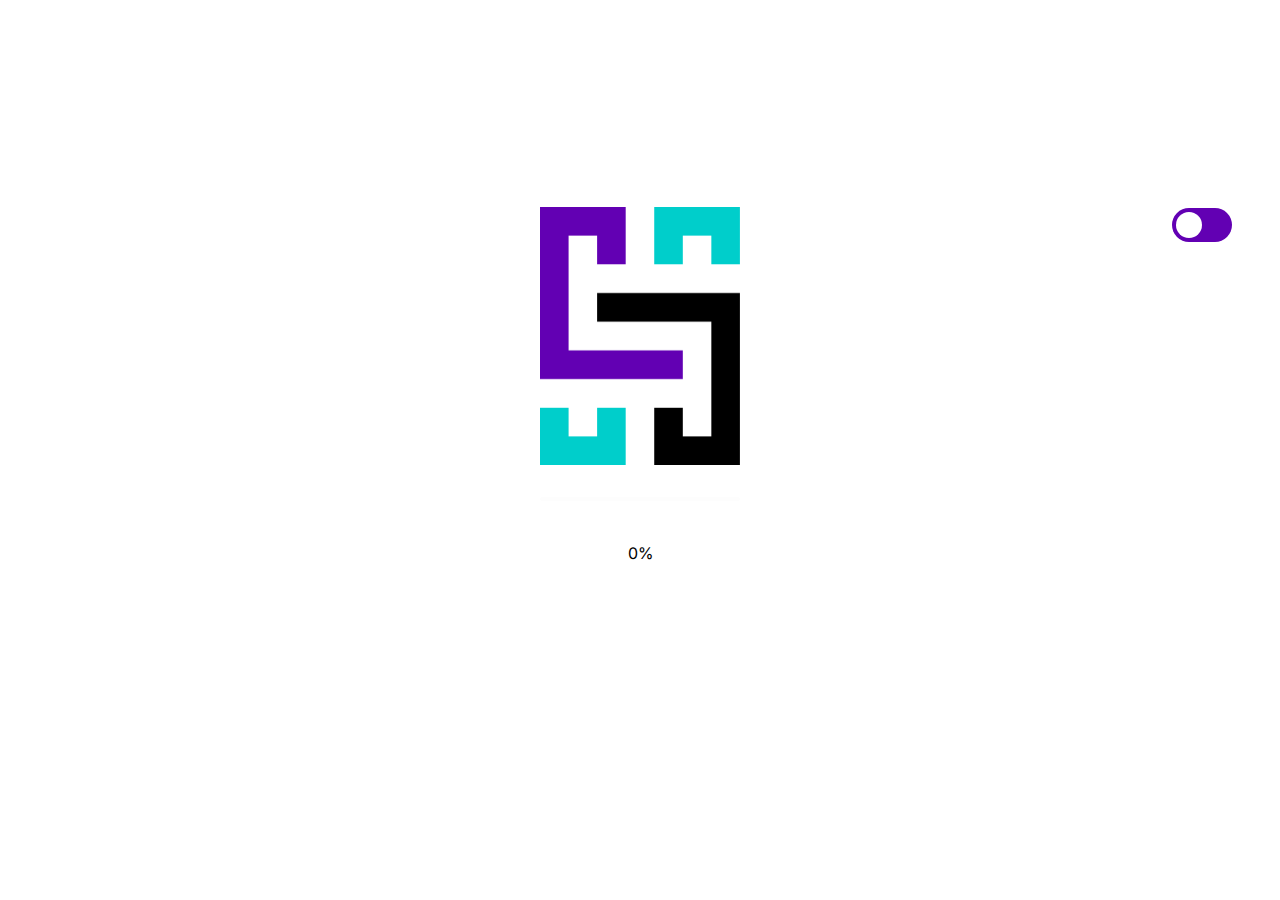
<file: index.html>
<!DOCTYPE html>
<html lang="en">
<head>
    <meta charset="UTF-8">
    <meta name="viewport" content="width=device-width, initial-scale=1.0">
    <meta name="description" content="Hughes Creative Studio specializes in web design, development, and branding. Elevate your business with stunning websites and creative solutions.">
    <meta name="theme-color" content="#FFFFFF">

    <!-- Open Graph Meta Tags -->
    <meta property="og:title" content="Hughes Creative Studio | Web Design, Development & Branding">
    <meta property="og:description" content="Hughes Creative Studio specializes in web design, development, and branding. Elevate your business with stunning websites and creative solutions.">
    <meta property="og:type" content="business.business">
    <meta property="og:url" content="https://www.hughescreativestudio.com">
    <meta property="og:image" content="https://www.hughescreativestudio.com/assets/images/hcs-logos/og-image.jpg">
    <meta property="og:image:width" content="1200">
    <meta property="og:image:height" content="630">

    <!-- Twitter Meta Tags -->
    <meta name="twitter:card" content="summary_large_image">
    <meta name="twitter:title" content="Hughes Creative Studio | Web Design, Development & Branding">
    <meta name="twitter:description" content="Hughes Creative Studio specializes in web design, development, and branding. Elevate your business with stunning websites and creative solutions.">
    <meta name="twitter:image" content="https://www.hughescreativestudio.com/assets/images/hcs-logos/twitter-image.jpg">

    <!-- Favicon -->
    <link rel="icon" type="image/png" sizes="16x16" href="assets/favicon-16x16.png">
    <link rel="icon" type="image/png" sizes="32x32" href="assets/favicon-32x32.png">
    <link rel="icon" type="image/png" sizes="192x192" href="assets/android-chrome-192x192.png">
    <link rel="icon" type="image/png" sizes="512x512" href="assets/android-chrome-512x512.png">
    <link rel="apple-touch-icon" sizes="180x180" href="assets/apple-touch-icon.png">

    <!-- Fonts -->
    <link rel="preconnect" href="https://fonts.googleapis.com">
    <link rel="preconnect" href="https://fonts.gstatic.com" crossorigin>
    <link href="https://fonts.googleapis.com/css2?family=Inter:ital,wght@0,100..900;1,100..900&display=swap" rel="stylesheet">
    <link href="https://fonts.cdnfonts.com/css/modera" rel="stylesheet">

    <!-- Canonical -->
    <link rel="canonical" href="https://www.hughescreativestudio.com">
    
    <!-- Customization -->
    <link rel="stylesheet" href="css/styles.css">
    <title>Hughes Creative Studio | Web Design, Development & Branding</title>
    <script src="js/script.js" defer></script>
    <script type="application/ld+json">
            {
              "@context": "https://schema.org",
              "@type": "ProfessionalService",
              "name": "Hughes Creative Studio",
              "description": "Specializing in web design, development, and branding",
              "url": "https://www.hughescreativestudio.com",
              "logo": "https://www.hughescreativestudio.com/assets/images/hcs-logos/logo.svg",
              "serviceType": ["Web Design", "Web Development", "Branding"],
              "areaServed": "Global"
            }
        </script>
</head>
<body>
    <div class="theme-toggle">
        <label class="theme-switch">
            <input type="checkbox">
            <span class="slider"></span>
        </label>
    </div>
    
    <div class="loader-container">
        <div class="loader-content">
            <img src="assets/images/hcs-logos/loader-logo-light.svg" alt="Hughes Creative Studio" class="logo-light">
            <img src="assets/images/hcs-logos/loader-logo-dark.svg" alt="Hughes Creative Studio" class="logo-dark">
            <div class="progress-bar">
                <div class="progress"></div>
            </div>
            <span class="percentage">0%</span>
            <h1 class="welcome-text hidden">welcome</h1>
        </div>
    </div>
</body>
</html>
</file>
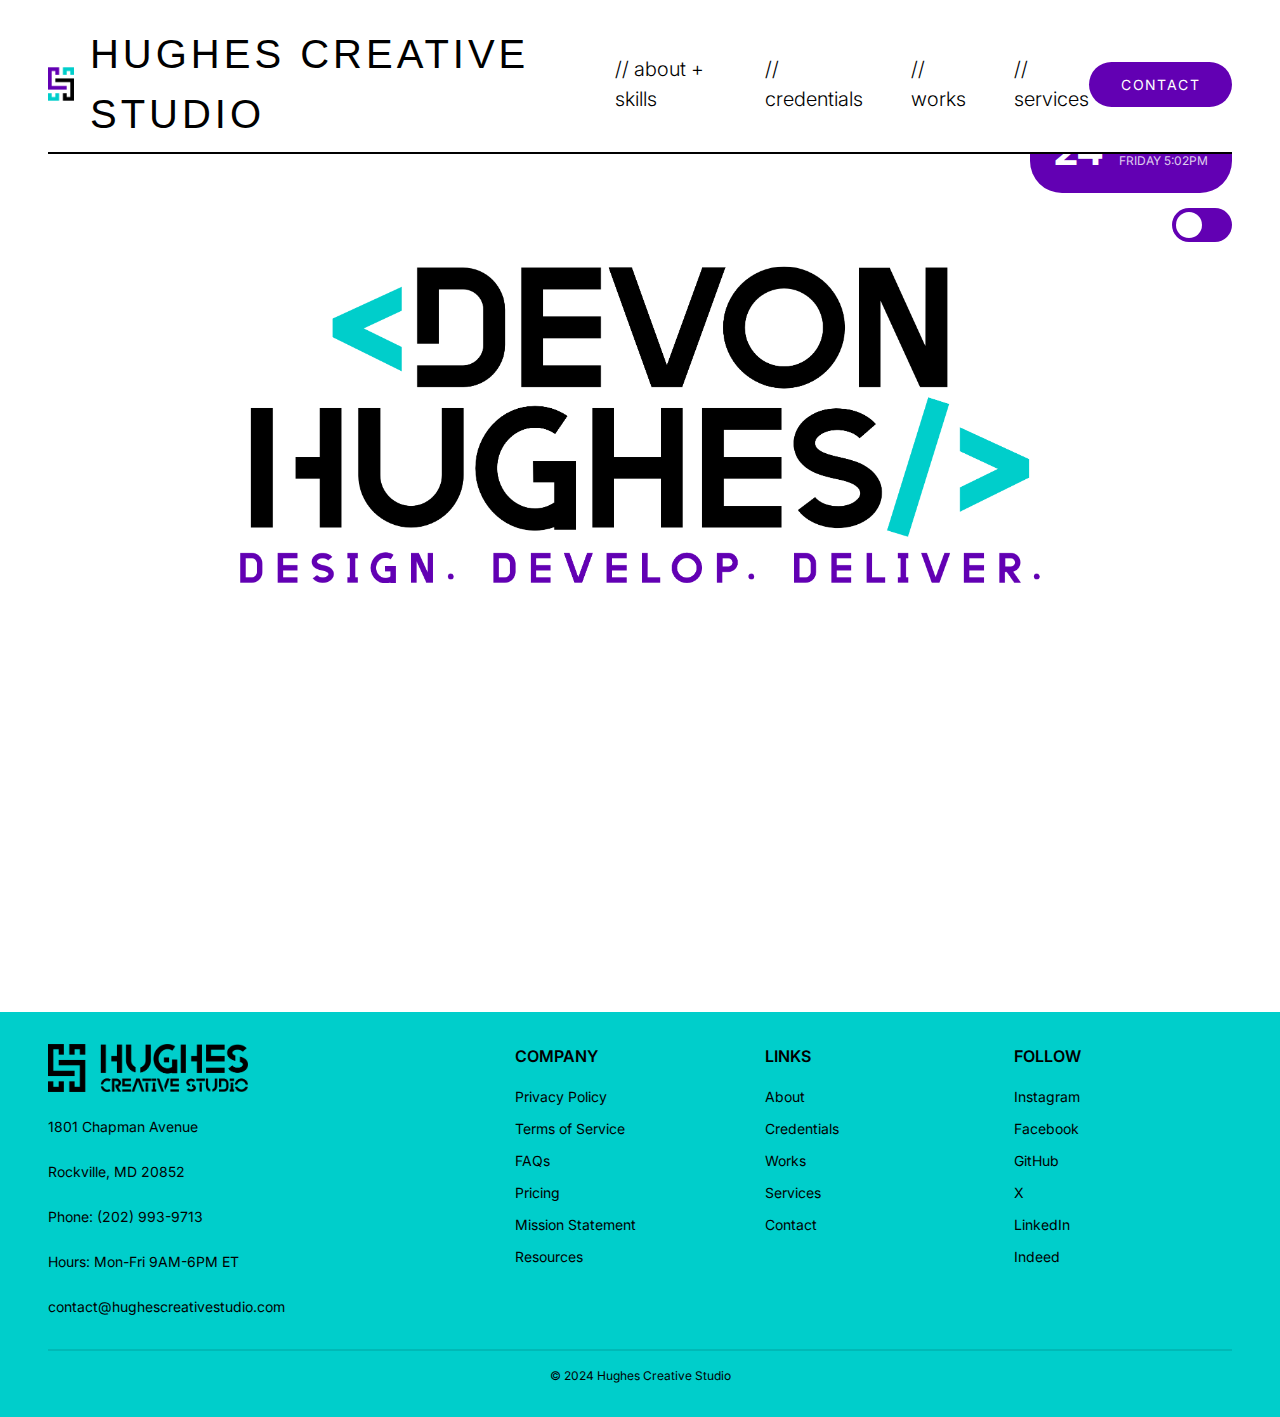
<file: home.html>
<!DOCTYPE html>
<html lang="en">
<head>
    <meta charset="UTF-8">
    <meta name="viewport" content="width=device-width, initial-scale=1.0"> 
    <!-- Fonts -->
    <link rel="preconnect" href="https://fonts.googleapis.com">
    <link rel="preconnect" href="https://fonts.gstatic.com" crossorigin>
    <link href="https://fonts.googleapis.com/css2?family=Inter:ital,opsz,wght@0,14..32,100..900;1,14..32,100..900&display=swap" rel="stylesheet">
    <link href="https://fonts.cdnfonts.com/css/modera" rel="stylesheet">
    <!-- Customization -->
    <link rel="stylesheet" href="css/styles.css">
    <title>Landing Page</title>
    <script src="js/script.js" defer></script>
</head>
<body class="landing">
    <header>
        <!-- logo -->
        <div>
            <a href="home.html">
                <img src="assets/images/hcs-logos/loader-logo-dark.svg" alt="Hughes Creative Studio" class="logo-dark">
                <img src="assets/images/hcs-logos/loader-logo-light.svg" alt="Hughes Creative Studio" class="logo-light">
            </a>
            <a href="home.html">hughes creative studio</a>
        </div>
        <!-- mobile menu button -->
        <button class="mobile-menu-btn">
            <span></span>
            <span></span>
            <span></span>
        </button>
        <!-- navigation -->
        <div>
            <nav>
                <ul>
                    <li><a href="/pages/about.html">// about + skills</a></li>
                    <li><a href="/pages/credentials.html">// credentials</a></li>
                    <li><a href="/pages/works.html">// works</a></li>
                    <li><a href="/pages/services.html">// services</a></li>
                </ul>
            </nav>
        </div>
        <!-- contact -->
        <div>
            <a href="/pages/contact.html">
                <button class="btn-primary">contact</button>
            </a>
        </div>
    </header>
    <!-- Add overlay for mobile menu -->
    <div class="nav-overlay"></div>
    <!-- date and time -->
    <div class="date-time">
        <span class="day">23</span>
        <div class="date-details">
            <span class="month">JANUARY</span>
            <span class="time">THURSDAY 2:15PM</span>
        </div>
    </div>
    <!-- theme toggle -->
    <div class="theme-toggle">
        <label class="theme-switch">
            <input type="checkbox">
            <span class="slider"></span>
        </label>
    </div>
    <!-- description -->
    <div class="description">
        <p>graphic design + ux/ui + software development</p>
    </div>
    <!-- main content -->
    <main class="container">
        <div class="content-wrapper">
            <div class="logo-container">
                <img src="/assets/images/hcs-logos/devon-hughes-logo-dark.svg" alt="devon-hughes-logo-dark"
                    class="logo-dark">
                <img src="/assets/images/hcs-logos/devon-hughes-logo-light.svg" alt="devon-hughes-logo-light"
                    class="logo-light">
                <img src="/assets/images/hcs-logos/hcs-horizontal-logo-dark.svg" alt="hcs-horizontal-logo-dark"
                    class="logo-dark">
                <img src="/assets/images/hcs-logos/hcs-horizontal-logo-light.svg" alt="hcs-horizontal-logo-light"
                    class="logo-light">
            </div>
            <h2>ELEVATE YOUR BRAND TODAY</h2>
            <p class="availability">AVAILABLE FOR NEW PROJECTS</p>
            <a href="/pages/contact.html">
                <button class="btn-get-started">GET STARTED</button>
            </a>
        </div>
    </main>

    <footer>
        <div class="footer-content">
            <div class="footer-info">
                <div class="footer-logo">
                    <img src="/assets/images/hcs-logos/hcs-horizontal-logo-black.svg" alt="Hughes Creative Studio">
                </div>
                <p>1801 Chapman Avenue</p>
                <p>Rockville, MD 20852</p>
                <p>Phone: (202) 993-9713</p>
                <p>Hours: Mon-Fri 9AM-6PM ET</p>
                <p>contact@hughescreativestudio.com</p>
            </div>
            
            <div class="footer-links">
                <h3>COMPANY</h3>
                <ul>
                    <li><a href="/pages/privacy-policy.html">Privacy Policy</a></li>
                    <li><a href="/pages/terms.html">Terms of Service</a></li>
                    <li><a href="/pages/faqs.html">FAQs</a></li>
                    <li><a href="/pages/pricing.html">Pricing</a></li>
                    <li><a href="/pages/mission.html">Mission Statement</a></li>
                    <li><a href="/pages/resources.html">Resources</a></li>
                </ul>
            </div>
    
            <div class="footer-links">
                <h3>LINKS</h3>
                <ul>
                    <li><a href="/pages/about.html">About</a></li>
                    <li><a href="/pages/credentials.html">Credentials</a></li>
                    <li><a href="/pages/works.html">Works</a></li>
                    <li><a href="/pages/services.html">Services</a></li>
                    <li><a href="/pages/contact.html">Contact</a></li>
                </ul>
            </div>
    
            <div class="footer-social">
                <h3>FOLLOW</h3>
                <ul>
                    <li><a href="https://www.instagram.com/hughescreativestudio/" target="_blank">Instagram</a></li>
                    <li><a href="https://www.facebook.com/people/Hughes-Creative-Studio/61571989897738/" target="_blank">Facebook</a></li>
                    <li><a href="https://github.com/Hughes-Creative-Studio" target="_blank">GitHub</a></li>
                    <li><a href="https://x.com/hghscrtvstudio" target="_blank">X</a></li>
                    <li><a href="https://www.linkedin.com/in/devon-hughes-developer/" target="_blank">LinkedIn</a></li>
                    <li><a href="https://profile.indeed.com/?hl=en_US&co=US&from=gnav-jobseeker-profile--profile-one-frontend" target="_blank">Indeed</a></li>
                </ul>
            </div>
        </div>
        <div class="copyright">
            © 2024 Hughes Creative Studio
        </div>
    </footer>
</body>
</html>
</file>
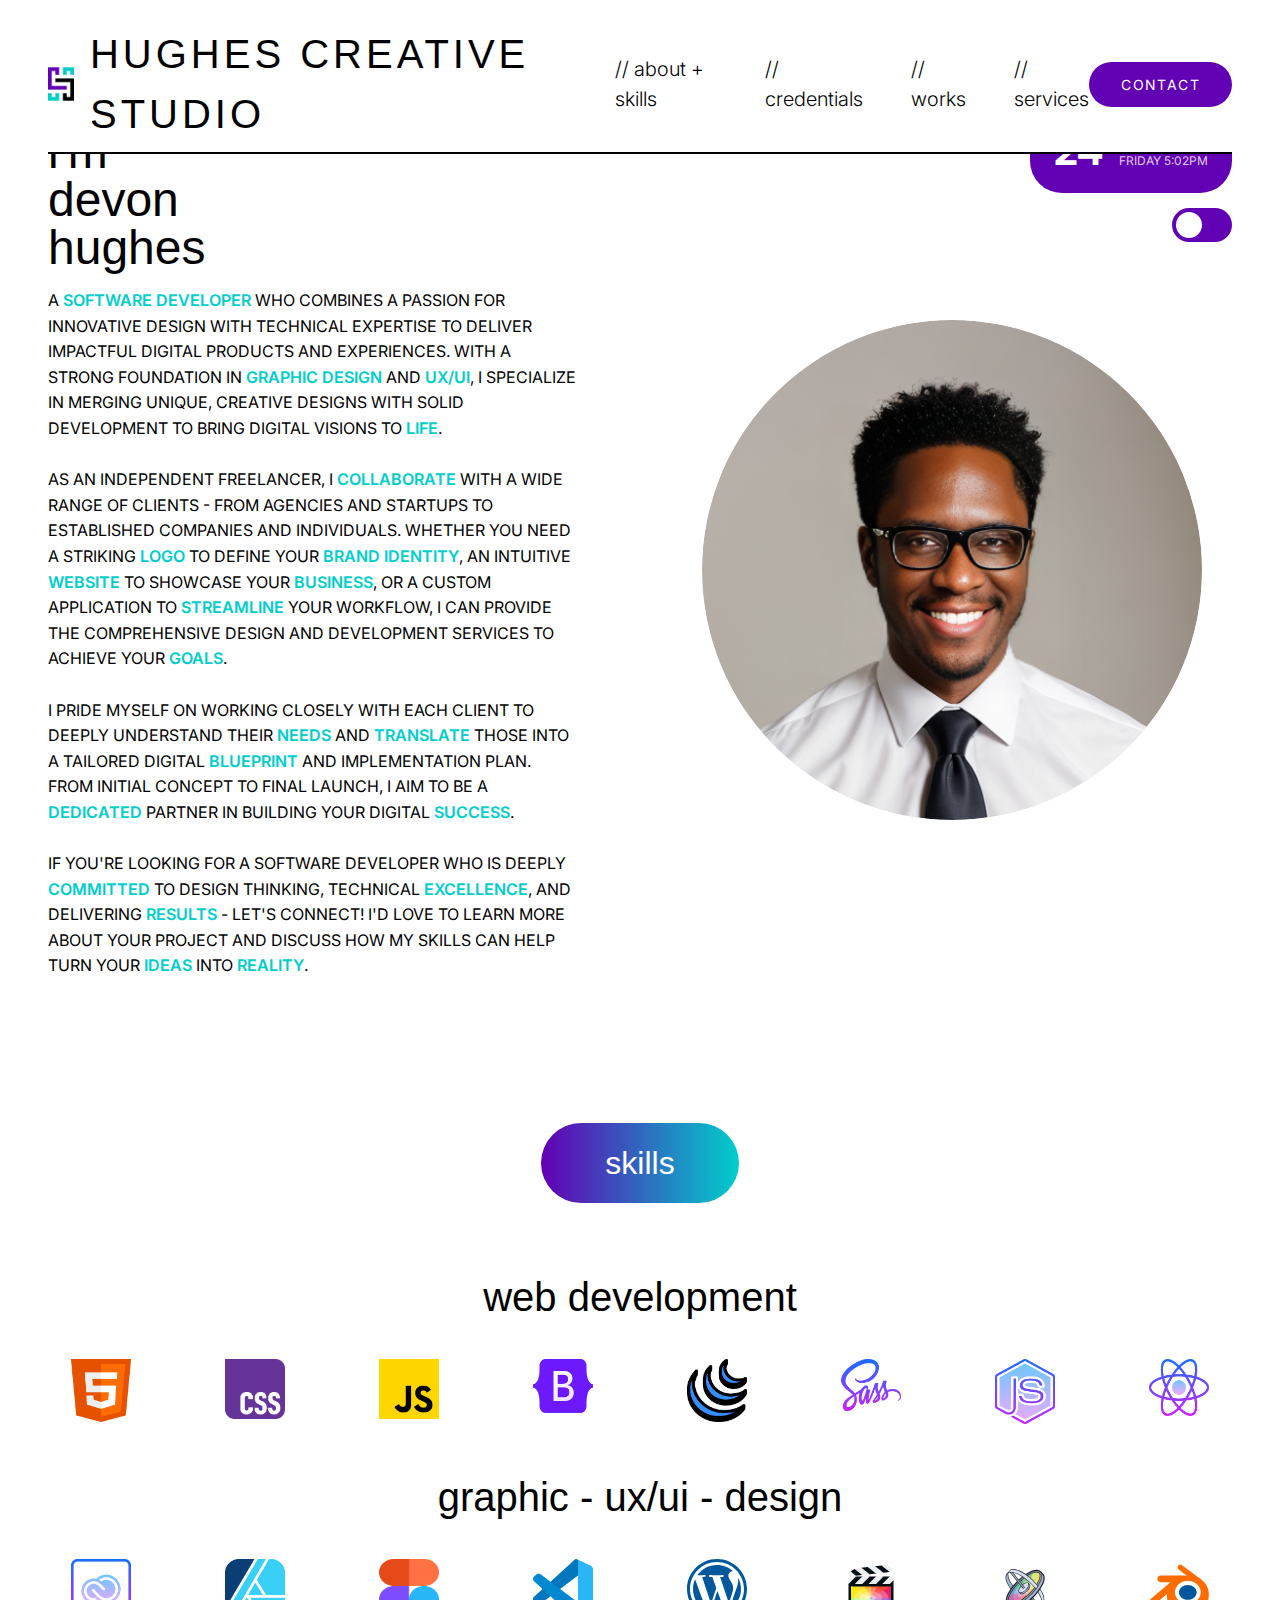
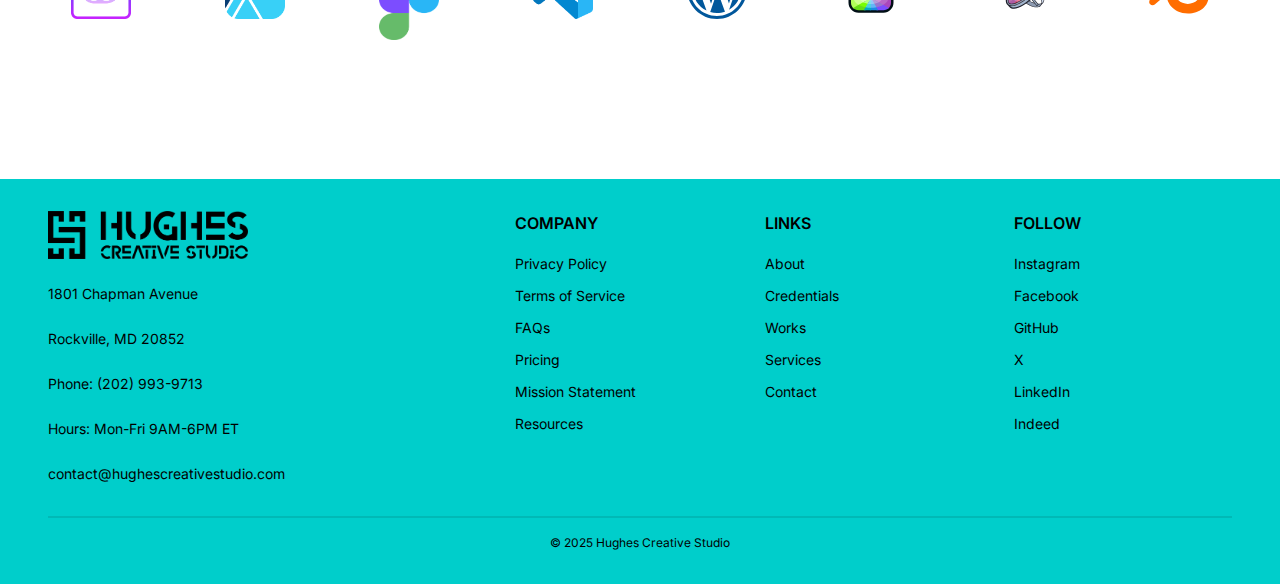
<file: pages/about.html>
<!DOCTYPE html>
<html lang="en">

<head>
    <meta charset="UTF-8">
    <meta name="viewport" content="width=device-width, initial-scale=1.0">

    <!-- SEO Specific Tags -->
    <title>About Devon Hughes | Software Developer & UX Designer | Rockville, MD</title>
    <meta name="description"
        content="Meet Devon Hughes, a software developer specializing in web development, UX/UI design, and brand identity in Rockville, MD. View skills and experience.">

    <!-- Canonical Tag -->
    <link rel="canonical" href="https://www.hughescreativestudio.com/pages/about.html">

    <!-- Open Graph Tags -->
    <meta property="og:title" content="Hughes Creative Studio | Web Design & Branding">
    <meta property="og:description" content="Professional design and development services to elevate your brand.">
    <meta property="og:type" content="website">
    <meta property="og:url" content="https://www.hughescreativestudio.com/pages/about.html">
    <meta property="og:image" content="https://www.hughescreativestudio.com/assets/images/hcs-logos/og-image.jpg">
    <meta property="og:image:width" content="1200">
    <meta property="og:image:height" content="630">

    <!-- Twitter Card Tags -->
    <meta name="twitter:card" content="summary_large_image">
    <meta name="twitter:title" content="Hughes Creative Studio | Web Design & Branding">
    <meta name="twitter:description" content="Professional design and development services to elevate your brand.">
    <meta name="twitter:image" content="https://www.hughescreativestudio.com/assets/images/hcs-logos/twitter-image.jpg">

    <!-- Schema Markup -->
    <script type="application/ld+json">
                        {
                          "@context": "https://schema.org",
                          "@type": "AboutPage",
                          "name": "About Devon Hughes - Software Developer & Designer",
                          "description": "Information about Devon Hughes, a software developer specializing in web development, UX/UI design, and brand identity solutions in Rockville, MD.",
                          "mainEntity": {
                            "@type": "Person",
                            "name": "Devon Hughes",
                            "jobTitle": "Software Developer",
                            "description": "A software developer who combines a passion for innovative design with technical expertise to deliver impactful digital products and experiences.",
                            "image": "https://www.hughescreativestudio.com/assets/images/profile-pic/devon-hughes-profile.svg",
                            "sameAs": [
                              "https://www.instagram.com/hughescreativestudio/",
                              "https://www.facebook.com/people/Hughes-Creative-Studio/61571989897738/",
                              "https://github.com/Hughes-Creative-Studio",
                              "https://x.com/hghscrtvstudio",
                              "https://www.linkedin.com/in/devon-hughes-developer/"
                            ],
                            "worksFor": {
                              "@type": "ProfessionalService",
                              "name": "Hughes Creative Studio",
                              "description": "Professional graphic design, UX/UI, and software development services",
                              "serviceType": ["Web Design", "UX/UI Design", "Software Development", "Graphic Design", "Brand Identity"],
                              "areaServed": "Rockville, MD",
                              "url": "https://www.hughescreativestudio.com",
                              "address": {
                                "@type": "PostalAddress",
                                "streetAddress": "1801 Chapman Avenue",
                                "addressLocality": "Rockville",
                                "addressRegion": "MD",
                                "postalCode": "20852",
                                "addressCountry": "US"
                              },
                              "telephone": "(202) 993-9713",
                              "openingHours": "Mo-Fr 09:00-18:00",
                              "email": "contact@hughescreativestudio.com"
                            },
                            "knowsAbout": [
                              "HTML5", "CSS3", "JavaScript", "React", "Node.js", 
                              "UX/UI Design", "Graphic Design", "Brand Identity", 
                              "Adobe Creative Cloud", "Figma", "WordPress"
                            ]
                          }
                        }
                        </script>

    <!-- Favicon -->
    <link rel="icon" type="image/png" sizes="16x16" href="/assets/favicon-16x16.png">
    <link rel="icon" type="image/png" sizes="32x32" href="/assets/favicon-32x32.png">
    <link rel="icon" type="image/png" sizes="192x192" href="/assets/android-chrome-192x192.png">
    <link rel="icon" type="image/png" sizes="512x512" href="/assets/android-chrome-512x512.png">
    <link rel="apple-touch-icon" sizes="180x180" href="/assets/apple-touch-icon.png">

    <!-- Fonts -->
    <link rel="preconnect" href="https://fonts.googleapis.com">
    <link rel="preconnect" href="https://fonts.gstatic.com" crossorigin>
    <link
        href="https://fonts.googleapis.com/css2?family=Inter:ital,opsz,wght@0,14..32,100..900;1,14..32,100..900&display=swap"
        rel="stylesheet">
    <link href="https://fonts.cdnfonts.com/css/modera" rel="stylesheet">

    <!-- Customization -->
    <link rel="stylesheet" href="/css/styles.css">
    <script src="/js/script.js" defer></script>
</head>
<body class="landing">
    <header>
        <!-- logo -->
        <div>
            <a href="/pages/home.html">
                <img src="/assets/images/hcs-logos/loader-logo-dark.svg" alt="Hughes Creative Studio" class="logo-dark">
                <img src="/assets/images/hcs-logos/loader-logo-light.svg" alt="Hughes Creative Studio" class="logo-light">
            </a>
            <a href="/pages/home.html">hughes creative studio</a>
        </div>
        <!-- mobile menu button -->
        <button class="mobile-menu-btn">
            <span></span>
            <span></span>
            <span></span>
        </button>
        <!-- navigation -->
        <div>
            <nav>
                <ul>
                    <li><a href="/pages/about.html">// about + skills</a></li>
                    <li><a href="/pages/credentials.html">// credentials</a></li>
                    <li><a href="/pages/works.html">// works</a></li>
                    <li><a href="/pages/services.html">// services</a></li>
                </ul>
            </nav>
        </div>
        <!-- contact -->
        <div>
            <a href="/pages/contact.html">
                <button class="btn-primary">contact</button>
            </a>
        </div>
    </header>
    <!-- Add overlay for mobile menu -->
    <div class="nav-overlay"></div>
    <!-- date and time -->
    <div class="date-time">
        <span class="day">23</span>
        <div class="date-details">
            <span class="month">JANUARY</span>
            <span class="time">THURSDAY 2:15PM</span>
        </div>
    </div>
    <!-- theme toggle -->
    <div class="theme-toggle">
        <label class="theme-switch">
            <input type="checkbox">
            <span class="slider"></span>
        </label>
    </div>

    <main class="about-container">
        <!-- Left Column - Text Content -->
        <div class="about-text">
            <div class="name-title">
                <!-- <span class="im">I'M</span> -->
                <span class="name">i'm<br>devon<br>hughes</span>
            </div>
            
            <div class="role-description">
                <p>A <span class="highlight-text">SOFTWARE DEVELOPER</span> WHO COMBINES A PASSION FOR INNOVATIVE DESIGN WITH TECHNICAL EXPERTISE TO DELIVER IMPACTFUL DIGITAL PRODUCTS AND EXPERIENCES. WITH A STRONG FOUNDATION IN <span class="highlight-text">GRAPHIC DESIGN</span> AND <span class="highlight-text">UX/UI</span>, I SPECIALIZE IN MERGING UNIQUE, CREATIVE DESIGNS WITH SOLID DEVELOPMENT TO BRING DIGITAL VISIONS TO <span class="highlight-text">LIFE</span>.</p>
                <br>
                <p>AS AN INDEPENDENT FREELANCER, I <span class="highlight-text">COLLABORATE</span> WITH A WIDE RANGE OF CLIENTS - FROM AGENCIES AND STARTUPS TO ESTABLISHED COMPANIES AND INDIVIDUALS. WHETHER YOU NEED A STRIKING <span class="highlight-text">LOGO</span> TO DEFINE YOUR <span class="highlight-text">BRAND IDENTITY</span>, AN INTUITIVE <span class="highlight-text">WEBSITE</span> TO SHOWCASE YOUR <span class="highlight-text">BUSINESS</span>, OR A CUSTOM APPLICATION TO <span class="highlight-text">STREAMLINE</span> YOUR WORKFLOW, I CAN PROVIDE THE COMPREHENSIVE DESIGN AND DEVELOPMENT SERVICES TO ACHIEVE YOUR <span class="highlight-text">GOALS</span>.</p>
                <br>
                <p>I PRIDE MYSELF ON WORKING CLOSELY WITH EACH CLIENT TO DEEPLY UNDERSTAND THEIR <span class="highlight-text">NEEDS</span> AND <span class="highlight-text">TRANSLATE</span> THOSE INTO A TAILORED DIGITAL <span class="highlight-text">BLUEPRINT</span> AND IMPLEMENTATION PLAN. FROM INITIAL CONCEPT TO FINAL LAUNCH, I AIM TO BE A <span class="highlight-text">DEDICATED</span> PARTNER IN BUILDING YOUR DIGITAL <span class="highlight-text">SUCCESS</span>.</p>
                <br>
                <p>IF YOU'RE LOOKING FOR A SOFTWARE DEVELOPER WHO IS DEEPLY <span class="highlight-text">COMMITTED</span> TO DESIGN THINKING, TECHNICAL <span class="highlight-text">EXCELLENCE</span>, AND DELIVERING <span class="highlight-text">RESULTS</span> - LET'S CONNECT! I'D LOVE TO LEARN MORE ABOUT YOUR PROJECT AND DISCUSS HOW MY SKILLS CAN HELP TURN YOUR <span class="highlight-text">IDEAS</span> INTO <span class="highlight-text">REALITY</span>.</p>
            </div>
        </div>
    
        <!-- Right Column - Profile Image -->
        <div class="profile-image-container">
            <img src="/assets/images/profile-pic/devon.svg" alt="Devon Hughes, Software Developer and Designer in Rockville, MD" class="profile-image">
            <img src="/assets/images/profile-pic/devon-2.svg" alt="Another image of Devon Hughes, Software Developer and Designer in Rockville, MD" class="profile-image-2">
        </div>
    </main>
    
    <!-- Skills Section -->
    <section class="skills-section">
        <h2 class="skills-title">skills</h2>
        
        <div class="skills-container">
            <!-- Web Development Skills -->
            <div class="skills-category">
                <h3>web development</h3>
                <div class="skills-grid">
                    <div class="skill-icon">
                        <img src="/assets/images/skill-icons/html-icon.svg" alt="HTML5">
                        <span class="tooltip">HTML5</span>
                    </div>
                    <div class="skill-icon">
                        <img src="/assets/images/skill-icons/new-css-icon.svg" alt="CSS3">
                        <span class="tooltip">CSS3</span>
                    </div>
                    <div class="skill-icon">
                        <img src="/assets/images/skill-icons/javascript-icon.svg" alt="JavaScript">
                        <span class="tooltip">JavaScript</span>
                    </div>
                    <div class="skill-icon">
                        <img src="/assets/images/skill-icons/bootstrap-icon.svg" alt="Bootstrap">
                        <span class="tooltip">Bootstrap</span>
                    </div>
                    <div class="skill-icon">
                        <img src="/assets/images/skill-icons/jquery-icon.svg" alt="JQuery">
                        <span class="tooltip">JQuery</span>
                    </div>
                    <div class="skill-icon">
                        <img src="/assets/images/skill-icons/sass-icon.svg" alt="Sass">
                        <span class="tooltip">Sass</span>
                    </div>
                    <div class="skill-icon">
                        <img src="/assets/images/skill-icons/node-js-icon.svg" alt="Node.js">
                        <span class="tooltip">Node.js</span>
                    </div>
                    <div class="skill-icon">
                        <img src="/assets/images/skill-icons/react-icon.svg" alt="React">
                        <span class="tooltip">React</span>
                    </div>
                </div>
            </div>
    
            <!-- Design Skills -->
            <div class="skills-category">
                <h3>graphic - ux/ui - design</h3>
                <div class="skills-grid">
                    <div class="skill-icon">
                        <img src="/assets/images/skill-icons/adobe-creative-cloud-icon.svg" alt="Adobe Creative Cloud">
                        <span class="tooltip">Adobe Creative Cloud</span>
                    </div>
                    <div class="skill-icon">
                        <img src="/assets/images/skill-icons/affinity-designer-icon.svg" alt="Affinity Designer">
                        <span class="tooltip">Affinity Designer</span>
                    </div>
                    <div class="skill-icon">
                        <img src="/assets/images/skill-icons/figma-icon.svg" alt="Figma">
                        <span class="tooltip">Figma</span>
                    </div>
                    <div class="skill-icon">
                        <img src="/assets/images/skill-icons/vscode-icon.svg" alt="VS Code">
                        <span class="tooltip">VS Code</span>
                    </div>
                    <div class="skill-icon">
                        <img src="/assets/images/skill-icons/wordpress-icon.svg" alt="WordPress">
                        <span class="tooltip">WordPress</span>
                    </div>
                    <div class="skill-icon">
                        <img src="/assets/images/skill-icons/icons8-final-cut-pro-new.svg" alt="Final Cut Pro">
                        <span class="tooltip">Final Cut Pro</span>
                    </div>
                    <div class="skill-icon">
                        <img src="/assets/images/skill-icons/icons8-motion.svg" alt="Motion">
                        <span class="tooltip">Motion</span>
                    </div>
                    <div class="skill-icon">
                        <img src="/assets/images/skill-icons/blender-icon.svg" alt="Blender">
                        <span class="tooltip">Blender</span>
                    </div>
                </div>
            </div>
        </div>
    </section>
    
    <footer>
        <div class="footer-content">
            <div class="footer-info">
                <div class="footer-logo">
                    <img src="/assets/images/hcs-logos/hcs-horizontal-logo-black.svg" alt="Hughes Creative Studio">
                </div>
                <p>1801 Chapman Avenue</p>
                <p>Rockville, MD 20852</p>
                <p>Phone: (202) 993-9713</p>
                <p>Hours: Mon-Fri 9AM-6PM ET</p>
                <p>contact@hughescreativestudio.com</p>
            </div>
            
            <div class="footer-links">
                <h3>COMPANY</h3>
                <ul>
                    <li><a href="/pages/privacy-policy.html">Privacy Policy</a></li>
                    <li><a href="/pages/terms.html">Terms of Service</a></li>
                    <li><a href="/pages/faqs.html">FAQs</a></li>
                    <li><a href="/pages/pricing.html">Pricing</a></li>
                    <li><a href="/pages/mission.html">Mission Statement</a></li>
                    <li><a href="/pages/resources.html">Resources</a></li>
                </ul>
            </div>
    
            <div class="footer-links">
                <h3>LINKS</h3>
                <ul>
                    <li><a href="/pages/about.html">About</a></li>
                    <li><a href="/pages/credentials.html">Credentials</a></li>
                    <li><a href="/pages/works.html">Works</a></li>
                    <li><a href="/pages/services.html">Services</a></li>
                    <li><a href="/pages/contact.html">Contact</a></li>
                </ul>
            </div>
    
            <div class="footer-social">
                <h3>FOLLOW</h3>
                <ul>
                    <li><a href="https://www.instagram.com/hughescreativestudio/" target="_blank">Instagram</a></li>
                    <li><a href="https://www.facebook.com/people/Hughes-Creative-Studio/61571989897738/" target="_blank">Facebook</a></li>
                    <li><a href="https://github.com/Hughes-Creative-Studio" target="_blank">GitHub</a></li>
                    <li><a href="https://x.com/hghscrtvstudio" target="_blank">X</a></li>
                    <li><a href="https://www.linkedin.com/in/devon-hughes-developer/" target="_blank">LinkedIn</a></li>
                    <li><a href="https://profile.indeed.com/?hl=en_US&co=US&from=gnav-jobseeker-profile--profile-one-frontend" target="_blank">Indeed</a></li>
                </ul>
            </div>
        </div>
        <div class="copyright">
            © 2025 Hughes Creative Studio
        </div>
    </footer>
</body>
</html>
</file>
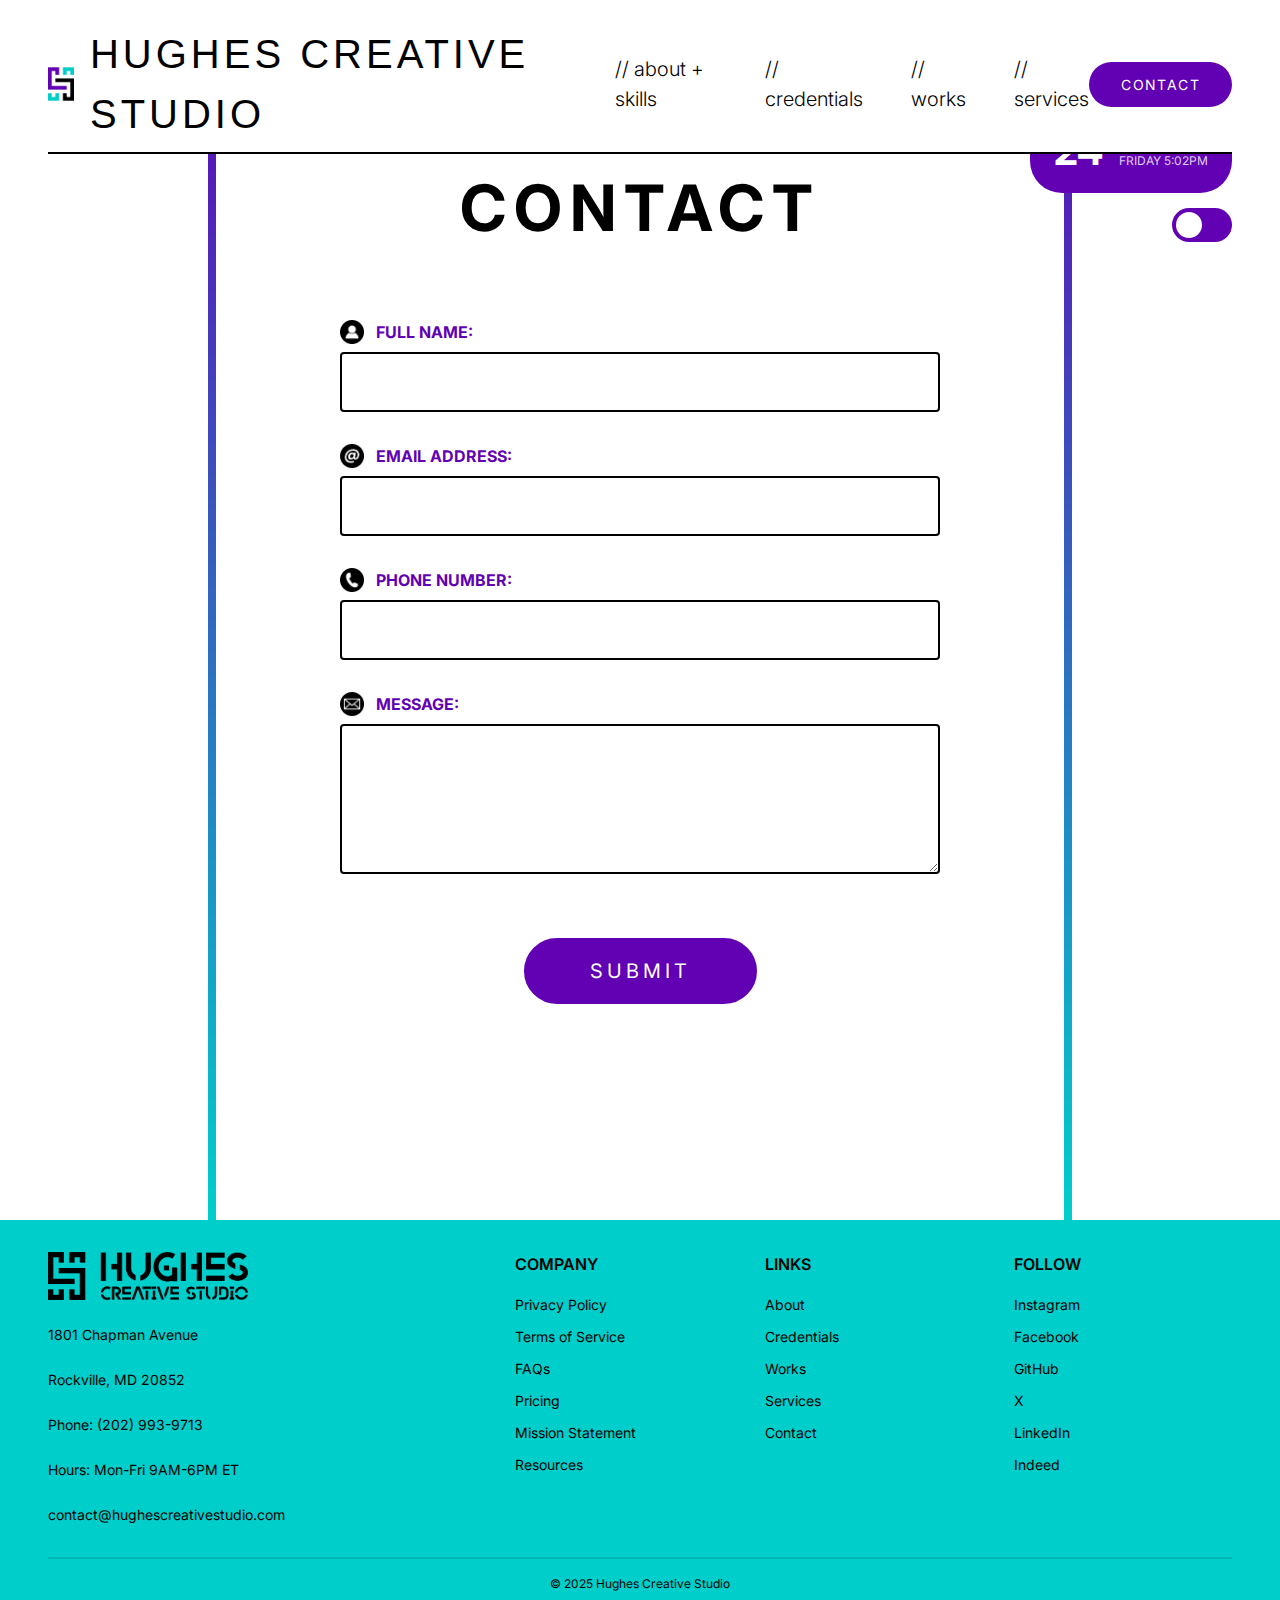
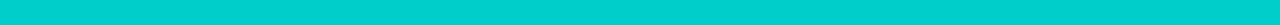
<file: pages/contact.html>
<!DOCTYPE html>
<html lang="en">

<head>
    <meta charset="UTF-8">
    <meta name="viewport" content="width=device-width, initial-scale=1.0">

    <!-- SEO Specific Tags -->
    <title>Contact Hughes Creative Studio | Web Design & Development Services</title>
    <meta name="description"
        content="Get in touch with Hughes Creative Studio for professional web development, graphic design, and UX/UI services. Request a quote or consultation today.">

    <!-- Canonical Tag -->
    <link rel="canonical" href="https://www.hughescreativestudio.com/pages/contact.html">

    <!-- Open Graph Tags -->
    <meta property="og:title" content="Contact Hughes Creative Studio | Web & Graphic Design Services">
    <meta property="og:description"
        content="Reach out to Hughes Creative Studio for expert web development, graphic design, and UX/UI services. Get a personalized quote for your project.">
    <meta property="og:type" content="website">
    <meta property="og:url" content="https://www.hughescreativestudio.com/pages/contact.html">
    <meta property="og:image" content="https://www.hughescreativestudio.com/assets/images/hcs-logos/og-image.jpg">
    <meta property="og:image:width" content="1200">
    <meta property="og:image:height" content="630">

    <!-- Twitter Card Tags -->
    <meta name="twitter:card" content="summary_large_image">
    <meta name="twitter:title" content="Contact Hughes Creative Studio | Web Design & Development">
    <meta name="twitter:description"
        content="Get in touch with Hughes Creative Studio for your web design, development, and graphic design needs.">
    <meta name="twitter:image" content="https://www.hughescreativestudio.com/assets/images/hcs-logos/twitter-image.jpg">

    <!-- Schema Markup -->
    <script type="application/ld+json">
            {
                "@context": "https://schema.org",
                "@type": "ContactPage",
                "name": "Contact Hughes Creative Studio | Web Design & Development Services",
                "url": "https://www.hughescreativestudio.com/pages/contact.html",
                "description": "Get in touch with Hughes Creative Studio for professional web development, graphic design, and UX/UI services. Request a quote or consultation today.",
                "isPartOf": {
                  "@type": "WebSite",
                  "name": "Hughes Creative Studio",
                  "url": "https://www.hughescreativestudio.com"
                },
                "publisher": {
                  "@type": "Organization",
                  "name": "Hughes Creative Studio",
                  "logo": {
                    "@type": "ImageObject",
                    "url": "https://www.hughescreativestudio.com/assets/images/hcs-logos/hcs-horizontal-logo-dark.svg",
                    "width": "280",
                    "height": "60"
                  },
                  "address": {
                    "@type": "PostalAddress",
                    "streetAddress": "1801 Chapman Avenue",
                    "addressLocality": "Rockville",
                    "addressRegion": "MD",
                    "postalCode": "20852",
                    "addressCountry": "US"
                  },
                  "telephone": "(202) 993-9713",
                  "email": "contact@hughescreativestudio.com",
                  "openingHours": "Mo,Tu,We,Th,Fr 09:00-18:00",
                  "sameAs": [
                    "https://www.instagram.com/hughescreativestudio/",
                    "https://www.facebook.com/people/Hughes-Creative-Studio/61571989897738/",
                    "https://github.com/Hughes-Creative-Studio",
                    "https://x.com/hghscrtvstudio",
                    "https://www.linkedin.com/in/devon-hughes-developer/"
                  ]
                },
                "mainContentOfPage": {
                  "@type": "WebPageElement",
                  "isPartOf": {
                    "@id": "https://www.hughescreativestudio.com/pages/contact.html"
                  },
                  "mainContentOfPage": "Contact form for Hughes Creative Studio"
                },
                "breadcrumb": {
                  "@type": "BreadcrumbList",
                  "itemListElement": [
                    {
                      "@type": "ListItem",
                      "position": 1,
                      "name": "Home",
                      "item": "https://www.hughescreativestudio.com/pages/home.html"
                    },
                    {
                      "@type": "ListItem",
                      "position": 2,
                      "name": "Contact",
                      "item": "https://www.hughescreativestudio.com/pages/contact.html"
                    }
                  ]
                }
              }
                    </script>

    <!-- Favicon -->
    <link rel="icon" type="image/png" sizes="16x16" href="/assets/favicon-16x16.png">
    <link rel="icon" type="image/png" sizes="32x32" href="/assets/favicon-32x32.png">
    <link rel="icon" type="image/png" sizes="192x192" href="/assets/android-chrome-192x192.png">
    <link rel="icon" type="image/png" sizes="512x512" href="/assets/android-chrome-512x512.png">
    <link rel="apple-touch-icon" sizes="180x180" href="/assets/apple-touch-icon.png">

    <!-- Fonts -->
    <link rel="preconnect" href="https://fonts.googleapis.com">
    <link rel="preconnect" href="https://fonts.gstatic.com" crossorigin>
    <link
        href="https://fonts.googleapis.com/css2?family=Inter:ital,opsz,wght@0,14..32,100..900;1,14..32,100..900&display=swap"
        rel="stylesheet">
    <link href="https://fonts.cdnfonts.com/css/modera" rel="stylesheet">

    <!-- Customization -->
    <link rel="stylesheet" href="/css/styles.css">
    <script src="/js/script.js" defer></script>
</head>
<body class="landing">
    <header>
        <!-- logo -->
        <div>
            <a href="/pages/home.html">
                <img src="/assets/images/hcs-logos/loader-logo-dark.svg" alt="Hughes Creative Studio" class="logo-dark">
                <img src="/assets/images/hcs-logos/loader-logo-light.svg" alt="Hughes Creative Studio" class="logo-light">
            </a>
            <a href="/pages/home.html">hughes creative studio</a>
        </div>
        <!-- mobile menu button -->
        <button class="mobile-menu-btn">
            <span></span>
            <span></span>
            <span></span>
        </button>
        <!-- navigation -->
        <div>
            <nav>
                <ul>
                    <li><a href="/pages/about.html">// about + skills</a></li>
                    <li><a href="/pages/credentials.html">// credentials</a></li>
                    <li><a href="/pages/works.html">// works</a></li>
                    <li><a href="/pages/services.html">// services</a></li>
                </ul>
            </nav>
        </div>
        <!-- contact -->
        <div>
            <a href="/pages/contact.html">
                <button class="btn-primary">contact</button>
            </a>
        </div>
    </header>
    <!-- Add overlay for mobile menu -->
    <div class="nav-overlay"></div>
    <!-- date and time -->
    <div class="date-time">
        <span class="day">23</span>
        <div class="date-details">
            <span class="month">JANUARY</span>
            <span class="time">THURSDAY 2:15PM</span>
        </div>
    </div>
    <!-- theme toggle -->
    <div class="theme-toggle">
        <label class="theme-switch">
            <input type="checkbox">
            <span class="slider"></span>
        </label>
    </div>

    <main class="contact-main">
        <h1>CONTACT</h1>
        
        <form class="contact-form" action="https://formspree.io/f/xeoelkew" method="POST">
            <input type="hidden" name="_subject" value="New Contact Form Submission">
            <input type="hidden" name="_next" value="/pages/thank-you.html">
            <input type="hidden" name="_captcha" value="false">
            <div class="form-group">
                <label>
                    <img src="/assets/images/contact-icons/name-icon.svg" alt="name icon" class="logo-light">
                    <img src="/assets/images/contact-icons/name-icon-dark.svg" alt="name icon dark" class="logo-dark">    
                    FULL NAME:
                </label>
                <input type="text" name="name" placeholder="" required>
            </div>

            <div class="form-group">
                <label>
                    <img src="/assets/images/contact-icons/email-icon.svg" alt="email icon" class="logo-light">
                    <img src="/assets/images/contact-icons/email-icon-dark.svg" alt="email icon dark" class="logo-dark">
                    EMAIL ADDRESS:
                </label>
                <input type="email" name="email" placeholder="" required>
            </div>

            <div class="form-group">
                <label>
                    <img src="/assets/images/contact-icons/phone-icon.svg" alt="phone icon" class="logo-light">
                    <img src="/assets/images/contact-icons/phone-icon-dark.svg" alt="phone icon dark" class="logo-dark">
                    PHONE NUMBER:
                </label>
                <input type="tel" name="phone" placeholder="" required>
            </div>

            <div class="form-group">
                <label>
                    <img src="/assets/images/contact-icons/message-icon.svg" alt="message icon" class="logo-light">
                    <img src="/assets/images/contact-icons/message-icon-dark.svg" alt="message icon dark" class="logo-dark">
                    MESSAGE:
                </label>
                <textarea name="message" placeholder="" required></textarea>
            </div>

            <button type="submit" class="submit-btn">SUBMIT</button>
        </form>

        <div class="social-links">
            <a href="https://www.facebook.com/people/Hughes-Creative-Studio/61571989897738/" class="social-icon" target="_blank" rel="noopener noreferrer" aria-label="Facebook">
                <img src="/assets/images/social-icons/facebook-icon.svg" alt="Facebook" class="logo-light">
                <img src="/assets/images/social-icons/facebook-icon-dark.svg" alt="Facebook dark" class="logo-dark">
            </a>
            <a href="https://www.instagram.com/hughescreativestudio/" class="social-icon" target="_blank" rel="noopener noreferrer" aria-label="Instagram">
                <img src="/assets/images/social-icons/instagram-icon.svg" alt="Instagram" class="logo-light">
                <img src="/assets/images/social-icons/instagram-icon-dark.svg" alt="Instagram dark" class="logo-dark">
            </a>
            <a href="https://x.com/hghscrtvstudio" class="social-icon" target="_blank" rel="noopener noreferrer" aria-label="Twitter">
                <img src="/assets/images/social-icons/x-icon.svg" alt="Twitter" class="logo-light">
                <img src="/assets/images/social-icons/x-icon-dark.svg" alt="Twitter dark" class="logo-dark">
            </a>
            <a href="https://www.linkedin.com/in/devon-hughes-developer/" class="social-icon" target="_blank" rel="noopener noreferrer" aria-label="LinkedIn">
                <img src="/assets/images/social-icons/linkedin-icon.svg" alt="LinkedIn" class="logo-light">
                <img src="/assets/images/social-icons/linkedin-icon-dark.svg" alt="LinkedIn dark" class="logo-dark">
            </a>
            <a href="https://github.com/Hughes-Creative-Studio" class="social-icon" target="_blank" rel="noopener noreferrer" aria-label="GitHub">
                <img src="/assets/images/social-icons/github-icon.svg" alt="GitHub" class="logo-light">
                <img src="/assets/images/social-icons/github-icon-dark.svg" alt="GitHub dark" class="logo-dark">
            </a>
        </div>
    </main>

    <footer>
        <div class="footer-content">
            <div class="footer-info">
                <div class="footer-logo">
                    <img src="/assets/images/hcs-logos/hcs-horizontal-logo-black.svg" alt="Hughes Creative Studio">
                </div>
                <p>1801 Chapman Avenue</p>
                <p>Rockville, MD 20852</p>
                <p>Phone: (202) 993-9713</p>
                <p>Hours: Mon-Fri 9AM-6PM ET</p>
                <p>contact@hughescreativestudio.com</p>
            </div>
            
            <div class="footer-links">
                <h3>COMPANY</h3>
                <ul>
                    <li><a href="/pages/privacy-policy.html">Privacy Policy</a></li>
                    <li><a href="/pages/terms.html">Terms of Service</a></li>
                    <li><a href="/pages/faqs.html">FAQs</a></li>
                    <li><a href="/pages/pricing.html">Pricing</a></li>
                    <li><a href="/pages/mission.html">Mission Statement</a></li>
                    <li><a href="/pages/resources.html">Resources</a></li>
                </ul>
            </div>
    
            <div class="footer-links">
                <h3>LINKS</h3>
                <ul>
                    <li><a href="/pages/about.html">About</a></li>
                    <li><a href="/pages/credentials.html">Credentials</a></li>
                    <li><a href="/pages/works.html">Works</a></li>
                    <li><a href="/pages/services.html">Services</a></li>
                    <li><a href="/pages/contact.html">Contact</a></li>
                </ul>
            </div>
    
            <div class="footer-social">
                <h3>FOLLOW</h3>
                <ul>
                    <li><a href="https://www.instagram.com/hughescreativestudio/" target="_blank">Instagram</a></li>
                    <li><a href="https://www.facebook.com/people/Hughes-Creative-Studio/61571989897738/" target="_blank">Facebook</a></li>
                    <li><a href="https://github.com/Hughes-Creative-Studio" target="_blank">GitHub</a></li>
                    <li><a href="https://x.com/hghscrtvstudio" target="_blank">X</a></li>
                    <li><a href="https://www.linkedin.com/in/devon-hughes-developer/" target="_blank">LinkedIn</a></li>
                    <li><a href="https://profile.indeed.com/?hl=en_US&co=US&from=gnav-jobseeker-profile--profile-one-frontend" target="_blank">Indeed</a></li>
                </ul>
            </div>
        </div>
        <div class="copyright">
            © 2025 Hughes Creative Studio
        </div>
    </footer>
</body>
</html>
</file>
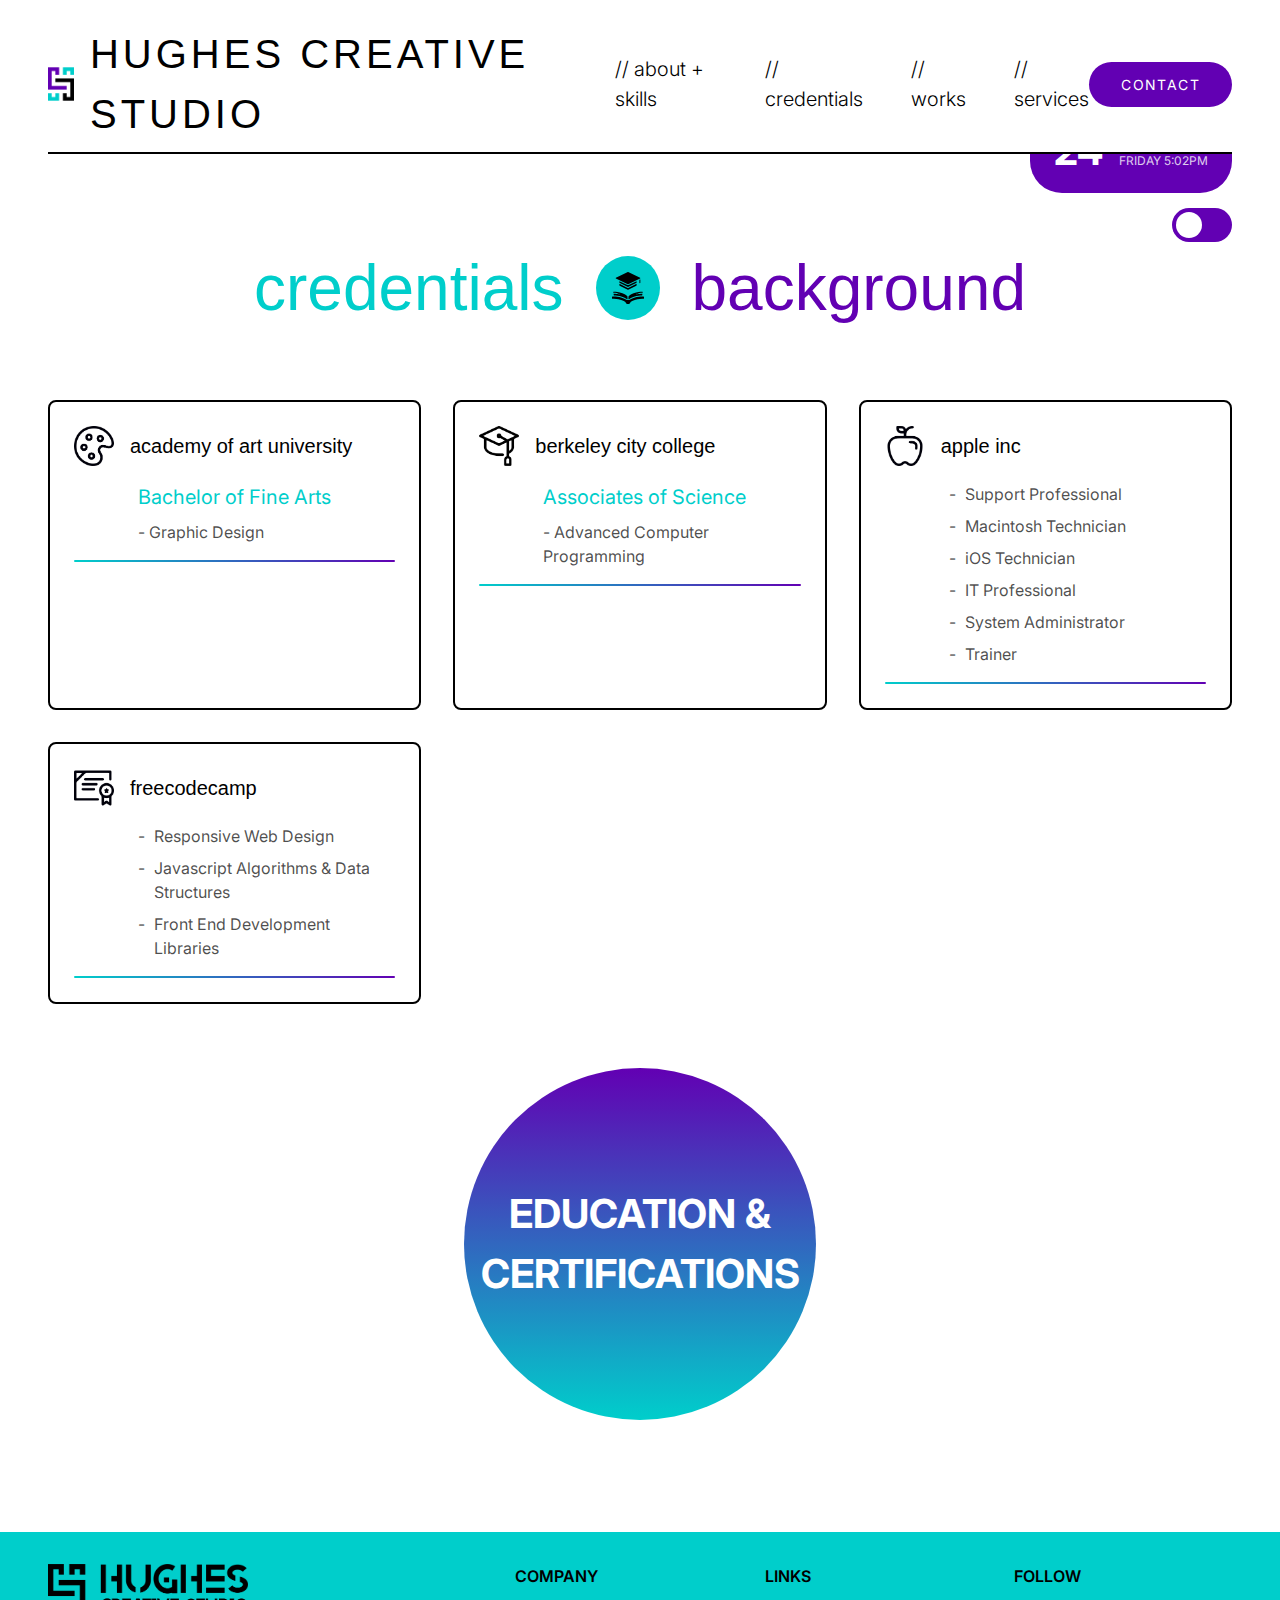
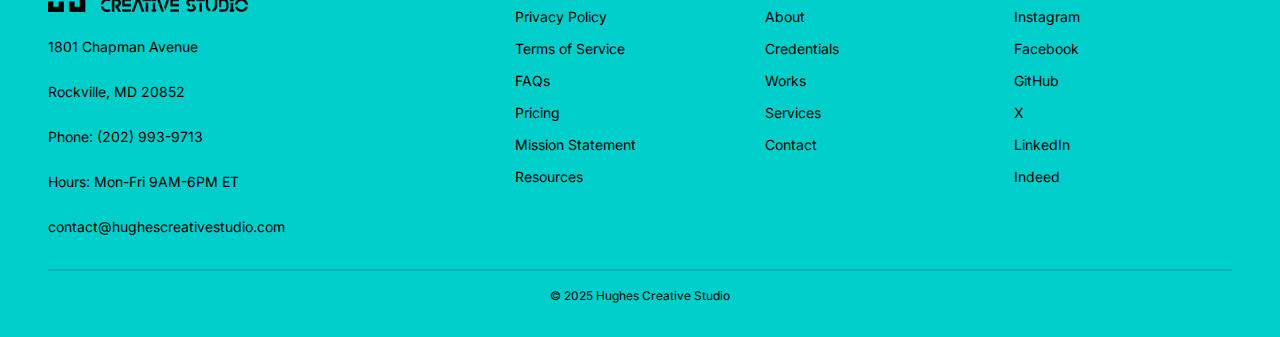
<file: pages/credentials.html>
<!DOCTYPE html>
<html lang="en">

<head>
  <meta charset="UTF-8">
  <meta name="viewport" content="width=device-width, initial-scale=1.0">

  <!-- SEO Specific Tags -->
  <title>Devon Hughes Credentials | Education and Certificates</title>
  <meta name="description"
    content="View Devon Hughes' educational background and professional certifications. BFA in Graphic Design, AS in Computer Programming, Apple certifications, and web development expertise in Rockville, MD.">

  <!-- Canonical Tag -->
  <link rel="canonical" href="https://www.hughescreativestudio.com/pages/credentials.html">

  <!-- Open Graph Tags -->
  <meta property="og:title" content="Hughes Creative Studio | Web Design & Branding">
  <meta property="og:description" content="Professional design and development services to elevate your brand.">
  <meta property="og:type" content="website">
  <meta property="og:url" content="https://www.hughescreativestudio.com/pages/credentials.html">
  <meta property="og:image" content="https://www.hughescreativestudio.com/assets/images/hcs-logos/og-image.jpg">
  <meta property="og:image:width" content="1200">
  <meta property="og:image:height" content="630">

  <!-- Twitter Card Tags -->
  <meta name="twitter:card" content="summary_large_image">
  <meta name="twitter:title" content="Hughes Creative Studio | Web Design & Branding">
  <meta name="twitter:description" content="Professional design and development services to elevate your brand.">
  <meta name="twitter:image" content="https://www.hughescreativestudio.com/assets/images/hcs-logos/twitter-image.jpg">

  <!-- Schema Markup -->
  <script type="application/ld+json">
            {
              "@context": "https://schema.org",
              "@type": "WebPage",
              "name": "Devon Hughes Credentials | Web Design, Development & Branding in Rockville, MD",
              "url": "https://www.hughescreativestudio.com/pages/credentials.html",
              "description": "View Devon Hughes' educational background, certifications, and professional credentials. BFA in Graphic Design, AS in Advanced Computer Programming, and industry certifications.",
              "isPartOf": {
                "@type": "WebSite",
                "name": "Hughes Creative Studio",
                "url": "https://www.hughescreativestudio.com"
              },
              "publisher": {
                "@type": "Organization",
                "name": "Hughes Creative Studio",
                "logo": {
                  "@type": "ImageObject",
                  "url": "https://www.hughescreativestudio.com/assets/images/hcs-logos/hcs-horizontal-logo-dark.svg",
                  "width": "280",
                  "height": "60"
                },
                "sameAs": [
                  "https://www.instagram.com/hughescreativestudio/",
                  "https://www.facebook.com/people/Hughes-Creative-Studio/61571989897738/",
                  "https://github.com/Hughes-Creative-Studio",
                  "https://x.com/hghscrtvstudio",
                  "https://www.linkedin.com/in/devon-hughes-developer/"
                ]
              },
              "mainEntity": {
                "@type": "ProfilePage",
                "mainEntityOfPage": "https://www.hughescreativestudio.com/pages/credentials.html",
                "about": {
                  "@type": "Person",
                  "name": "Devon Hughes",
                  "@id": "https://www.hughescreativestudio.com/#person",
                  "description": "Professional designer and developer with expertise in web development, UX/UI design, and graphic design",
                  "knowsAbout": ["Graphic Design", "Web Development", "UX/UI Design", "Software Development"],
                  "hasCredential": [
                    {
                      "@type": "EducationalOccupationalCredential",
                      "name": "Bachelor of Fine Arts in Graphic Design",
                      "credentialCategory": "degree",
                      "educationalLevel": "Bachelor",
                      "recognizedBy": {
                        "@type": "CollegeOrUniversity",
                        "name": "Academy of Art University"
                      }
                    },
                    {
                      "@type": "EducationalOccupationalCredential",
                      "name": "Associates of Science in Advanced Computer Programming",
                      "credentialCategory": "degree",
                      "educationalLevel": "Associate",
                      "recognizedBy": {
                        "@type": "CollegeOrUniversity",
                        "name": "Berkeley City College"
                      }
                    },
                    {
                      "@type": "EducationalOccupationalCredential",
                      "name": "Apple Certified Support Professional",
                      "credentialCategory": "certification",
                      "recognizedBy": {
                        "@type": "Organization",
                        "name": "Apple Inc."
                      }
                    },
                    {
                      "@type": "EducationalOccupationalCredential",
                      "name": "Apple Certified Macintosh Technician",
                      "credentialCategory": "certification",
                      "recognizedBy": {
                        "@type": "Organization",
                        "name": "Apple Inc."
                      }
                    },
                    {
                      "@type": "EducationalOccupationalCredential",
                      "name": "Apple Certified iOS Technician",
                      "credentialCategory": "certification",
                      "recognizedBy": {
                        "@type": "Organization",
                        "name": "Apple Inc."
                      }
                    },
                    {
                      "@type": "EducationalOccupationalCredential",
                      "name": "Responsive Web Design Certification",
                      "credentialCategory": "certification",
                      "recognizedBy": {
                        "@type": "Organization",
                        "name": "FreeCodeCamp"
                      }
                    },
                    {
                      "@type": "EducationalOccupationalCredential",
                      "name": "Javascript Algorithms & Data Structures Certification",
                      "credentialCategory": "certification",
                      "recognizedBy": {
                        "@type": "Organization",
                        "name": "FreeCodeCamp"
                      }
                    },
                    {
                      "@type": "EducationalOccupationalCredential",
                      "name": "Front End Development Libraries Certification",
                      "credentialCategory": "certification",
                      "recognizedBy": {
                        "@type": "Organization",
                        "name": "FreeCodeCamp"
                      }
                    }
                  ],
                  "worksFor": {
                    "@type": "Organization",
                    "name": "Hughes Creative Studio",
                    "url": "https://www.hughescreativestudio.com"
                  }
                },
                "specialty": ["Graphic Design Education", "Computer Programming Education", "Technical Certifications"]
              },
              "breadcrumb": {
                "@type": "BreadcrumbList",
                "itemListElement": [
                  {
                    "@type": "ListItem",
                    "position": 1,
                    "name": "Home",
                    "item": "https://www.hughescreativestudio.com/pages/home.html"
                  },
                  {
                    "@type": "ListItem",
                    "position": 2,
                    "name": "Credentials",
                    "item": "https://www.hughescreativestudio.com/pages/credentials.html"
                  }
                ]
              },
              "speakable": {
                "@type": "SpeakableSpecification",
                "cssSelector": ["h1", ".card-header", ".degree", ".major", ".certification-list"]
              }
            }
            </script>

  <!-- Favicon -->
  <link rel="icon" type="image/png" sizes="16x16" href="/assets/favicon-16x16.png">
  <link rel="icon" type="image/png" sizes="32x32" href="/assets/favicon-32x32.png">
  <link rel="icon" type="image/png" sizes="192x192" href="/assets/android-chrome-192x192.png">
  <link rel="icon" type="image/png" sizes="512x512" href="/assets/android-chrome-512x512.png">
  <link rel="apple-touch-icon" sizes="180x180" href="/assets/apple-touch-icon.png">

  <!-- Fonts -->
  <link rel="preconnect" href="https://fonts.googleapis.com">
  <link rel="preconnect" href="https://fonts.gstatic.com" crossorigin>
  <link
    href="https://fonts.googleapis.com/css2?family=Inter:ital,opsz,wght@0,14..32,100..900;1,14..32,100..900&display=swap"
    rel="stylesheet">
  <link href="https://fonts.cdnfonts.com/css/modera" rel="stylesheet">

  <!-- Customization -->
  <link rel="stylesheet" href="/css/styles.css">
  <script src="/js/script.js" defer></script>
</head>
<body class="landing">
    <header>
        <!-- logo -->
        <div>
            <a href="/pages/home.html">
                <img src="/assets/images/hcs-logos/loader-logo-dark.svg" alt="Hughes Creative Studio" class="logo-dark">
                <img src="/assets/images/hcs-logos/loader-logo-light.svg" alt="Hughes Creative Studio" class="logo-light">
            </a>
            <a href="/pages/home.html">hughes creative studio</a>
        </div>
        <!-- mobile menu button -->
        <button class="mobile-menu-btn">
            <span></span>
            <span></span>
            <span></span>
        </button>
        <!-- navigation -->
        <div>
            <nav>
                <ul>
                    <li><a href="/pages/about.html">// about + skills</a></li>
                    <li><a href="/pages/credentials.html">// credentials</a></li>
                    <li><a href="/pages/works.html">// works</a></li>
                    <li><a href="/pages/services.html">// services</a></li>
                </ul>
            </nav>
        </div>
        <!-- contact -->
        <div>
            <a href="/pages/contact.html">
                <button class="btn-primary">contact</button>
            </a>
        </div>
    </header>
    <!-- Add overlay for mobile menu -->
    <div class="nav-overlay"></div>
    <!-- date and time -->
    <div class="date-time">
        <span class="day">23</span>
        <div class="date-details">
            <span class="month">JANUARY</span>
            <span class="time">THURSDAY 2:15PM</span>
        </div>
    </div>
    <!-- theme toggle -->
    <div class="theme-toggle">
        <label class="theme-switch">
            <input type="checkbox">
            <span class="slider"></span>
        </label>
    </div>

    <!-- Main Content -->
    <main class="credentials-container">
        <!-- Credentials Header -->
        <div class="credentials-header">
            <h1 class="text-secondary">credentials</h1>
            <div class="credentials-icon">
                <img src="/assets/images/credentials-icons/credentials-icon-light.svg" alt="graduation cap icon" class="logo-light">
                <img src="/assets/images/credentials-icons/credentials-icon-dark.svg" alt="graduation cap icon" class="logo-dark">
            </div>
            <h1 class="text-primary">background</h1>
        </div>

        <!-- Credentials Grid -->
        <div class="credentials-grid">
            <!-- Academy of Art University -->
            <div class="credential-card" data-id="aau">
                <div class="card-header">
                    <img src="/assets/images/credentials-icons/art-icon-light.svg" alt="art icon" class="logo-light">
                    <img src="/assets/images/credentials-icons/art-icon-dark.svg" alt="art icon" class="logo-dark">
                    <h2>academy of art university</h2>
                </div>
                <div class="card-content">
                    <p class="degree">Bachelor of Fine Arts</p>
                    <p class="major">- Graphic Design</p>
                </div>
                <div class="gradient-line"></div>
            </div>

            <!-- Berkeley City College -->
            <div class="credential-card" data-id="bcc">
                <div class="card-header">
                    <img src="/assets/images/credentials-icons/cap-icon-light.svg" alt="cap icon" class="logo-light">
                    <img src="/assets/images/credentials-icons/cap-icon-dark.svg" alt="cap icon" class="logo-dark">
                    <h2>berkeley city college</h2>
                </div>
                <div class="card-content">
                    <p class="degree">Associates of Science</p>
                    <p class="major">- Advanced Computer Programming</p>
                </div>
                <div class="gradient-line"></div>
            </div>

            <!-- Apple Inc -->
            <div class="credential-card" data-id="apple">
                <div class="card-header">
                    <img src="/assets/images/credentials-icons/apple-icon-light.svg" alt="apple icon" class="logo-light">
                    <img src="/assets/images/credentials-icons/apple-icon-dark.svg" alt="apple icon" class="logo-dark">
                    <h2>apple inc</h2>
                </div>
                <div class="card-content">
                    <ul class="certification-list">
                        <li>Support Professional</li>
                        <li>Macintosh Technician</li>
                        <li>iOS Technician</li>
                        <li>IT Professional</li>
                        <li>System Administrator</li>
                        <li>Trainer</li>
                    </ul>
                </div>
                <div class="gradient-line"></div>
            </div>

            <!-- FreeCodeCamp -->
            <div class="credential-card" data-id="fcc">
                <div class="card-header">
                    <img src="/assets/images/credentials-icons/certificate-icon-light.svg" alt="certificate icon" class="logo-light">
                    <img src="/assets/images/credentials-icons/certificate-icon-dark.svg" alt="certificate icon" class="logo-dark">
                    <h2>freecodecamp</h2>
                </div>
                <div class="card-content">
                    <ul class="certification-list">
                        <li>Responsive Web Design</li>
                        <li>Javascript Algorithms & Data Structures</li>
                        <li>Front End Development Libraries</li>
                    </ul>
                </div>
                <div class="gradient-line"></div>
            </div>
        </div>

        <!-- Education Circle -->
        <div class="education-circle">
            <div>
                <h3>EDUCATION &</h3>
                <h3>CERTIFICATIONS</h3>
            </div>
        </div>
    </main>

    <footer>
        <div class="footer-content">
            <div class="footer-info">
                <div class="footer-logo">
                    <img src="/assets/images/hcs-logos/hcs-horizontal-logo-black.svg" alt="Hughes Creative Studio">
                </div>
                <p>1801 Chapman Avenue</p>
                <p>Rockville, MD 20852</p>
                <p>Phone: (202) 993-9713</p>
                <p>Hours: Mon-Fri 9AM-6PM ET</p>
                <p>contact@hughescreativestudio.com</p>
            </div>
            
            <div class="footer-links">
                <h3>COMPANY</h3>
                <ul>
                    <li><a href="/pages/privacy-policy.html">Privacy Policy</a></li>
                    <li><a href="/pages/terms.html">Terms of Service</a></li>
                    <li><a href="/pages/faqs.html">FAQs</a></li>
                    <li><a href="/pages/pricing.html">Pricing</a></li>
                    <li><a href="/pages/mission.html">Mission Statement</a></li>
                    <li><a href="/pages/resources.html">Resources</a></li>
                </ul>
            </div>
    
            <div class="footer-links">
                <h3>LINKS</h3>
                <ul>
                    <li><a href="/pages/about.html">About</a></li>
                    <li><a href="/pages/credentials.html">Credentials</a></li>
                    <li><a href="/pages/works.html">Works</a></li>
                    <li><a href="/pages/services.html">Services</a></li>
                    <li><a href="/pages/contact.html">Contact</a></li>
                </ul>
            </div>
    
            <div class="footer-social">
                <h3>FOLLOW</h3>
                <ul>
                    <li><a href="https://www.instagram.com/hughescreativestudio/" target="_blank">Instagram</a></li>
                    <li><a href="https://www.facebook.com/people/Hughes-Creative-Studio/61571989897738/" target="_blank">Facebook</a></li>
                    <li><a href="https://github.com/Hughes-Creative-Studio" target="_blank">GitHub</a></li>
                    <li><a href="https://x.com/hghscrtvstudio" target="_blank">X</a></li>
                    <li><a href="https://www.linkedin.com/in/devon-hughes-developer/" target="_blank">LinkedIn</a></li>
                    <li><a href="https://profile.indeed.com/?hl=en_US&co=US&from=gnav-jobseeker-profile--profile-one-frontend" target="_blank">Indeed</a></li>
                </ul>
            </div>
        </div>
        <div class="copyright">
            © 2025 Hughes Creative Studio
        </div>
    </footer>
</body>
</html>
</file>
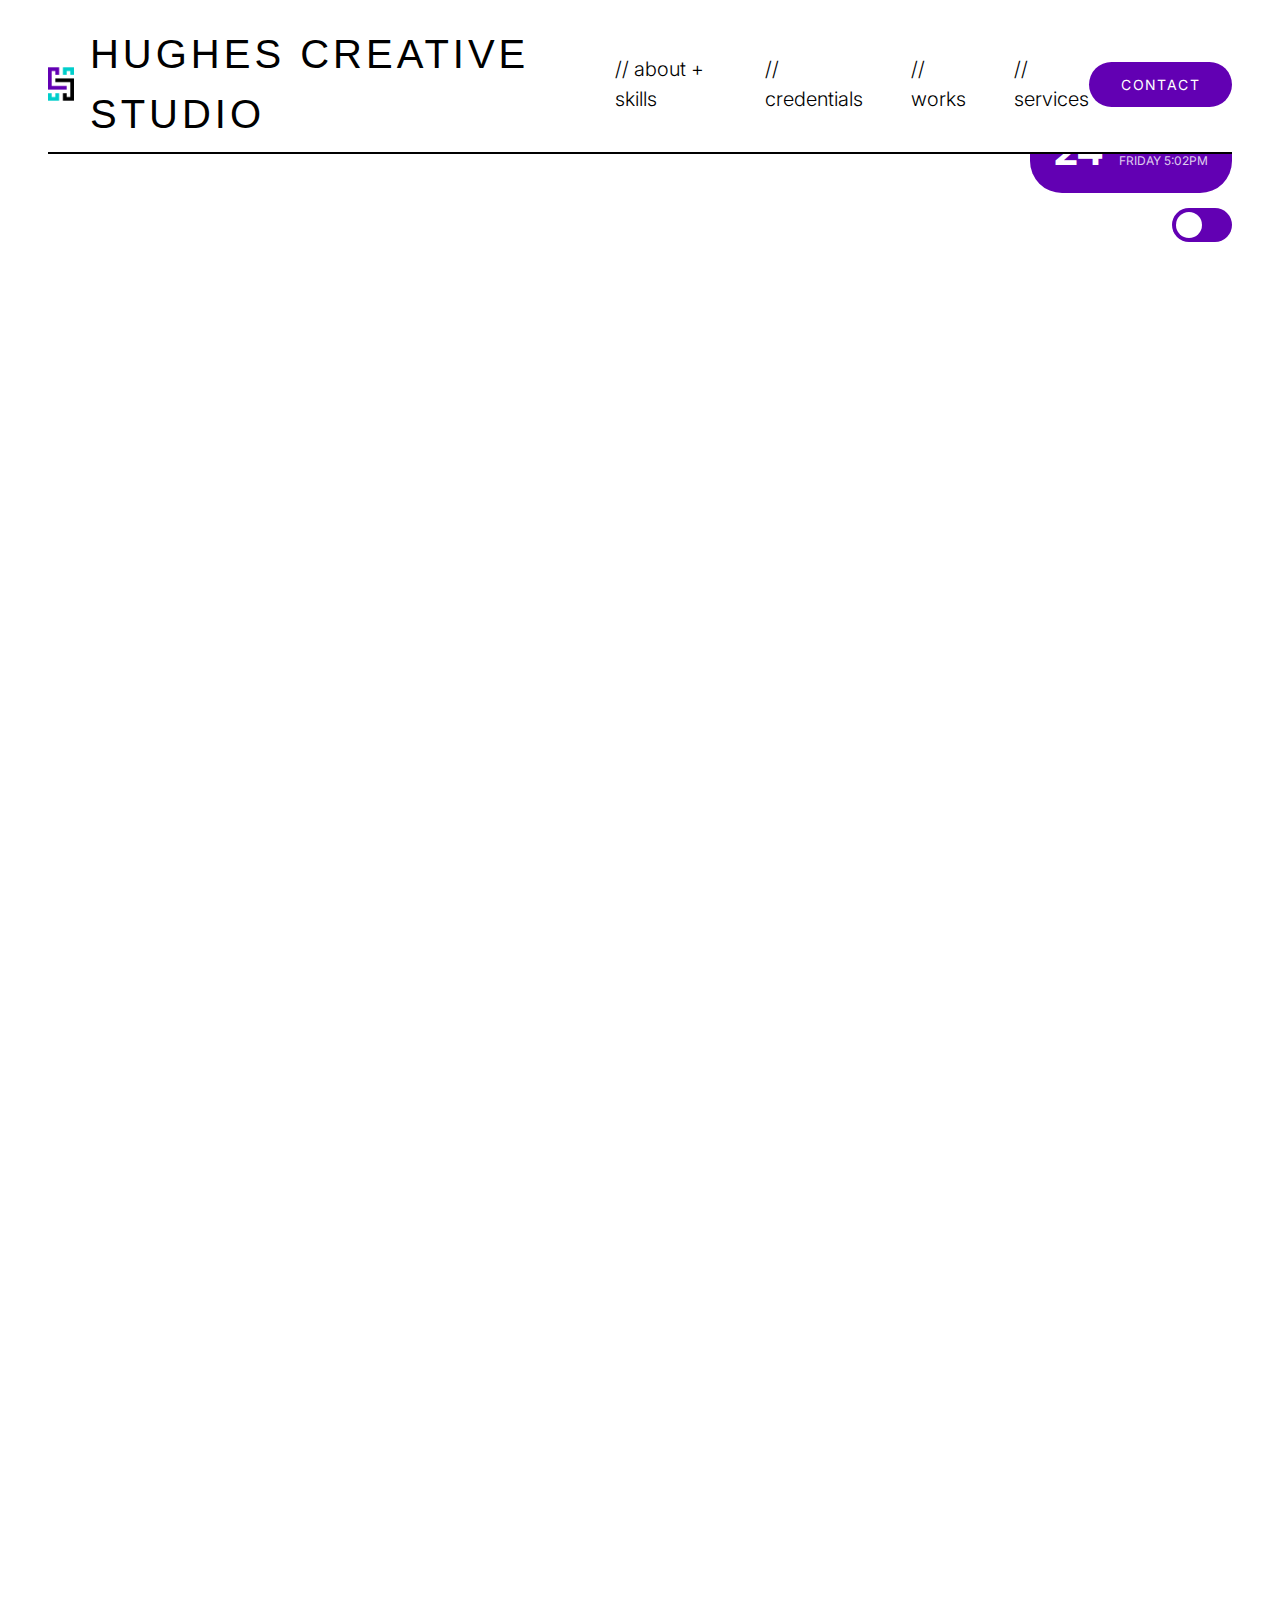
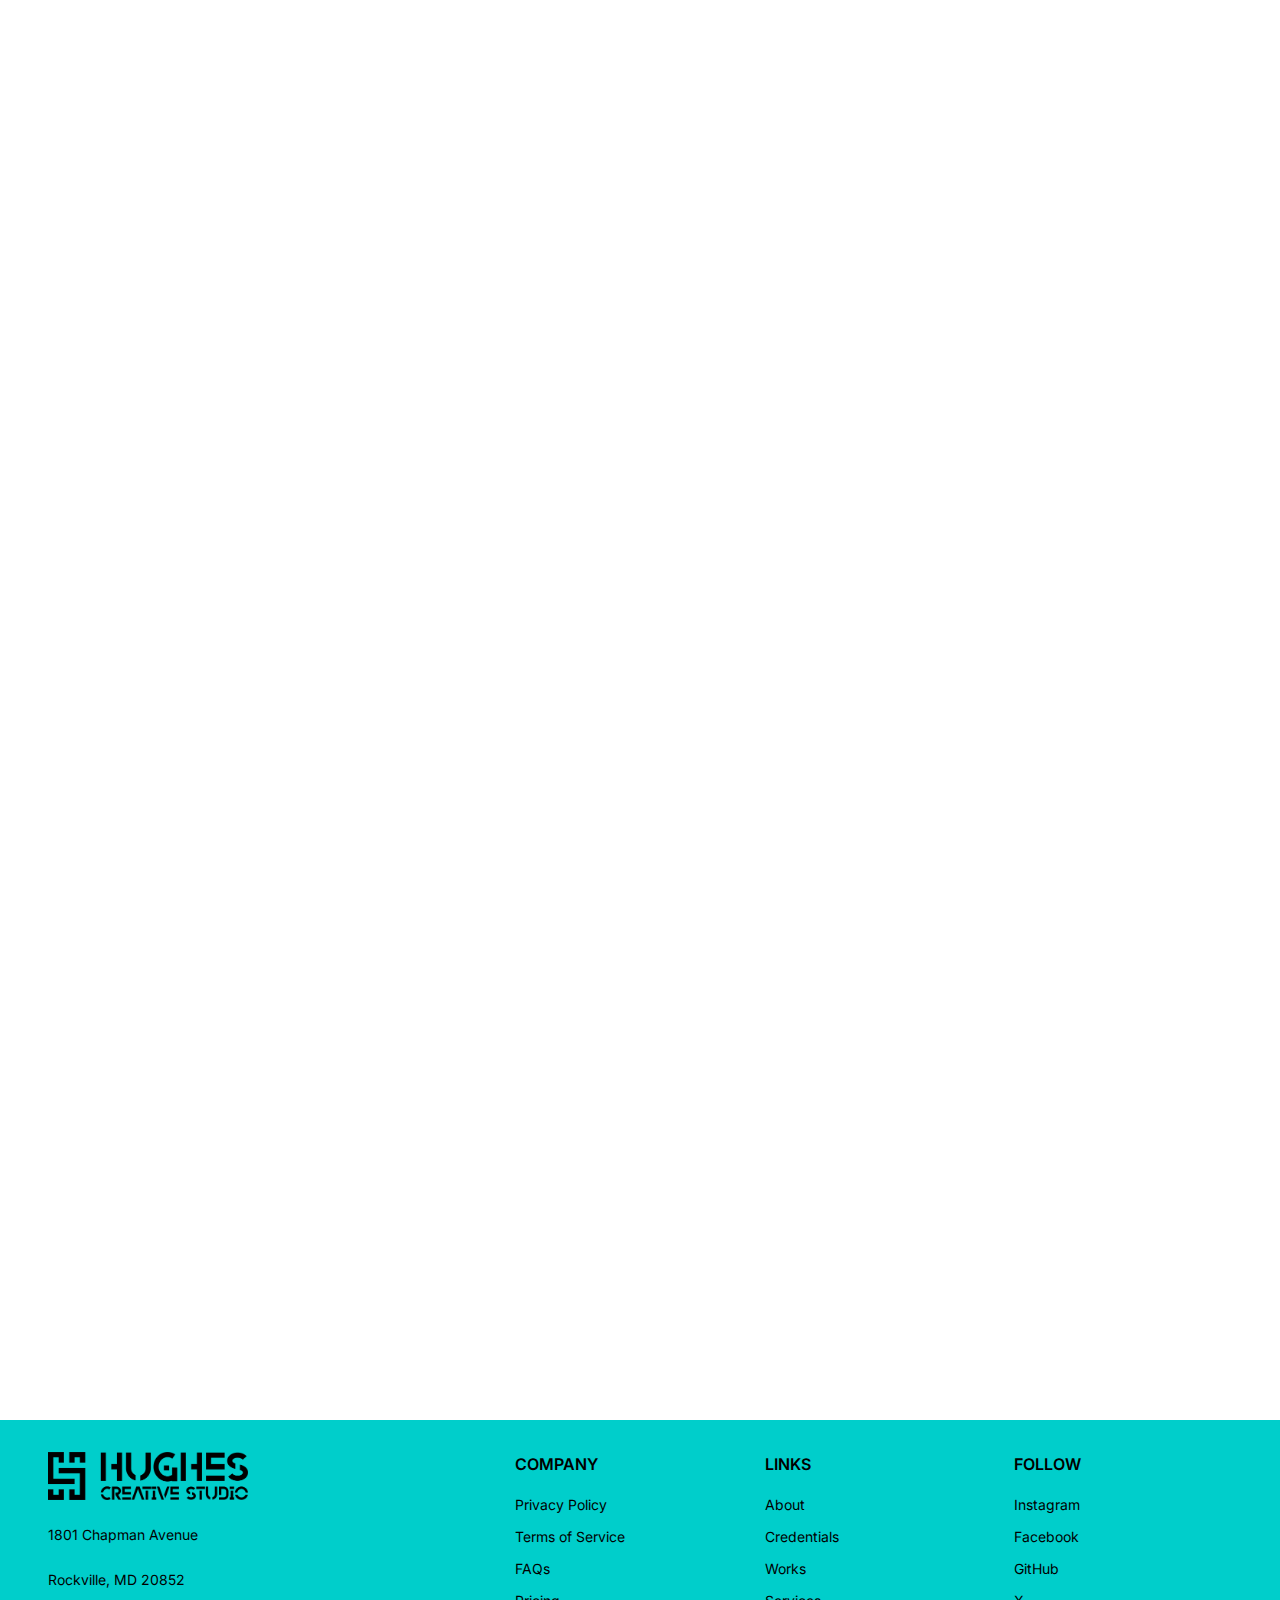
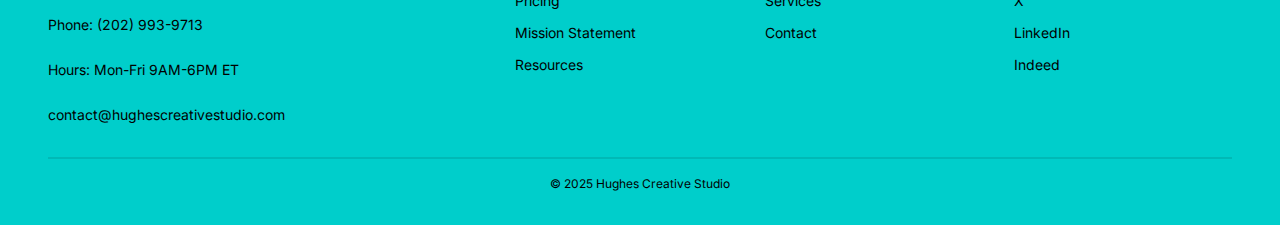
<file: pages/faqs.html>
<!DOCTYPE html>
<html lang="en">

<head>
    <meta charset="UTF-8">
    <meta name="viewport" content="width=device-width, initial-scale=1.0">

    <!-- SEO Specific Tags -->
    <title>Frequently Asked Questions | Hughes Creative Studio | Rockville, MD</title>
    <meta name="description"
        content="Find answers to common questions about Hughes Creative Studio's services, project processes, technical details, and pricing. Get the information you need about our web development and design services.">

    <!-- Canonical Tag -->
    <link rel="canonical" href="https://www.hughescreativestudio.com/pages/faqs.html">

    <!-- Open Graph Tags -->
    <meta property="og:title" content="Frequently Asked Questions | Hughes Creative Studio">
    <meta property="og:description"
        content="Get answers to common questions about our web development, design services, project timelines, and pricing at Hughes Creative Studio.">
    <meta property="og:type" content="website">
    <meta property="og:url" content="https://www.hughescreativestudio.com/pages/faqs.html">
    <meta property="og:image" content="https://www.hughescreativestudio.com/assets/images/hcs-logos/og-image.jpg">
    <meta property="og:image:width" content="1200">
    <meta property="og:image:height" content="630">

    <!-- Twitter Card Tags -->
    <meta name="twitter:card" content="summary_large_image">
    <meta name="twitter:title" content="Frequently Asked Questions | Hughes Creative Studio">
    <meta name="twitter:description"
        content="Get answers to common questions about our web development, design services, project timelines, and pricing at Hughes Creative Studio.">
    <meta name="twitter:image" content="https://www.hughescreativestudio.com/assets/images/hcs-logos/twitter-image.jpg">

    <!-- Schema Markup -->
    <script type="application/ld+json">
        {
          "@context": "https://schema.org",
          "@type": "FAQPage",
          "mainEntity": [
            {
              "@type": "Question",
              "name": "What services does Hughes Creative Studio offer?",
              "acceptedAnswer": {
                "@type": "Answer",
                "text": "We offer a comprehensive range of creative and technical services including web development, UI/UX design, brand identity design, and digital marketing solutions. Our focus is on creating engaging, user-friendly digital experiences that help businesses grow."
              }
            },
            {
              "@type": "Question",
              "name": "How long does a typical project take to complete?",
              "acceptedAnswer": {
                "@type": "Answer",
                "text": "Project timelines vary depending on scope and complexity. A basic website might take 4-6 weeks, while a complex web application could take 3-6 months. During our initial consultation, we'll provide a detailed timeline based on your specific requirements."
              }
            },
            {
              "@type": "Question",
              "name": "Do you offer ongoing maintenance and support?",
              "acceptedAnswer": {
                "@type": "Answer",
                "text": "Yes, we offer various maintenance packages to ensure your digital assets remain secure, up-to-date, and performing optimally. This includes regular updates, security monitoring, and technical support."
              }
            }
          ],
          "publisher": {
            "@type": "Organization",
            "name": "Hughes Creative Studio",
            "logo": {
              "@type": "ImageObject",
              "url": "https://www.hughescreativestudio.com/assets/images/hcs-logos/hcs-horizontal-logo-dark.svg",
              "width": "280",
              "height": "60"
            }
          },
          "datePublished": "2025-01-01",
          "dateModified": "2025-01-01"
        }
        </script>

    <!-- Favicon -->
    <link rel="icon" type="image/png" sizes="16x16" href="/assets/favicon-16x16.png">
    <link rel="icon" type="image/png" sizes="32x32" href="/assets/favicon-32x32.png">
    <link rel="icon" type="image/png" sizes="192x192" href="/assets/android-chrome-192x192.png">
    <link rel="icon" type="image/png" sizes="512x512" href="/assets/android-chrome-512x512.png">
    <link rel="apple-touch-icon" sizes="180x180" href="/assets/apple-touch-icon.png">

    <!-- Fonts -->
    <link rel="preconnect" href="https://fonts.googleapis.com">
    <link rel="preconnect" href="https://fonts.gstatic.com" crossorigin>
    <link
        href="https://fonts.googleapis.com/css2?family=Inter:ital,opsz,wght@0,14..32,100..900;1,14..32,100..900&display=swap"
        rel="stylesheet">
    <link href="https://fonts.cdnfonts.com/css/modera" rel="stylesheet">

    <!-- Customization -->
    <link rel="stylesheet" href="/css/styles.css">
    <script src="/js/script.js" defer></script>
</head>
<body class="landing">
    <header>
        <!-- logo -->
        <div>
            <a href="/pages/home.html">
                <img src="/assets/images/hcs-logos/loader-logo-dark.svg" alt="Hughes Creative Studio" class="logo-dark">
                <img src="/assets/images/hcs-logos/loader-logo-light.svg" alt="Hughes Creative Studio" class="logo-light">
            </a>
            <a href="/pages/home.html">hughes creative studio</a>
        </div>
        <!-- mobile menu button -->
        <button class="mobile-menu-btn">
            <span></span>
            <span></span>
            <span></span>
        </button>
        <!-- navigation -->
        <div>
            <nav>
                <ul>
                    <li><a href="/pages/about.html">// about + skills</a></li>
                    <li><a href="/pages/credentials.html">// credentials</a></li>
                    <li><a href="/pages/works.html">// works</a></li>
                    <li><a href="/pages/services.html">// services</a></li>
                </ul>
            </nav>
        </div>
        <!-- contact -->
        <div>
            <a href="/pages/contact.html">
                <button class="btn-primary">contact</button>
            </a>
        </div>
    </header>
    <!-- Add overlay for mobile menu -->
    <div class="nav-overlay"></div>
    <!-- date and time -->
    <div class="date-time">
        <span class="day">23</span>
        <div class="date-details">
            <span class="month">JANUARY</span>
            <span class="time">THURSDAY 2:15PM</span>
        </div>
    </div>
    <!-- theme toggle -->
    <div class="theme-toggle">
        <label class="theme-switch">
            <input type="checkbox">
            <span class="slider"></span>
        </label>
    </div>
  
    <div class="faqs-container">
        <div class="faqs-header">
            <h1>frequently asked questions</h1>
            <p class="last-updated">Last Updated: 01-01-2025</p>
        </div>

        <div class="faqs-content">
            <div class="faq-section">
                <h2>General Questions</h2>
                <div class="faq-item">
                    <h3>What services does Hughes Creative Studio offer?</h3>
                    <p>We offer a comprehensive range of creative and technical services including web development, UI/UX design, brand identity design, and digital marketing solutions. Our focus is on creating engaging, user-friendly digital experiences that help businesses grow.</p>
                </div>

                <div class="faq-item">
                    <h3>How long does a typical project take to complete?</h3>
                    <p>Project timelines vary depending on scope and complexity. A basic website might take 4-6 weeks, while a complex web application could take 3-6 months. During our initial consultation, we'll provide a detailed timeline based on your specific requirements.</p>
                </div>

                <div class="faq-item">
                    <h3>Do you offer ongoing maintenance and support?</h3>
                    <p>Yes, we offer various maintenance packages to ensure your digital assets remain secure, up-to-date, and performing optimally. This includes regular updates, security monitoring, and technical support.</p>
                </div>
            </div>

            <div class="faq-section">
                <h2>Project Process</h2>
                <div class="faq-item">
                    <h3>How do we get started with a project?</h3>
                    <p>The process begins with an initial consultation where we discuss your goals, requirements, and vision. We'll then provide a detailed proposal including timeline, deliverables, and pricing. Once approved, we'll begin with the discovery phase of the project.</p>
                </div>

                <div class="faq-item">
                    <h3>What is your design process?</h3>
                    <p>Our design process follows these key steps: Discovery and research, wireframing, design concepts, revisions, and final delivery. We maintain open communication throughout and welcome client feedback at each stage.</p>
                </div>

                <div class="faq-item">
                    <h3>How do you handle revisions?</h3>
                    <p>Our standard packages include two rounds of revisions. Additional revisions can be accommodated at an hourly rate. We ensure clear communication about changes and maintain detailed documentation of all revisions.</p>
                </div>
            </div>

            <div class="faq-section">
                <h2>Technical Details</h2>
                <div class="faq-item">
                    <h3>What technologies do you work with?</h3>
                    <p>We specialize in modern web technologies including React, Node.js, Python, and various CMS platforms. For design, we use industry-standard tools like Figma, Adobe Creative Suite, and Sketch. We can recommend the best technology stack based on your project needs.</p>
                </div>

                <div class="faq-item">
                    <h3>Do you provide hosting services?</h3>
                    <p>While we don't directly host websites, we can recommend and help set up hosting solutions that best fit your needs. We have experience with major hosting providers and can ensure your site is properly deployed and maintained.</p>
                </div>
            </div>

            <div class="faq-section">
                <h2>Pricing and Payments</h2>
                <div class="faq-item">
                    <h3>How do you structure your pricing?</h3>
                    <p>We offer both project-based and hourly pricing options. Project-based pricing is most common and includes a detailed scope of work. We require a 50% deposit to begin work, with the remaining balance due upon project completion.</p>
                </div>

                <div class="faq-item">
                    <h3>What payment methods do you accept?</h3>
                    <p>We accept all major credit cards, bank transfers, and PayPal. For larger projects, we can also arrange customized payment schedules to better accommodate your budget.</p>
                </div>
            </div>

            <div class="contact-info">
                <h2>Still Have Questions?</h2>
                <p>We're here to help! Contact us at:</p>
                <p>Email: contact@hughescreativestudio.com</p>
                <p>Phone: (202) 993-9713</p>
                <p>Address: 1801 Chapman Avenue, Rockville, MD 20852</p>
            </div>
        </div>
    </div>

    <footer>
        <div class="footer-content">
            <div class="footer-info">
                <div class="footer-logo">
                    <img src="/assets/images/hcs-logos/hcs-horizontal-logo-black.svg" alt="Hughes Creative Studio">
                </div>
                <p>1801 Chapman Avenue</p>
                <p>Rockville, MD 20852</p>
                <p>Phone: (202) 993-9713</p>
                <p>Hours: Mon-Fri 9AM-6PM ET</p>
                <p>contact@hughescreativestudio.com</p>
            </div>
            
            <div class="footer-links">
                <h3>COMPANY</h3>
                <ul>
                    <li><a href="/pages/privacy-policy.html">Privacy Policy</a></li>
                    <li><a href="/pages/terms.html">Terms of Service</a></li>
                    <li><a href="/pages/faqs.html">FAQs</a></li>
                    <li><a href="/pages/pricing.html">Pricing</a></li>
                    <li><a href="/pages/mission.html">Mission Statement</a></li>
                    <li><a href="/pages/resources.html">Resources</a></li>
                </ul>
            </div>
    
            <div class="footer-links">
                <h3>LINKS</h3>
                <ul>
                    <li><a href="/pages/about.html">About</a></li>
                    <li><a href="/pages/credentials.html">Credentials</a></li>
                    <li><a href="/pages/works.html">Works</a></li>
                    <li><a href="/pages/services.html">Services</a></li>
                    <li><a href="/pages/contact.html">Contact</a></li>
                </ul>
            </div>
    
            <div class="footer-social">
                <h3>FOLLOW</h3>
                <ul>
                    <li><a href="https://www.instagram.com/hughescreativestudio/" target="_blank">Instagram</a></li>
                    <li><a href="https://www.facebook.com/people/Hughes-Creative-Studio/61571989897738/" target="_blank">Facebook</a></li>
                    <li><a href="https://github.com/Hughes-Creative-Studio" target="_blank">GitHub</a></li>
                    <li><a href="https://x.com/hghscrtvstudio" target="_blank">X</a></li>
                    <li><a href="https://www.linkedin.com/in/devon-hughes-developer/" target="_blank">LinkedIn</a></li>
                    <li><a href="https://profile.indeed.com/?hl=en_US&co=US&from=gnav-jobseeker-profile--profile-one-frontend" target="_blank">Indeed</a></li>
                </ul>
            </div>
        </div>
        <div class="copyright">
            © 2025 Hughes Creative Studio
        </div>
    </footer>
</body>
</html>
</file>
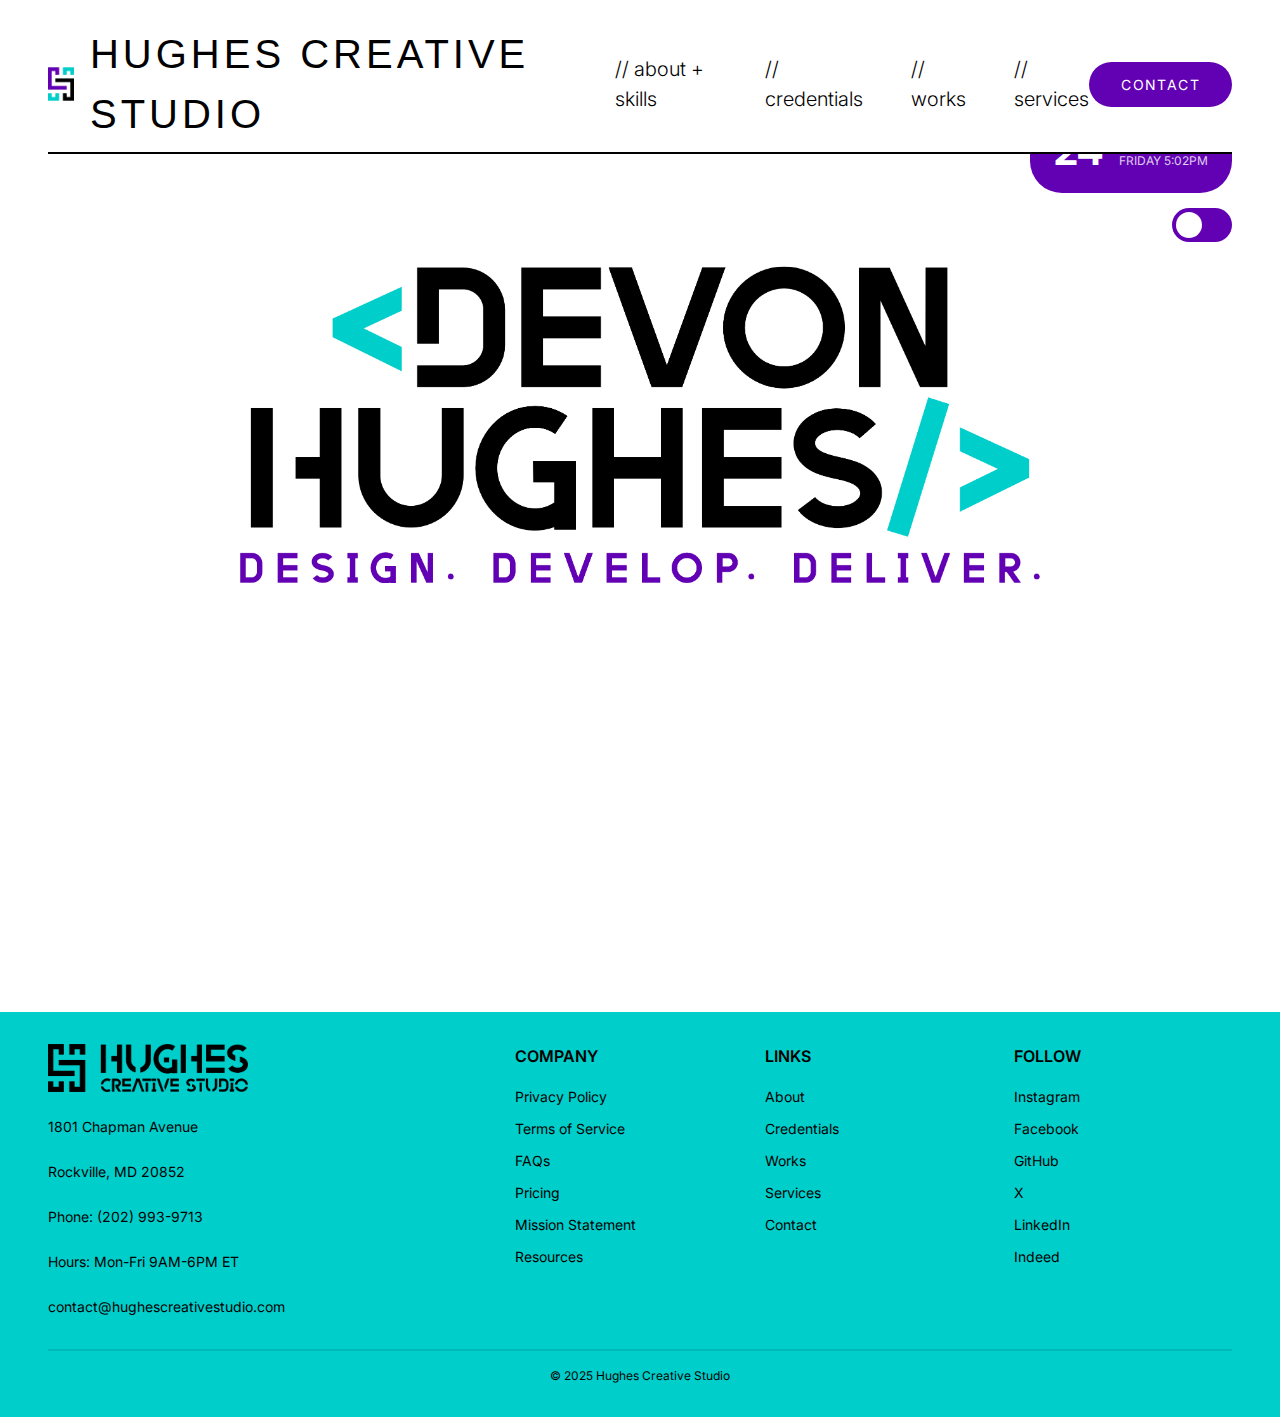
<file: pages/home.html>
<!DOCTYPE html>
<html lang="en">

<head>
    <meta charset="UTF-8">
    <meta name="viewport" content="width=device-width, initial-scale=1.0">

    <!-- SEO Specific Tags -->
    <title>Hughes Creative Studio Home | Web Design, Development & Branding in Rockville, MD</title>
    <meta name="description"
        content="Hughes Creative Studio offers professional graphic design, UX/UI, and software development services. Elevate your brand with our expert team in Rockville, MD.">

    <!-- Canonical Tag -->
    <link rel="canonical" href="https://www.hughescreativestudio.com/pages/home.html">

    <!-- Open Graph Tags -->
    <meta property="og:title" content="Hughes Creative Studio | Web Design & Branding">
    <meta property="og:description" content="Professional design and development services to elevate your brand.">
    <meta property="og:type" content="website">
    <meta property="og:url" content="https://www.hughescreativestudio.com/pages/home.html">
    <meta property="og:image" content="https://www.hughescreativestudio.com/assets/images/hcs-logos/og-image.jpg">
    <meta property="og:image:width" content="1200">
    <meta property="og:image:height" content="630">

    <!-- Twitter Card Tags -->
    <meta name="twitter:card" content="summary_large_image">
    <meta name="twitter:title" content="Hughes Creative Studio | Web Design & Branding">
    <meta name="twitter:description" content="Professional design and development services to elevate your brand.">
    <meta name="twitter:image" content="https://www.hughescreativestudio.com/assets/images/hcs-logos/twitter-image.jpg">

    <!-- Schema Markup -->
    <script type="application/ld+json">
                {
                  "@context": "https://schema.org",
                  "@type": "WebSite",
                  "name": "Hughes Creative Studio",
                  "url": "https://www.hughescreativestudio.com",
                  "description": "Professional graphic design, UX/UI, and software development services in Rockville, MD",
                  "potentialAction": {
                    "@type": "SearchAction",
                    "target": "https://www.hughescreativestudio.com/search?q={search_term_string}",
                    "query-input": "required name=search_term_string"
                  },
                  "publisher": {
                    "@type": "Organization",
                    "name": "Hughes Creative Studio",
                    "logo": {
                      "@type": "ImageObject",
                      "url": "https://www.hughescreativestudio.com/assets/images/hcs-logos/hcs-horizontal-logo-dark.svg",
                      "width": "280",
                      "height": "60"
                    },
                    "sameAs": [
                      "https://www.instagram.com/hughescreativestudio/",
                      "https://www.facebook.com/people/Hughes-Creative-Studio/61571989897738/",
                      "https://github.com/Hughes-Creative-Studio",
                      "https://x.com/hghscrtvstudio",
                      "https://www.linkedin.com/in/devon-hughes-developer/"
                    ]
                  },
                  "mainEntity": {
                    "@type": "LocalBusiness",
                    "name": "Hughes Creative Studio",
                    "@id": "https://www.hughescreativestudio.com/#business",
                    "description": "Professional design and development services specializing in web development, UX/UI design, and brand identity solutions",
                    "url": "https://www.hughescreativestudio.com",
                    "telephone": "(202) 993-9713",
                    "email": "contact@hughescreativestudio.com",
                    "logo": "https://www.hughescreativestudio.com/assets/images/hcs-logos/hcs-horizontal-logo-dark.svg",
                    "image": "https://www.hughescreativestudio.com/assets/images/hcs-logos/og-homepage-image.jpg",
                    "priceRange": "$$",
                    "address": {
                      "@type": "PostalAddress",
                      "streetAddress": "1801 Chapman Avenue",
                      "addressLocality": "Rockville",
                      "addressRegion": "MD",
                      "postalCode": "20852",
                      "addressCountry": "US"
                    },
                    "geo": {
                      "@type": "GeoCoordinates",
                      "latitude": "39.0840",
                      "longitude": "-77.1528"
                    },
                    "openingHoursSpecification": {
                      "@type": "OpeningHoursSpecification",
                      "dayOfWeek": [
                        "Monday", "Tuesday", "Wednesday", "Thursday", "Friday"
                      ],
                      "opens": "09:00",
                      "closes": "18:00"
                    },
                    "makesOffer": [
                      {
                        "@type": "Offer",
                        "name": "Web Design & Development",
                        "description": "Custom website design and development services"
                      },
                      {
                        "@type": "Offer",
                        "name": "UX/UI Design",
                        "description": "User experience and interface design for digital products"
                      },
                      {
                        "@type": "Offer",
                        "name": "Graphic Design",
                        "description": "Logo design, brand identity, and marketing materials"
                      },
                      {
                        "@type": "Offer",
                        "name": "Software Development",
                        "description": "Custom software and application development"
                      }
                    ],
                    "areaServed": ["Rockville", "Bethesda", "Silver Spring", "Washington DC", "Montgomery County"]
                  }
                }
                </script>

    <!-- Favicon -->
    <link rel="icon" type="image/png" sizes="16x16" href="/assets/favicon-16x16.png">
    <link rel="icon" type="image/png" sizes="32x32" href="/assets/favicon-32x32.png">
    <link rel="icon" type="image/png" sizes="192x192" href="/assets/android-chrome-192x192.png">
    <link rel="icon" type="image/png" sizes="512x512" href="/assets/android-chrome-512x512.png">
    <link rel="apple-touch-icon" sizes="180x180" href="/assets/apple-touch-icon.png">

    <!-- Fonts -->
    <link rel="preconnect" href="https://fonts.googleapis.com">
    <link rel="preconnect" href="https://fonts.gstatic.com" crossorigin>
    <link
        href="https://fonts.googleapis.com/css2?family=Inter:ital,opsz,wght@0,14..32,100..900;1,14..32,100..900&display=swap"
        rel="stylesheet">
    <link href="https://fonts.cdnfonts.com/css/modera" rel="stylesheet">

    <!-- Customization -->
    <link rel="stylesheet" href="/css/styles.css">
    <script src="/js/script.js" defer></script>
</head>
<body class="landing">
    <header>
        <!-- logo -->
        <div>
            <a href="/pages/home.html">
                <img src="/assets/images/hcs-logos/loader-logo-dark.svg" alt="Hughes Creative Studio" class="logo-dark">
                <img src="/assets/images/hcs-logos/loader-logo-light.svg" alt="Hughes Creative Studio" class="logo-light">
            </a>
            <a href="/pages/home.html">hughes creative studio</a>
        </div>
        <!-- mobile menu button -->
        <button class="mobile-menu-btn">
            <span></span>
            <span></span>
            <span></span>
        </button>
        <!-- navigation -->
        <div>
            <nav>
                <ul>
                    <li><a href="/pages/about.html">// about + skills</a></li>
                    <li><a href="/pages/credentials.html">// credentials</a></li>
                    <li><a href="/pages/works.html">// works</a></li>
                    <li><a href="/pages/services.html">// services</a></li>
                </ul>
            </nav>
        </div>
        <!-- contact -->
        <div>
            <a href="/pages/contact.html">
                <button class="btn-primary">contact</button>
            </a>
        </div>
    </header>
    <!-- Add overlay for mobile menu -->
    <div class="nav-overlay"></div>
    <!-- date and time -->
    <div class="date-time">
        <span class="day">23</span>
        <div class="date-details">
            <span class="month">JANUARY</span>
            <span class="time">THURSDAY 2:15PM</span>
        </div>
    </div>
    <!-- theme toggle -->
    <div class="theme-toggle">
        <label class="theme-switch">
            <input type="checkbox">
            <span class="slider"></span>
        </label>
    </div>
    <!-- description -->
    <div class="description">
        <p>graphic design + ux/ui + software development</p>
    </div>
    <!-- main content -->
    <main class="container">
        <div class="content-wrapper">
            <div class="logo-container">
                <img src="/assets/images/hcs-logos/devon-hughes-logo-dark.svg" alt="devon-hughes-logo-dark"
                    class="logo-dark">
                <img src="/assets/images/hcs-logos/devon-hughes-logo-light.svg" alt="devon-hughes-logo-light"
                    class="logo-light">
                <img src="/assets/images/hcs-logos/hcs-horizontal-logo-dark.svg" alt="hcs-horizontal-logo-dark"
                    class="logo-dark">
                <img src="/assets/images/hcs-logos/hcs-horizontal-logo-light.svg" alt="hcs-horizontal-logo-light"
                    class="logo-light">
            </div>
            <h2>ELEVATE YOUR BRAND TODAY</h2>
            <p class="availability">AVAILABLE FOR NEW PROJECTS</p>
            <a href="/pages/contact.html">
                <button class="btn-get-started">GET STARTED</button>
            </a>
        </div>
    </main>

    <footer>
        <div class="footer-content">
            <div class="footer-info">
                <div class="footer-logo">
                    <img src="/assets/images/hcs-logos/hcs-horizontal-logo-black.svg" alt="Hughes Creative Studio">
                </div>
                <p>1801 Chapman Avenue</p>
                <p>Rockville, MD 20852</p>
                <p>Phone: (202) 993-9713</p>
                <p>Hours: Mon-Fri 9AM-6PM ET</p>
                <p>contact@hughescreativestudio.com</p>
            </div>
            
            <div class="footer-links">
                <h3>COMPANY</h3>
                <ul>
                    <li><a href="/pages/privacy-policy.html">Privacy Policy</a></li>
                    <li><a href="/pages/terms.html">Terms of Service</a></li>
                    <li><a href="/pages/faqs.html">FAQs</a></li>
                    <li><a href="/pages/pricing.html">Pricing</a></li>
                    <li><a href="/pages/mission.html">Mission Statement</a></li>
                    <li><a href="/pages/resources.html">Resources</a></li>
                </ul>
            </div>
    
            <div class="footer-links">
                <h3>LINKS</h3>
                <ul>
                    <li><a href="/pages/about.html">About</a></li>
                    <li><a href="/pages/credentials.html">Credentials</a></li>
                    <li><a href="/pages/works.html">Works</a></li>
                    <li><a href="/pages/services.html">Services</a></li>
                    <li><a href="/pages/contact.html">Contact</a></li>
                </ul>
            </div>
    
            <div class="footer-social">
                <h3>FOLLOW</h3>
                <ul>
                    <li><a href="https://www.instagram.com/hughescreativestudio/" target="_blank">Instagram</a></li>
                    <li><a href="https://www.facebook.com/people/Hughes-Creative-Studio/61571989897738/" target="_blank">Facebook</a></li>
                    <li><a href="https://github.com/Hughes-Creative-Studio" target="_blank">GitHub</a></li>
                    <li><a href="https://x.com/hghscrtvstudio" target="_blank">X</a></li>
                    <li><a href="https://www.linkedin.com/in/devon-hughes-developer/" target="_blank">LinkedIn</a></li>
                    <li><a href="https://profile.indeed.com/?hl=en_US&co=US&from=gnav-jobseeker-profile--profile-one-frontend" target="_blank">Indeed</a></li>
                </ul>
            </div>
        </div>
        <div class="copyright">
            © 2025 Hughes Creative Studio
        </div>
    </footer>
</body>
</html>
</file>
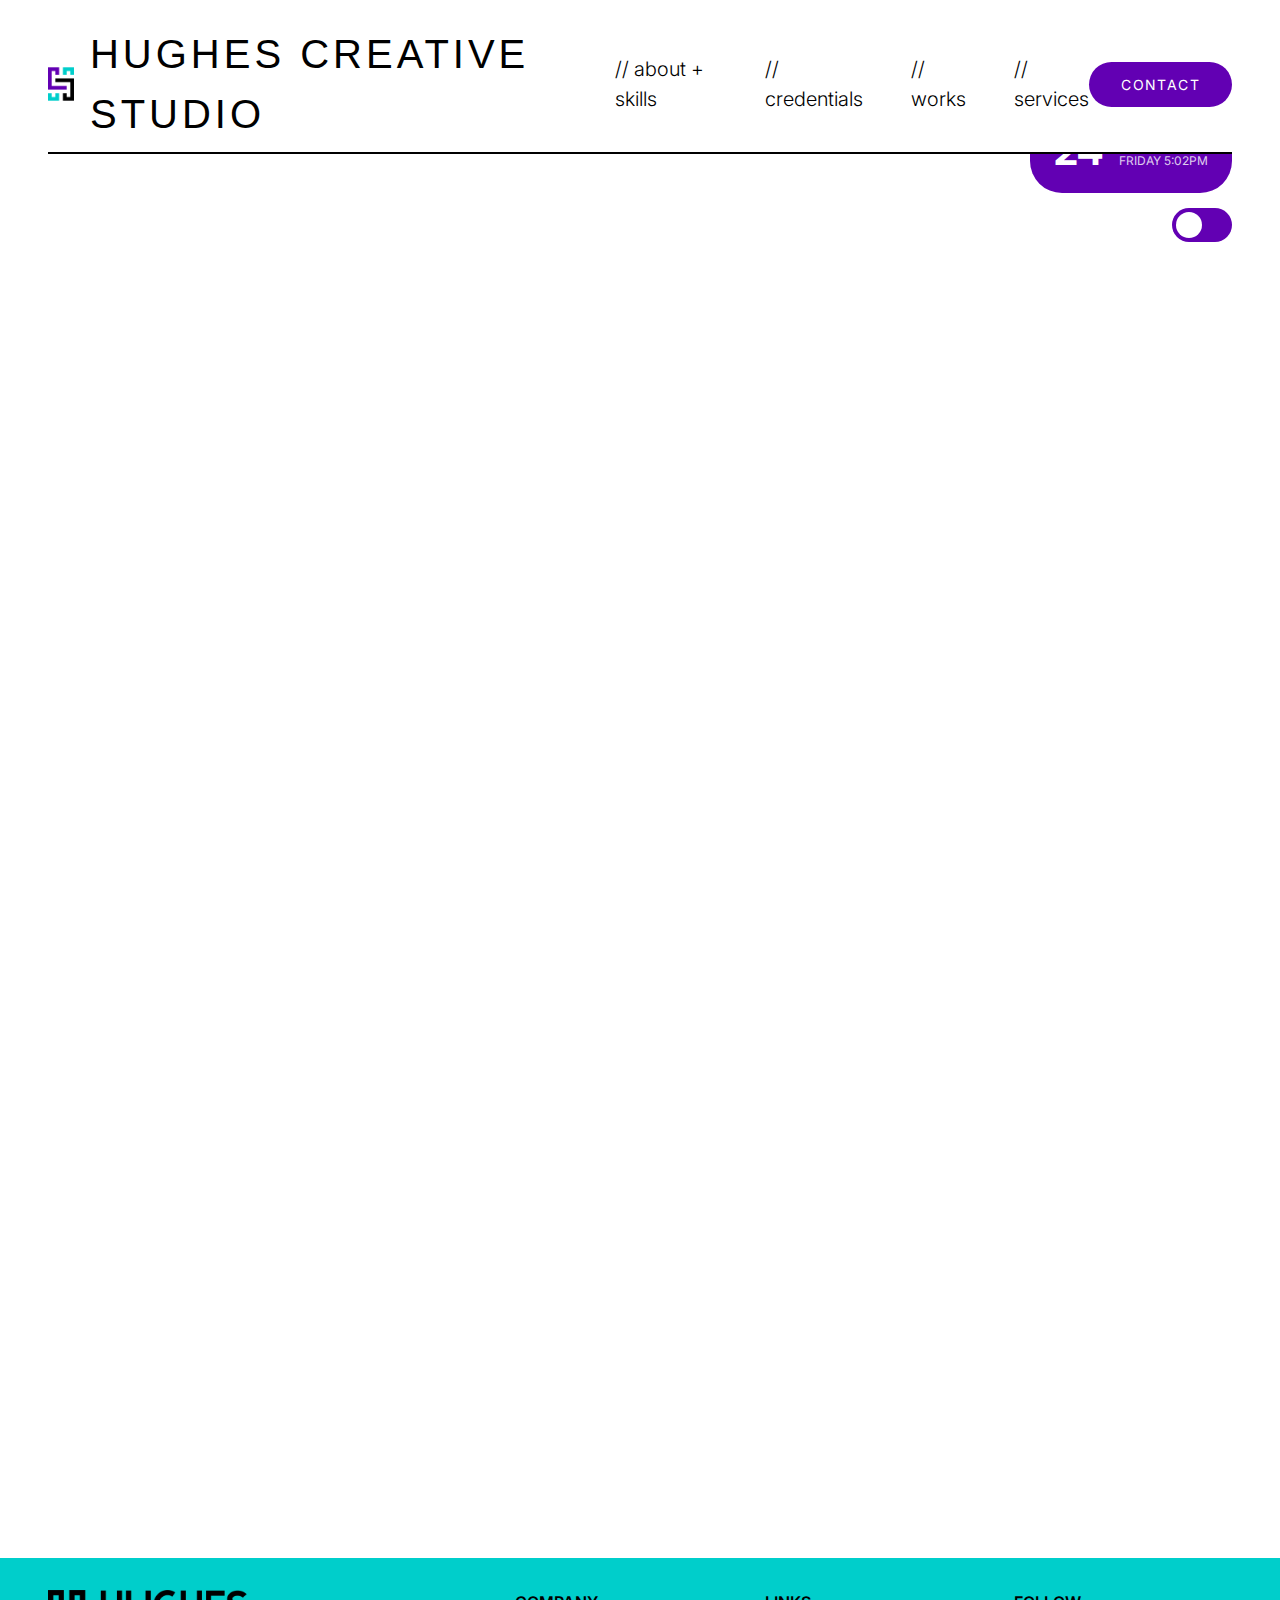
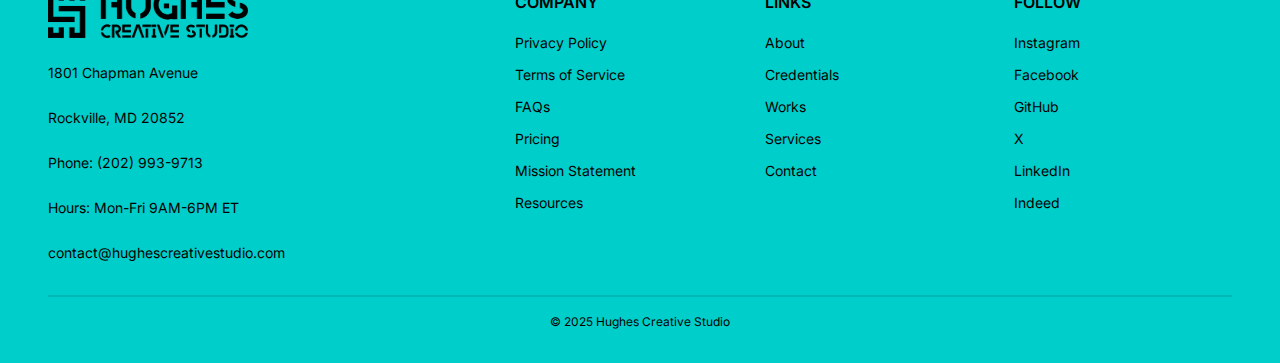
<file: pages/mission.html>
<!DOCTYPE html>
<html lang="en">

<head>
    <meta charset="UTF-8">
    <meta name="viewport" content="width=device-width, initial-scale=1.0">

    <!-- SEO Specific Tags -->
    <title>Mission Statement | Hughes Creative Studio | Rockville, MD</title>
    <meta name="description"
        content="Discover Hughes Creative Studio's mission to transform ideas into stunning digital experiences through innovation, excellence, collaboration, and integrity. Learn about our core values and commitment to quality.">

    <!-- Canonical Tag -->
    <link rel="canonical" href="https://www.hughescreativestudio.com/pages/mission.html">

    <!-- Open Graph Tags -->
    <meta property="og:title" content="Mission Statement | Hughes Creative Studio">
    <meta property="og:description"
        content="Explore our mission and core values at Hughes Creative Studio. We transform ideas into visually stunning digital experiences through innovation, excellence, collaboration, and integrity.">
    <meta property="og:type" content="website">
    <meta property="og:url" content="https://www.hughescreativestudio.com/pages/mission.html">
    <meta property="og:image" content="https://www.hughescreativestudio.com/assets/images/hcs-logos/og-image.jpg">
    <meta property="og:image:width" content="1200">
    <meta property="og:image:height" content="630">

    <!-- Twitter Card Tags -->
    <meta name="twitter:card" content="summary_large_image">
    <meta name="twitter:title" content="Mission Statement | Hughes Creative Studio">
    <meta name="twitter:description"
        content="Explore our mission and core values at Hughes Creative Studio. We transform ideas into visually stunning digital experiences through innovation, excellence, collaboration, and integrity.">
    <meta name="twitter:image" content="https://www.hughescreativestudio.com/assets/images/hcs-logos/twitter-image.jpg">

    <!-- Schema Markup -->
    <script type="application/ld+json">
        {
          "@context": "https://schema.org",
          "@type": "WebPage",
          "name": "Mission Statement - Hughes Creative Studio",
          "description": "Discover Hughes Creative Studio's mission to transform ideas into stunning digital experiences through innovation, excellence, collaboration, and integrity.",
          "mainContentOfPage": {
            "@type": "WebPageElement",
            "about": {
              "@type": "Thing",
              "name": "Company Mission",
              "description": "Hughes Creative Studio's mission and core values"
            }
          },
          "mentions": [
            {
              "@type": "Organization",
              "name": "Hughes Creative Studio",
              "description": "A creative studio providing design, development, and branding solutions",
              "address": {
                "@type": "PostalAddress",
                "streetAddress": "1801 Chapman Avenue",
                "addressLocality": "Rockville",
                "addressRegion": "MD",
                "postalCode": "20852",
                "addressCountry": "US"
              },
              "telephone": "(202) 993-9713",
              "email": "contact@hughescreativestudio.com"
            }
          ],
          "url": "https://www.hughescreativestudio.com/pages/mission.html",
          "isPartOf": {
            "@type": "WebSite",
            "name": "Hughes Creative Studio",
            "url": "https://www.hughescreativestudio.com"
          },
          "datePublished": "2025-01-01",
          "dateModified": "2025-01-01",
          "publisher": {
            "@type": "Organization",
            "name": "Hughes Creative Studio",
            "logo": {
              "@type": "ImageObject",
              "url": "https://www.hughescreativestudio.com/assets/images/hcs-logos/hcs-horizontal-logo-dark.svg",
              "width": "280",
              "height": "60"
            }
          }
        }
    </script>

    <!-- Favicon -->
    <link rel="icon" type="image/png" sizes="16x16" href="/assets/favicon-16x16.png">
    <link rel="icon" type="image/png" sizes="32x32" href="/assets/favicon-32x32.png">
    <link rel="icon" type="image/png" sizes="192x192" href="/assets/android-chrome-192x192.png">
    <link rel="icon" type="image/png" sizes="512x512" href="/assets/android-chrome-512x512.png">
    <link rel="apple-touch-icon" sizes="180x180" href="/assets/apple-touch-icon.png">

    <!-- Fonts -->
    <link rel="preconnect" href="https://fonts.googleapis.com">
    <link rel="preconnect" href="https://fonts.gstatic.com" crossorigin>
    <link
        href="https://fonts.googleapis.com/css2?family=Inter:ital,opsz,wght@0,14..32,100..900;1,14..32,100..900&display=swap"
        rel="stylesheet">
    <link href="https://fonts.cdnfonts.com/css/modera" rel="stylesheet">

    <!-- Customization -->
    <link rel="stylesheet" href="/css/styles.css">
    <script src="/js/script.js" defer></script>
</head>
<body class="landing">
    <header>
        <!-- logo -->
        <div>
            <a href="/pages/home.html">
                <img src="/assets/images/hcs-logos/loader-logo-dark.svg" alt="Hughes Creative Studio" class="logo-dark">
                <img src="/assets/images/hcs-logos/loader-logo-light.svg" alt="Hughes Creative Studio" class="logo-light">
            </a>
            <a href="/pages/home.html">hughes creative studio</a>
        </div>
        <!-- mobile menu button -->
        <button class="mobile-menu-btn">
            <span></span>
            <span></span>
            <span></span>
        </button>
        <!-- navigation -->
        <div>
            <nav>
                <ul>
                    <li><a href="/pages/about.html">// about + skills</a></li>
                    <li><a href="/pages/credentials.html">// credentials</a></li>
                    <li><a href="/pages/works.html">// works</a></li>
                    <li><a href="/pages/services.html">// services</a></li>
                </ul>
            </nav>
        </div>
        <!-- contact -->
        <div>
            <a href="/hughes-creative-studio/pages/contact.html">
                <button class="btn-primary">contact</button>
            </a>
        </div>
    </header>
    <!-- Add overlay for mobile menu -->
    <div class="nav-overlay"></div>
    <!-- date and time -->
    <div class="date-time">
        <span class="day">23</span>
        <div class="date-details">
            <span class="month">JANUARY</span>
            <span class="time">THURSDAY 2:15PM</span>
        </div>
    </div>
    <!-- theme toggle -->
    <div class="theme-toggle">
        <label class="theme-switch">
            <input type="checkbox">
            <span class="slider"></span>
        </label>
    </div>
  
    <div class="mission-container">
        <div class="mission-header">
            <h1>mission statement</h1>
            <div class="title-gradient"></div>
        </div>

        <div class="mission-content">
            <div class="mission-section">
                <div class="mission-statement">
                    <p>At Hughes Creative Studio, our mission is to transform ideas into visually stunning and highly functional digital experiences. We are dedicated to providing top-tier design, development, and branding solutions that empower businesses and individuals to stand out in the digital landscape. Our approach combines creativity, innovation, and technical expertise to deliver customized solutions that align with our clients' goals and visions.</p>
                    
                    <p>We strive to foster collaboration, build long-lasting client relationships, and uphold the highest standards of quality and professionalism. Whether through web development, UI/UX design, or branding, our goal is to bring our clients' visions to life while ensuring a seamless, engaging, and impactful user experience. At Hughes Creative Studio, we are committed to pushing creative boundaries and setting new standards in digital artistry.</p>
                </div>

                <div class="mission-values">
                    <h2>Our Core Values</h2>
                    <div class="values-grid">
                        <div class="value-item">
                            <h3>Innovation</h3>
                            <p>Pushing boundaries and embracing new technologies to create cutting-edge solutions.</p>
                        </div>
                        <div class="value-item">
                            <h3>Excellence</h3>
                            <p>Maintaining the highest standards in design, development, and client service.</p>
                        </div>
                        <div class="value-item">
                            <h3>Collaboration</h3>
                            <p>Working closely with clients to ensure their vision is realized in every project.</p>
                        </div>
                        <div class="value-item">
                            <h3>Integrity</h3>
                            <p>Building trust through transparency, honesty, and reliable service.</p>
                        </div>
                    </div>
                </div>
            </div>

            <div class="contact-info">
                <h2>Let's Create Something Amazing</h2>
                <p>Ready to bring your vision to life? Contact us at:</p>
                <p>Email: contact@hughescreativestudio.com</p>
                <p>Phone: (202) 993-9713</p>
                <p>Address: 1801 Chapman Avenue, Rockville, MD 20852</p>
            </div>
        </div>
    </div>

    <footer>
        <div class="footer-content">
            <div class="footer-info">
                <div class="footer-logo">
                    <img src="/assets/images/hcs-logos/hcs-horizontal-logo-black.svg" alt="Hughes Creative Studio">
                </div>
                <p>1801 Chapman Avenue</p>
                <p>Rockville, MD 20852</p>
                <p>Phone: (202) 993-9713</p>
                <p>Hours: Mon-Fri 9AM-6PM ET</p>
                <p>contact@hughescreativestudio.com</p>
            </div>
            
            <div class="footer-links">
                <h3>COMPANY</h3>
                <ul>
                    <li><a href="/pages/privacy-policy.html">Privacy Policy</a></li>
                    <li><a href="/pages/terms.html">Terms of Service</a></li>
                    <li><a href="/pages/faqs.html">FAQs</a></li>
                    <li><a href="/pages/pricing.html">Pricing</a></li>
                    <li><a href="/pages/mission.html">Mission Statement</a></li>
                    <li><a href="/pages/resources.html">Resources</a></li>
                </ul>
            </div>
    
            <div class="footer-links">
                <h3>LINKS</h3>
                <ul>
                    <li><a href="/pages/about.html">About</a></li>
                    <li><a href="/pages/credentials.html">Credentials</a></li>
                    <li><a href="/pages/works.html">Works</a></li>
                    <li><a href="/pages/services.html">Services</a></li>
                    <li><a href="/pages/contact.html">Contact</a></li>
                </ul>
            </div>
    
            <div class="footer-social">
                <h3>FOLLOW</h3>
                <ul>
                    <li><a href="https://www.instagram.com/hughescreativestudio/" target="_blank">Instagram</a></li>
                    <li><a href="https://www.facebook.com/people/Hughes-Creative-Studio/61571989897738/" target="_blank">Facebook</a></li>
                    <li><a href="https://github.com/Hughes-Creative-Studio" target="_blank">GitHub</a></li>
                    <li><a href="https://x.com/hghscrtvstudio" target="_blank">X</a></li>
                    <li><a href="https://www.linkedin.com/in/devon-hughes-developer/" target="_blank">LinkedIn</a></li>
                    <li><a href="https://profile.indeed.com/?hl=en_US&co=US&from=gnav-jobseeker-profile--profile-one-frontend" target="_blank">Indeed</a></li>
                </ul>
            </div>
        </div>
        <div class="copyright">
            © 2025 Hughes Creative Studio
        </div>
    </footer>
</body>
</html>
</file>
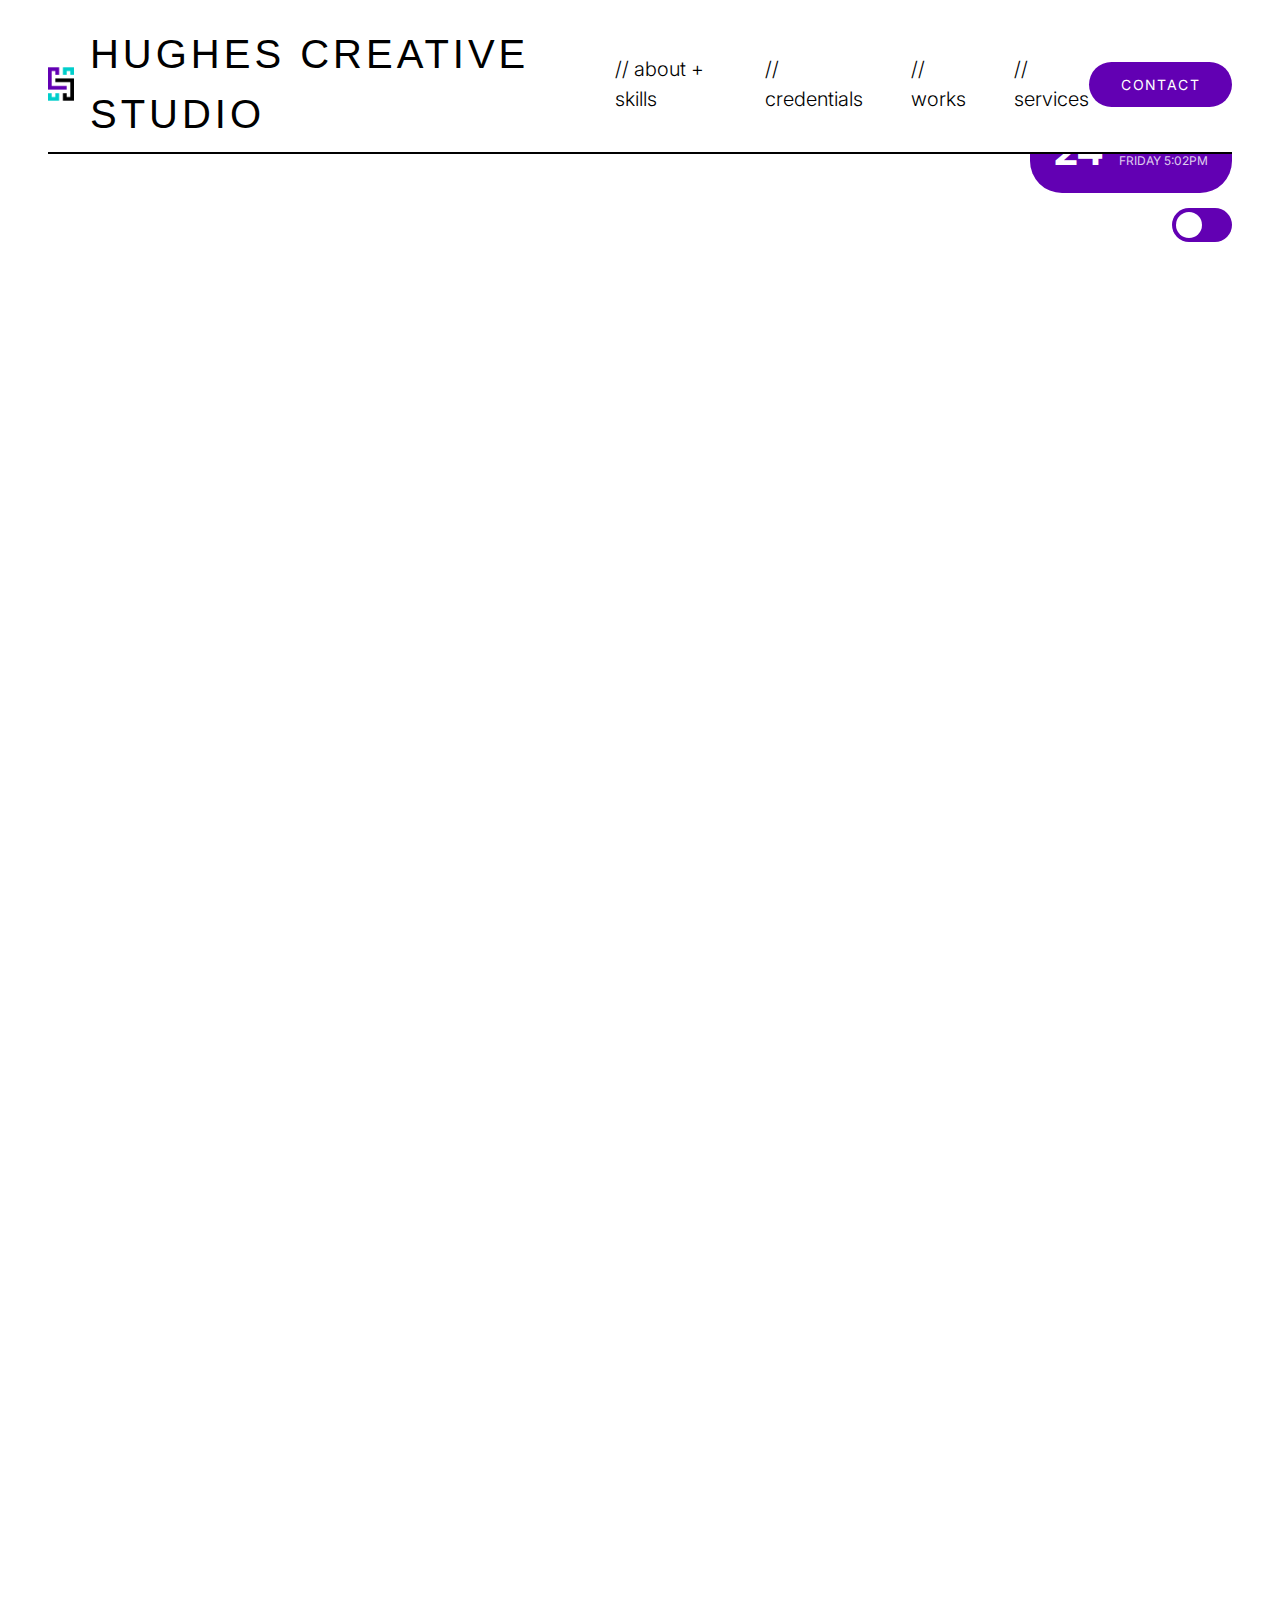
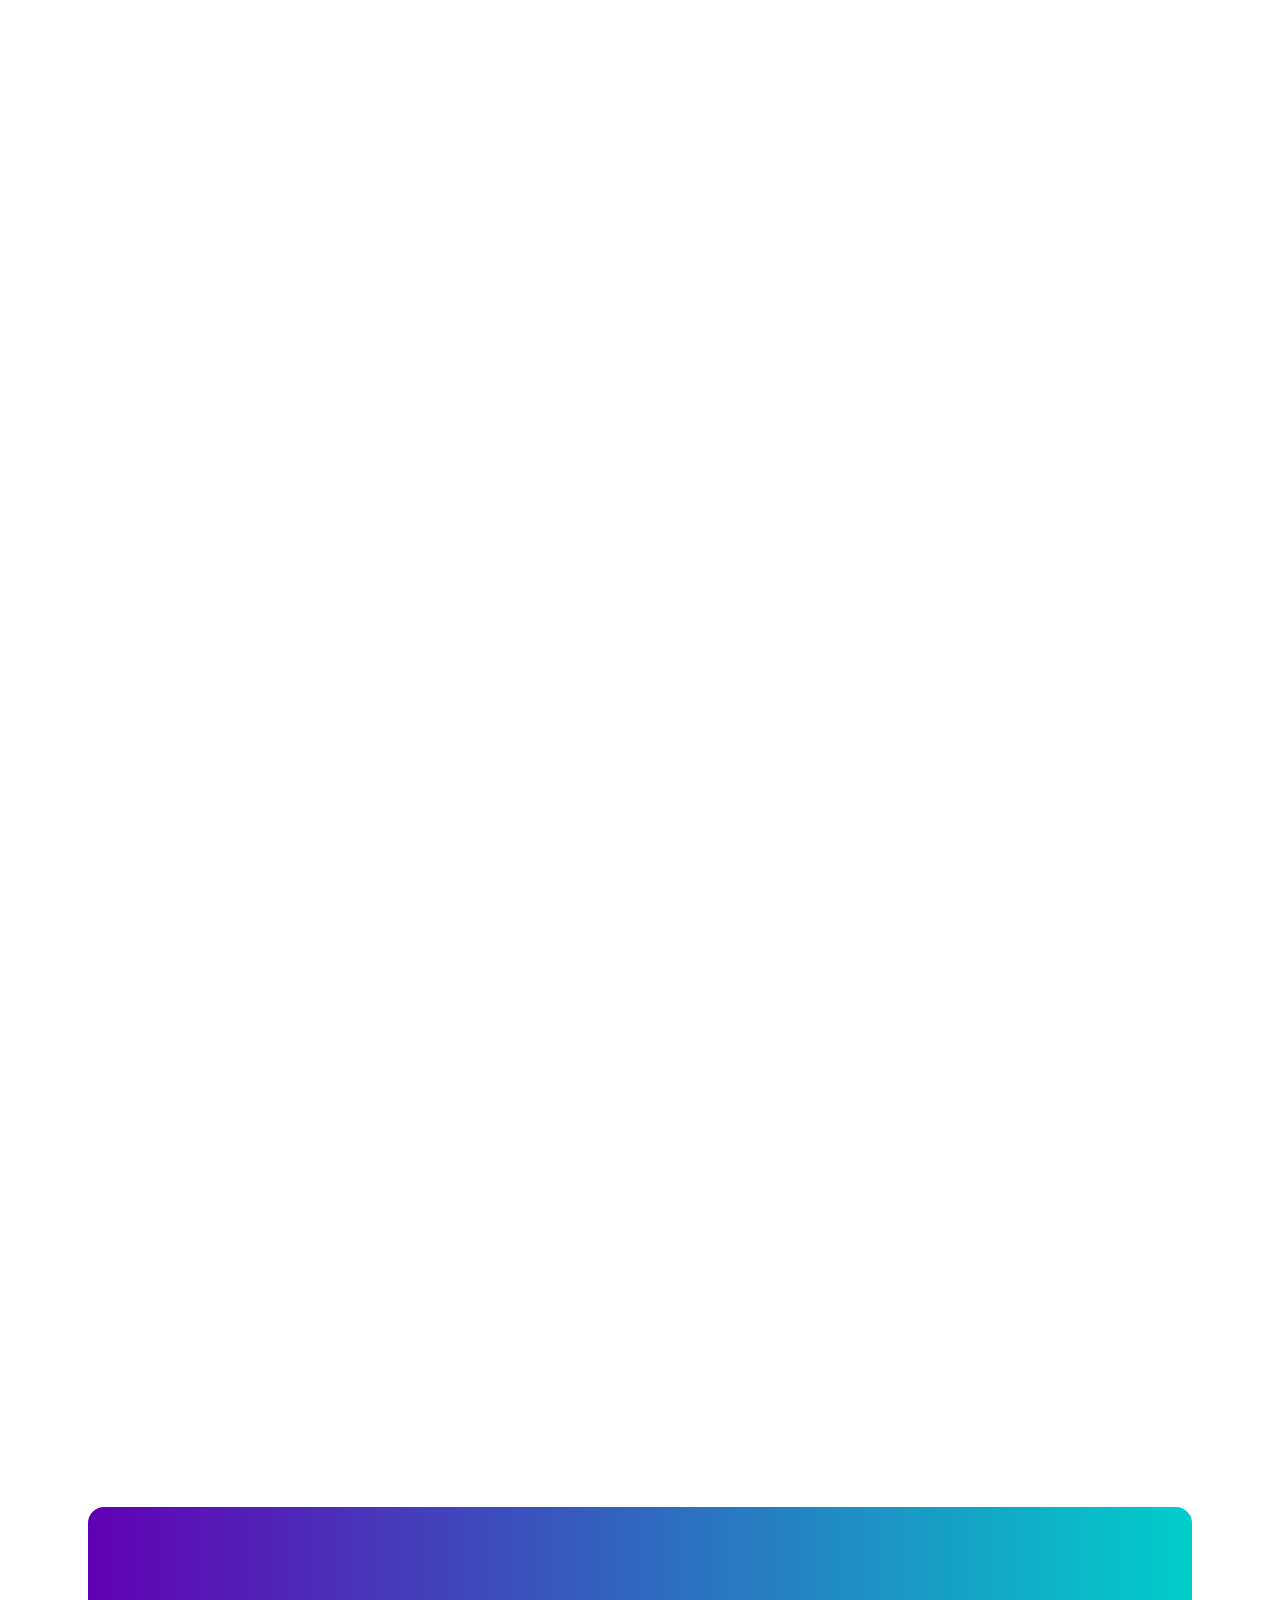
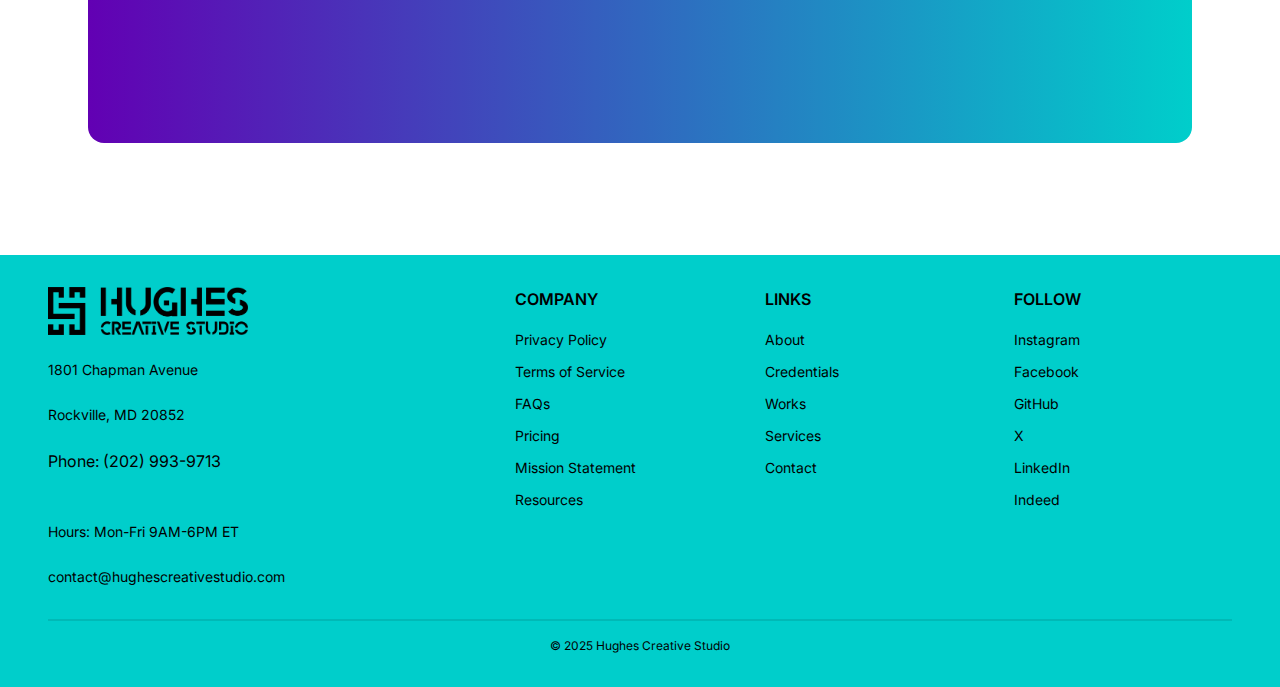
<file: pages/pricing.html>
<!DOCTYPE html>
<html lang="en">

<head>
    <meta charset="UTF-8">
    <meta name="viewport" content="width=device-width, initial-scale=1.0">

    <!-- SEO Specific Tags -->
    <title>Pricing & Packages | Hughes Creative Studio | Rockville, MD</title>
    <meta name="description"
        content="Explore the flexible pricing options at Hughes Creative Studio for web development, UI/UX design, branding, motion graphics, and consultation services. Custom quotes available for projects of all sizes.">

    <!-- Canonical Tag -->
    <link rel="canonical" href="https://www.hughescreativestudio.com/pages/pricing.html">

    <!-- Open Graph Tags -->
    <meta property="og:title" content="Pricing & Packages | Hughes Creative Studio">
    <meta property="og:description"
        content="Explore our transparent pricing for web development, UI/UX design, branding, and consultation services. Find the right package for your project needs.">
    <meta property="og:type" content="website">
    <meta property="og:url" content="https://www.hughescreativestudio.com/pages/pricing.html">
    <meta property="og:image" content="https://www.hughescreativestudio.com/assets/images/hcs-logos/og-image.jpg">
    <meta property="og:image:width" content="1200">
    <meta property="og:image:height" content="630">

    <!-- Twitter Card Tags -->
    <meta name="twitter:card" content="summary_large_image">
    <meta name="twitter:title" content="Pricing & Packages | Hughes Creative Studio">
    <meta name="twitter:description"
        content="Explore our transparent pricing for web development, UI/UX design, branding, and consultation services. Find the right package for your project needs.">
    <meta name="twitter:image" content="https://www.hughescreativestudio.com/assets/images/hcs-logos/twitter-image.jpg">

    <!-- Schema Markup -->
    <script type="application/ld+json">
        {
          "@context": "https://schema.org",
          "@type": "WebPage",
          "name": "Pricing & Packages - Hughes Creative Studio",
          "description": "Explore the flexible pricing options at Hughes Creative Studio for web development, UI/UX design, branding, motion graphics, and consultation services.",
          "offers": [
            {
              "@type": "Offer",
              "category": "UX/UI Design",
              "priceSpecification": {
                "@type": "PriceSpecification",
                "price": "50-150",
                "priceCurrency": "USD",
                "unitText": "HOUR"
              },
              "itemOffered": {
                "@type": "Service",
                "name": "UX/UI Design Services",
                "description": "Wireframing, prototyping, user research, usability testing, and design systems"
              }
            },
            {
              "@type": "Offer",
              "category": "Web Development",
              "priceSpecification": {
                "@type": "PriceSpecification",
                "price": "75-200",
                "priceCurrency": "USD",
                "unitText": "HOUR"
              },
              "itemOffered": {
                "@type": "Service",
                "name": "Web Development Services",
                "description": "Custom website development, e-commerce solutions, CMS integration, and performance optimization"
              }
            }
          ],
          "url": "https://www.hughescreativestudio.com/pages/pricing.html",
          "isPartOf": {
            "@type": "WebSite",
            "name": "Hughes Creative Studio",
            "url": "https://www.hughescreativestudio.com"
          },
          "datePublished": "2025-01-01",
          "dateModified": "2025-01-01",
          "publisher": {
            "@type": "Organization",
            "name": "Hughes Creative Studio",
            "logo": {
              "@type": "ImageObject",
              "url": "https://www.hughescreativestudio.com/assets/images/hcs-logos/hcs-horizontal-logo-dark.svg",
              "width": "280",
              "height": "60"
            }
          }
        }
        </script>

    <!-- Favicon -->
    <link rel="icon" type="image/png" sizes="16x16" href="/assets/favicon-16x16.png">
    <link rel="icon" type="image/png" sizes="32x32" href="/assets/favicon-32x32.png">
    <link rel="icon" type="image/png" sizes="192x192" href="/assets/android-chrome-192x192.png">
    <link rel="icon" type="image/png" sizes="512x512" href="/assets/android-chrome-512x512.png">
    <link rel="apple-touch-icon" sizes="180x180" href="/assets/apple-touch-icon.png">

    <!-- Fonts -->
    <link rel="preconnect" href="https://fonts.googleapis.com">
    <link rel="preconnect" href="https://fonts.gstatic.com" crossorigin>
    <link
        href="https://fonts.googleapis.com/css2?family=Inter:ital,opsz,wght@0,14..32,100..900;1,14..32,100..900&display=swap"
        rel="stylesheet">
    <link href="https://fonts.cdnfonts.com/css/modera" rel="stylesheet">

    <!-- Customization -->
    <link rel="stylesheet" href="/css/styles.css">
    <script src="/js/script.js" defer></script>
</head>
<body class="landing">
    <header>
        <!-- logo -->
        <div>
            <a href="/pages/home.html">
                <img src="/assets/images/hcs-logos/loader-logo-dark.svg" alt="Hughes Creative Studio" class="logo-dark">
                <img src="/assets/images/hcs-logos/loader-logo-light.svg" alt="Hughes Creative Studio" class="logo-light">
            </a>
            <a href="/pages/home.html">hughes creative studio</a>
        </div>
        <!-- mobile menu button -->
        <button class="mobile-menu-btn">
            <span></span>
            <span></span>
            <span></span>
        </button>
        <!-- navigation -->
        <div>
            <nav>
                <ul>
                    <li><a href="/pages/about.html">// about + skills</a></li>
                    <li><a href="/pages/credentials.html">// credentials</a></li>
                    <li><a href="/pages/works.html">// works</a></li>
                    <li><a href="/pages/services.html">// services</a></li>
                </ul>
            </nav>
        </div>
        <!-- contact -->
        <div>
            <a href="/pages/contact.html">
                <button class="btn-primary">contact</button>
            </a>
        </div>
    </header>
    <!-- Add overlay for mobile menu -->
    <div class="nav-overlay"></div>
    <!-- date and time -->
    <div class="date-time">
        <span class="day">23</span>
        <div class="date-details">
            <span class="month">JANUARY</span>
            <span class="time">THURSDAY 2:15PM</span>
        </div>
    </div>
    <!-- theme toggle -->
    <div class="theme-toggle">
        <label class="theme-switch">
            <input type="checkbox">
            <span class="slider"></span>
        </label>
    </div>
  
    <div class="pricing-container">
        <div class="pricing-header">
            <h1>pricing & packages</h1>
            <div class="title-gradient"></div>
            <p class="intro-text">At Hughes Creative Studio, we offer flexible pricing models to fit a variety of needs, from one-time projects to ongoing collaborations. Below is a breakdown of our pricing structure based on the services we provide.</p>
        </div>

        <div class="pricing-content">
            <div class="pricing-grid">
                <!-- UX/UI Design -->
                <div class="pricing-section">
                    <h2>1. UX/UI DESIGN</h2>
                    <div class="rate-info">
                        <div class="rate-block">
                            <h3>Hourly Rate</h3>
                            <p>$50 - $150/hr</p>
                        </div>
                        <div class="rate-block">
                            <h3>Project-Based Pricing</h3>
                            <p>$500 - $5,000+</p>
                        </div>
                    </div>
                    <div class="included-list">
                        <h3>What's Included:</h3>
                        <ul>
                            <li>Wireframing & Prototyping</li>
                            <li>User Research & Usability Testing</li>
                            <li>UI/UX Optimization & Design Systems</li>
                            <li>Accessibility Compliance Checks</li>
                        </ul>
                    </div>
                </div>

                <!-- Graphic Design & Branding -->
                <div class="pricing-section">
                    <h2>2. GRAPHIC DESIGN & BRANDING</h2>
                    <div class="rate-info">
                        <div class="rate-block">
                            <h3>Hourly Rate</h3>
                            <p>$75 - $150/hr</p>
                        </div>
                        <div class="rate-block">
                            <h3>Project-Based Pricing</h3>
                            <p>$150 - $3,000+</p>
                        </div>
                    </div>
                    <div class="included-list">
                        <h3>What's Included:</h3>
                        <ul>
                            <li>Logo Design & Brand Identity</li>
                            <li>Business Cards, Brochures, Flyers</li>
                            <li>Social Media Graphics & Marketing Materials</li>
                            <li>Brand Style Guide & Custom Typography</li>
                        </ul>
                    </div>
                </div>

                <!-- Web Development -->
                <div class="pricing-section">
                    <h2>3. WEB DEVELOPMENT</h2>
                    <div class="rate-info">
                        <div class="rate-block">
                            <h3>Hourly Rate</h3>
                            <p>$75 - $200/hr</p>
                        </div>
                        <div class="rate-block">
                            <h3>Project-Based Pricing</h3>
                            <p>$500 - $10,000+</p>
                        </div>
                    </div>
                    <div class="included-list">
                        <h3>What's Included:</h3>
                        <ul>
                            <li>Custom Website Development (HTML, CSS, JavaScript, React)</li>
                            <li>WordPress, Shopify, & Webflow Website Builds</li>
                            <li>E-commerce Development & Payment Gateway Integration</li>
                            <li>SEO Optimization & Website Performance Enhancements</li>
                        </ul>
                    </div>
                </div>

                <!-- Motion Graphics & Animation -->
                <div class="pricing-section">
                    <h2>4. MOTION GRAPHICS & ANIMATION</h2>
                    <div class="rate-info">
                        <div class="rate-block">
                            <h3>Hourly Rate</h3>
                            <p>$100 - $200/hr</p>
                        </div>
                        <div class="rate-block">
                            <h3>Project-Based Pricing</h3>
                            <p>$500 - $5,000+</p>
                        </div>
                    </div>
                    <div class="included-list">
                        <h3>What's Included:</h3>
                        <ul>
                            <li>Animated Logos & Branding Elements</li>
                            <li>Social Media Video Animations</li>
                            <li>Explainer Videos & Product Demos</li>
                            <li>Motion Graphics for Websites & Apps</li>
                        </ul>
                    </div>
                </div>

                <!-- Consultation & Strategy -->
                <div class="pricing-section">
                    <h2>5. CONSULTATION & STRATEGY</h2>
                    <div class="rate-info">
                        <div class="rate-block">
                            <h3>Hourly Rate</h3>
                            <p>$100 - $200/hr</p>
                        </div>
                        <div class="rate-block">
                            <h3>Package Pricing</h3>
                            <p>Custom Quotes Available</p>
                        </div>
                    </div>
                    <div class="included-list">
                        <h3>What's Included:</h3>
                        <ul>
                            <li>Brand & Business Strategy Consultation</li>
                            <li>Web & UX Audits for Optimization</li>
                            <li>Marketing Strategy & Design Thinking Workshops</li>
                            <li>1-on-1 Training for Design & Development</li>
                        </ul>
                    </div>
                </div>
            </div/hughes-creative-studio/

            <div class="pricing-models">
                <h2>Flexible Pricing Models</h2>
                <div class="model-list">
                    <div class="model-item">
                        <span>✔</span>
                        <p><strong>Hourly Rate</strong> – Best for short-term projects or quick fixes.</p>
                    </div>
                    <div class="model-item">
                        <span>✔</span>
                        <p><strong>Fixed Project Pricing</strong> – Custom quotes based on project complexity.</p>
                    </div>
                    <div class="model-item">
                        <span>✔</span>
                        <p><strong>Monthly Retainer Packages</strong> – Ongoing support for businesses needing continuous design and development work.</p>
                    </div>
                </div>
            </div>

            <div class="contact-info">
                <h2>Need a Custom Quote?</h2>
                <p>Contact us for a personalized pricing plan tailored to your project.</p>
                <p>Email: contact@hughescreativestudio.com</p>
                <p>Phone: (202) 993-9713</p>
                <p>Address: 1801 Chapman Avenue, Rockville, MD 20852</p>
            </div>
        </div>
    </div>

    <footer>
        <div class="footer-content">
            <div class="footer-info">
                <div class="footer-logo">
                    <img src="/assets/images/hcs-logos/hcs-horizontal-logo-black.svg" alt="Hughes Creative Studio">
                </div>
                <p>1801 Chapman Avenue</p>
                <p>Rockville, MD 20852</p/hughes-creative-studio/
                <p>Phone: (202) 993-9713</p>
                <p>Hours: Mon-Fri 9AM-6PM ET</p>
                <p>contact@hughescreativestudio.com</p>
            </div>
            
            <div class="footer-links">
                <h3>COMPANY</h3>
                <ul>
                    <li><a href="/pages/privacy-policy.html">Privacy Policy</a></li>
                    <li><a href="/pages/terms.html">Terms of Service</a></li>
                    <li><a href="/pages/faqs.html">FAQs</a></li>
                    <li><a href="/pages/pricing.html">Pricing</a></li>
                    <li><a href="/pages/mission.html">Mission Statement</a></li>
                    <li><a href="/pages/resources.html">Resources</a></li>
                </ul>
            </div>
    
            <div class="footer-links">
                <h3>LINKS</h3>
                <ul>
                    <li><a href="/pages/about.html">About</a></li>
                    <li><a href="/pages/credentials.html">Credentials</a></li>
                    <li><a href="/pages/works.html">Works</a></li>
                    <li><a href="/pages/services.html">Services</a></li>
                    <li><a href="/pages/contact.html">Contact</a></li>
                </ul>
            </div>
    
            <div class="footer-social">
                <h3>FOLLOW</h3>
                <ul>
                    <li><a href="https://www.instagram.com/hughescreativestudio/" target="_blank">Instagram</a></li>
                    <li><a href="https://www.facebook.com/people/Hughes-Creative-Studio/61571989897738/" target="_blank">Facebook</a></li>
                    <li><a href="https://github.com/Hughes-Creative-Studio" target="_blank">GitHub</a></li>
                    <li><a href="https://x.com/hghscrtvstudio" target="_blank">X</a></li>
                    <li><a href="https://www.linkedin.com/in/devon-hughes-developer/" target="_blank">LinkedIn</a></li>
                    <li><a href="https://profile.indeed.com/?hl=en_US&co=US&from=gnav-jobseeker-profile--profile-one-frontend" target="_blank">Indeed</a></li>
                </ul>
            </div>
        </div>
        <div class="copyright">
            © 2025 Hughes Creative Studio
        </div>
    </footer>
</body>
</html>
</file>
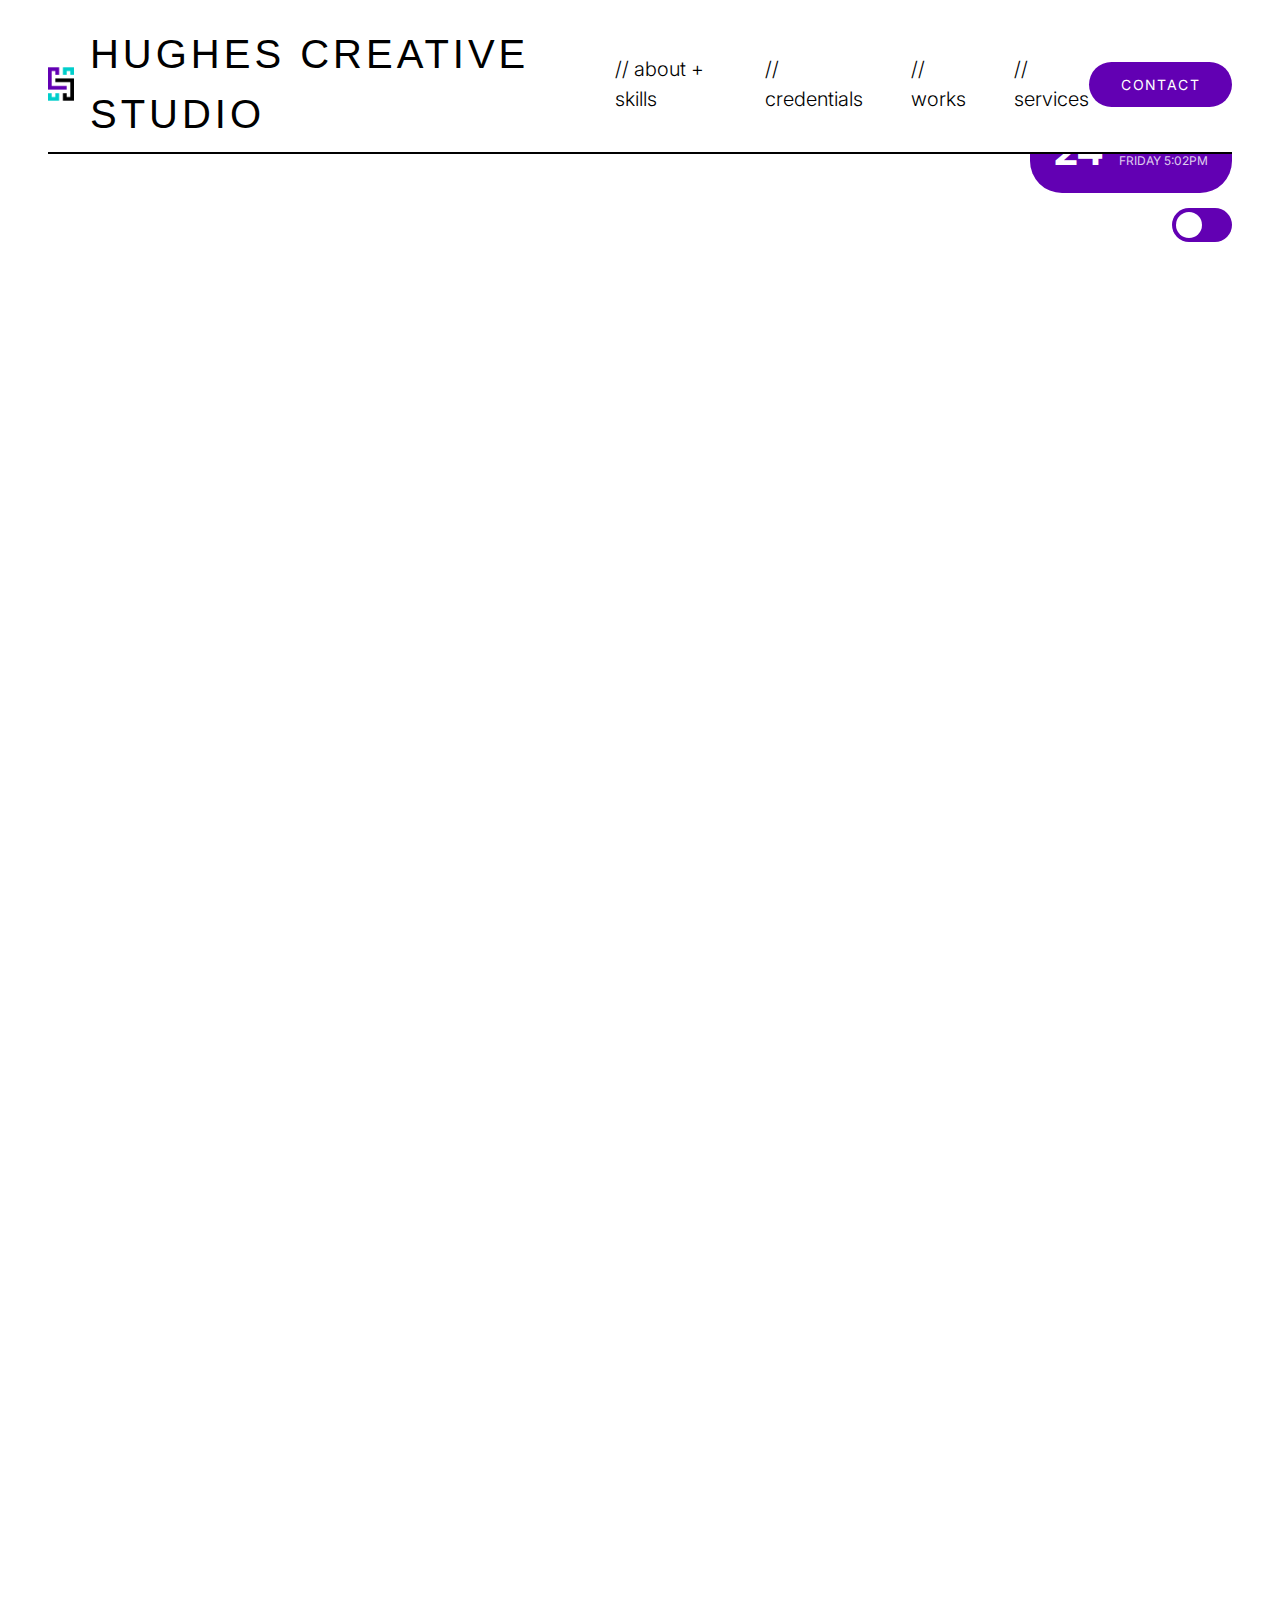
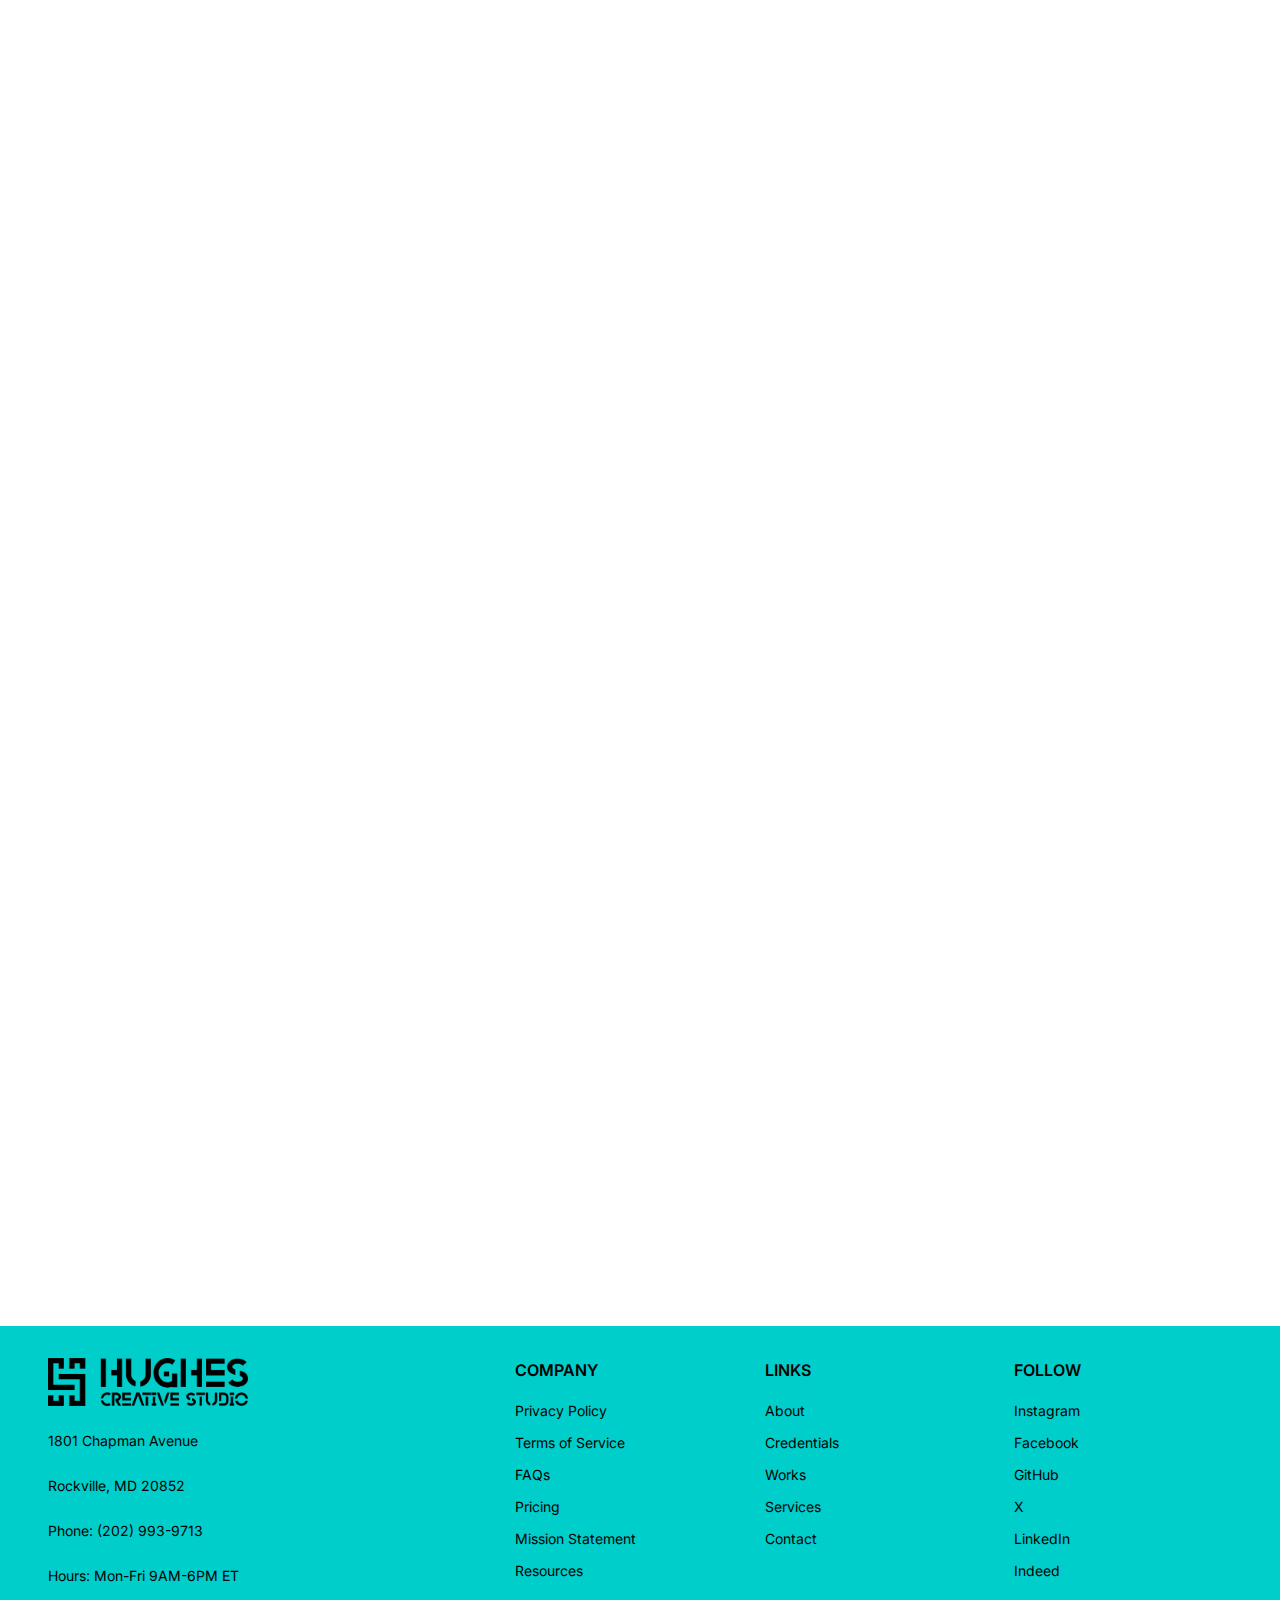
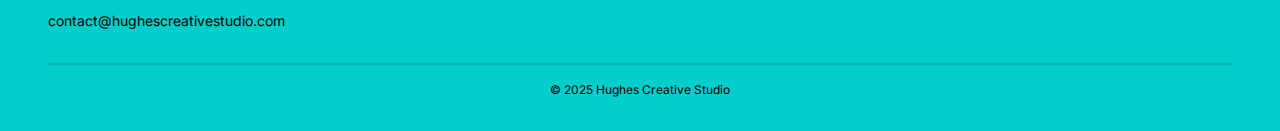
<file: pages/privacy-policy.html>
<!DOCTYPE html>
<html lang="en">

<head>
    <meta charset="UTF-8">
    <meta name="viewport" content="width=device-width, initial-scale=1.0">

    <!-- SEO Specific Tags -->
    <title>Privacy Policy | Hughes Creative Studio | Rockville, MD</title>
    <meta name="description"
        content="Learn about how Hughes Creative Studio protects your data. Our privacy policy outlines how we collect, use, and safeguard your information.">

    <!-- Canonical Tag -->
    <link rel="canonical" href="https://www.hughescreativestudio.com/pages/privacy-policy.html">

    <!-- Open Graph Tags -->
    <meta property="og:title" content="Privacy Policy | Hughes Creative Studio">
    <meta property="og:description"
        content="Our privacy policy explains how we collect, use, and protect your information.">
    <meta property="og:type" content="website">
    <meta property="og:url" content="https://www.hughescreativestudio.com/pages/privacy-policy.html">
    <meta property="og:image" content="https://www.hughescreativestudio.com/assets/images/hcs-logos/og-image.jpg">
    <meta property="og:image:width" content="1200">
    <meta property="og:image:height" content="630">

    <!-- Twitter Card Tags -->
    <meta name="twitter:card" content="summary_large_image">
    <meta name="twitter:title" content="Privacy Policy | Hughes Creative Studio">
    <meta name="twitter:description"
        content="Our privacy policy explains how we collect, use, and protect your information.">
    <meta name="twitter:image" content="https://www.hughescreativestudio.com/assets/images/hcs-logos/twitter-image.jpg">

    <!-- Schema Markup -->
    <script type="application/ld+json">
            {
              "@context": "https://schema.org",
              "@type": "WebPage",
              "name": "Privacy Policy - Hughes Creative Studio",
              "description": "Learn about how Hughes Creative Studio protects your data and privacy rights.",
              "url": "https://www.hughescreativestudio.com/pages/privacy-policy.html",
              "isPartOf": {
                "@type": "WebSite",
                "name": "Hughes Creative Studio",
                "url": "https://www.hughescreativestudio.com"
              },
              "datePublished": "2025-01-01",
              "dateModified": "2025-01-01",
              "publisher": {
                "@type": "Organization",
                "name": "Hughes Creative Studio",
                "logo": {
                  "@type": "ImageObject",
                  "url": "https://www.hughescreativestudio.com/assets/images/hcs-logos/hcs-horizontal-logo-dark.svg",
                  "width": "280",
                  "height": "60"
                }
              }
            }
            </script>

    <!-- Favicon -->
    <link rel="icon" type="image/png" sizes="16x16" href="/assets/favicon-16x16.png">
    <link rel="icon" type="image/png" sizes="32x32" href="/assets/favicon-32x32.png">
    <link rel="icon" type="image/png" sizes="192x192" href="/assets/android-chrome-192x192.png">
    <link rel="icon" type="image/png" sizes="512x512" href="/assets/android-chrome-512x512.png">
    <link rel="apple-touch-icon" sizes="180x180" href="/assets/apple-touch-icon.png">

    <!-- Fonts -->
    <link rel="preconnect" href="https://fonts.googleapis.com">
    <link rel="preconnect" href="https://fonts.gstatic.com" crossorigin>
    <link
        href="https://fonts.googleapis.com/css2?family=Inter:ital,opsz,wght@0,14..32,100..900;1,14..32,100..900&display=swap"
        rel="stylesheet">
    <link href="https://fonts.cdnfonts.com/css/modera" rel="stylesheet">

    <!-- Customization -->
    <link rel="stylesheet" href="/css/styles.css">
    <script src="/js/script.js" defer></script>
</head>
<body class="landing">
    <header>
        <!-- logo -->
        <div>
            <a href="/pages/home.html">
                <img src="/assets/images/hcs-logos/loader-logo-dark.svg" alt="Hughes Creative Studio" class="logo-dark">
                <img src="/assets/images/hcs-logos/loader-logo-light.svg" alt="Hughes Creative Studio" class="logo-light">
            </a>
            <a href="/pages/home.html">hughes creative studio</a>
        </div>
        <!-- mobile menu button -->
        <button class="mobile-menu-btn">
            <span></span>
            <span></span>
            <span></span>
        </button>
        <!-- navigation -->
        <div>
            <nav>
                <ul>
                    <li><a href="/pages/about.html">// about + skills</a></li>
                    <li><a href="/pages/credentials.html">// credentials</a></li>
                    <li><a href="/pages/works.html">// works</a></li>
                    <li><a href="/pages/services.html">// services</a></li>
                </ul>
            </nav>
        </div>
        <!-- contact -->
        <div>
            <a href="/pages/contact.html">
                <button class="btn-primary">contact</button>
            </a>
        </div>
    </header>
    <!-- Add overlay for mobile menu -->
    <div class="nav-overlay"></div>
    <!-- date and time -->
    <div class="date-time">
        <span class="day">23</span>
        <div class="date-details">
            <span class="month">JANUARY</span>
            <span class="time">THURSDAY 2:15PM</span>
        </div>
    </div>
    <!-- theme toggle -->
    <div class="theme-toggle">
        <label class="theme-switch">
            <input type="checkbox">
            <span class="slider"></span>
        </label>
    </div>

    <div class="privacy-container">
        <div class="privacy-header">
            <h1>privacy policy</h1>
            <p class="effective-date">Effective Date: 01-01-2025</p>
        </div>

        <div class="privacy-content">
            <h2>1. introduction</h2>
            <p>Hughes Creative Studio ("we," "our," "us") is committed to protecting your privacy. This Privacy Policy explains how we collect, use, disclose, and safeguard your information when you visit our website Hughescreativestudio.com. Please read this policy carefully. If you do not agree with the terms, please do not use our website.</p>

            <h2>2. Information We Collect</h2>
            <p>We may collect the following types of information:</p>
            <ul>
                <li><strong>Personal Information</strong>: Name, email address, phone number, billing details, etc., when you voluntarily submit forms or make purchases.</li>
                <li><strong>Non-Personal Information</strong>: Browser type, IP address, device information, and usage data collected through cookies and tracking technologies.</li>
                <li><strong>Third-Party Data</strong>: Information obtained from third-party sources like analytics tools and social media platforms.</li>
            </ul>

            <h2>3. How We Use Your Information</h2>
            <p>We use collected information for purposes including:</p>
            <ul>
                <li>Providing and maintaining our services.</li>
                <li>Processing transactions and sending order confirmations.</li>
                <li>Personalizing user experience and improving our website.</li>
                <li>Sending promotional and marketing communications (if opted-in).</li>
                <li>Detecting and preventing fraud and security risk.</li>
            </ul>

            <h2>4. Sharing of Information</h2>
            <p>We do not sell or rent your personal information. However, we may share information with:</p>
            <ul>
                <li><strong>Service Providers</strong>: Third-party vendors assisting in website operation, payment processing, and analytics.</li>
                <li><strong>Legal Compliance</strong>: If required by law or in response to legal requests.</li>
                <li><strong>Business Transfers</strong>: In connection with a merger, sale, or acquisition.</li>
            </ul>

            <h2>5. Cookies & Tracking Technologies</h2>
            <p>We use cookies, pixels, and similar tracking technologies to enhance user experience, analyze website traffic, and personalize content. You can manage cookie preferences through your browser settings.</p>

            <h2>6. Data Security</h2>
            <p>We implement industry-standard security measures to protect your data. However, no method of transmission over the internet is 100% secure, and we cannot guarantee absolute security.</p>

            <h2>7. Your Rights & Choices</h2>
            <p>Depending on your location, you may have the right to:</p>
            <ul>
                <li>Access, correct, or delete your personal data.</li>
                <li>Opt out of marketing communications.</li>
                <li>Restrict or object to data processing.</li>
                <li>Withdraw consent where applicable.</li>
            </ul>

            <h2>8. Third-Party Links</h2>
            <p>Our website may contain links to third-party sites. We are not responsible for their privacy practices and encourage you to review their policies.</p>

            <h2>9. Children's Privacy</h2>
            <p>Our website is not intended for children under 13. We do not knowingly collect personal data from minors.</p>

            <h2>10. Changes to This Policy</h2>
            <p>We may update this Privacy Policy periodically. The updated policy will be posted on this page with a revised "Effective Date."</p>

            <div class="contact-info">
                <h2>11. Contact Us</h2>
                <p>If you have any questions about this Privacy Policy, contact us at:</p>
                <p>Email: contact@hughescreativestudio.com</p>
                <p>Address: 1801 Chapman Avenue, Rockville, MD 20852</p>
            </div>
        </div>
    </div>
    
    <footer>
        <div class="footer-content">
            <div class="footer-info">
                <div class="footer-logo">
                    <img src="/assets/images/hcs-logos/hcs-horizontal-logo-black.svg" alt="Hughes Creative Studio">
                </div>
                <p>1801 Chapman Avenue</p>
                <p>Rockville, MD 20852</p>
                <p>Phone: (202) 993-9713</p>
                <p>Hours: Mon-Fri 9AM-6PM ET</p>
                <p>contact@hughescreativestudio.com</p>
            </div>
            
            <div class="footer-links">
                <h3>COMPANY</h3>
                <ul>
                    <li><a href="/pages/privacy-policy.html">Privacy Policy</a></li>
                    <li><a href="/pages/terms.html">Terms of Service</a></li>
                    <li><a href="/pages/faqs.html">FAQs</a></li>
                    <li><a href="/pages/pricing.html">Pricing</a></li>
                    <li><a href="/pages/mission.html">Mission Statement</a></li>
                    <li><a href="/pages/resources.html">Resources</a></li>
                </ul>
            </div>
    
            <div class="footer-links">
                <h3>LINKS</h3>
                <ul>
                    <li><a href="/pages/about.html">About</a></li>
                    <li><a href="/pages/credentials.html">Credentials</a></li>
                    <li><a href="/pages/works.html">Works</a></li>
                    <li><a href="/pages/services.html">Services</a></li>
                    <li><a href="/pages/contact.html">Contact</a></li>
                </ul>
            </div>
    
            <div class="footer-social">
                <h3>FOLLOW</h3>
                <ul>
                    <li><a href="https://www.instagram.com/hughescreativestudio/" target="_blank">Instagram</a></li>
                    <li><a href="https://www.facebook.com/people/Hughes-Creative-Studio/61571989897738/" target="_blank">Facebook</a></li>
                    <li><a href="https://github.com/Hughes-Creative-Studio" target="_blank">GitHub</a></li>
                    <li><a href="https://x.com/hghscrtvstudio" target="_blank">X</a></li>
                    <li><a href="https://www.linkedin.com/in/devon-hughes-developer/" target="_blank">LinkedIn</a></li>
                    <li><a href="https://profile.indeed.com/?hl=en_US&co=US&from=gnav-jobseeker-profile--profile-one-frontend" target="_blank">Indeed</a></li>
                </ul>
            </div>
        </div>
        <div class="copyright">
            © 2025 Hughes Creative Studio
        </div>
    </footer>
</body>
</html>
</file>
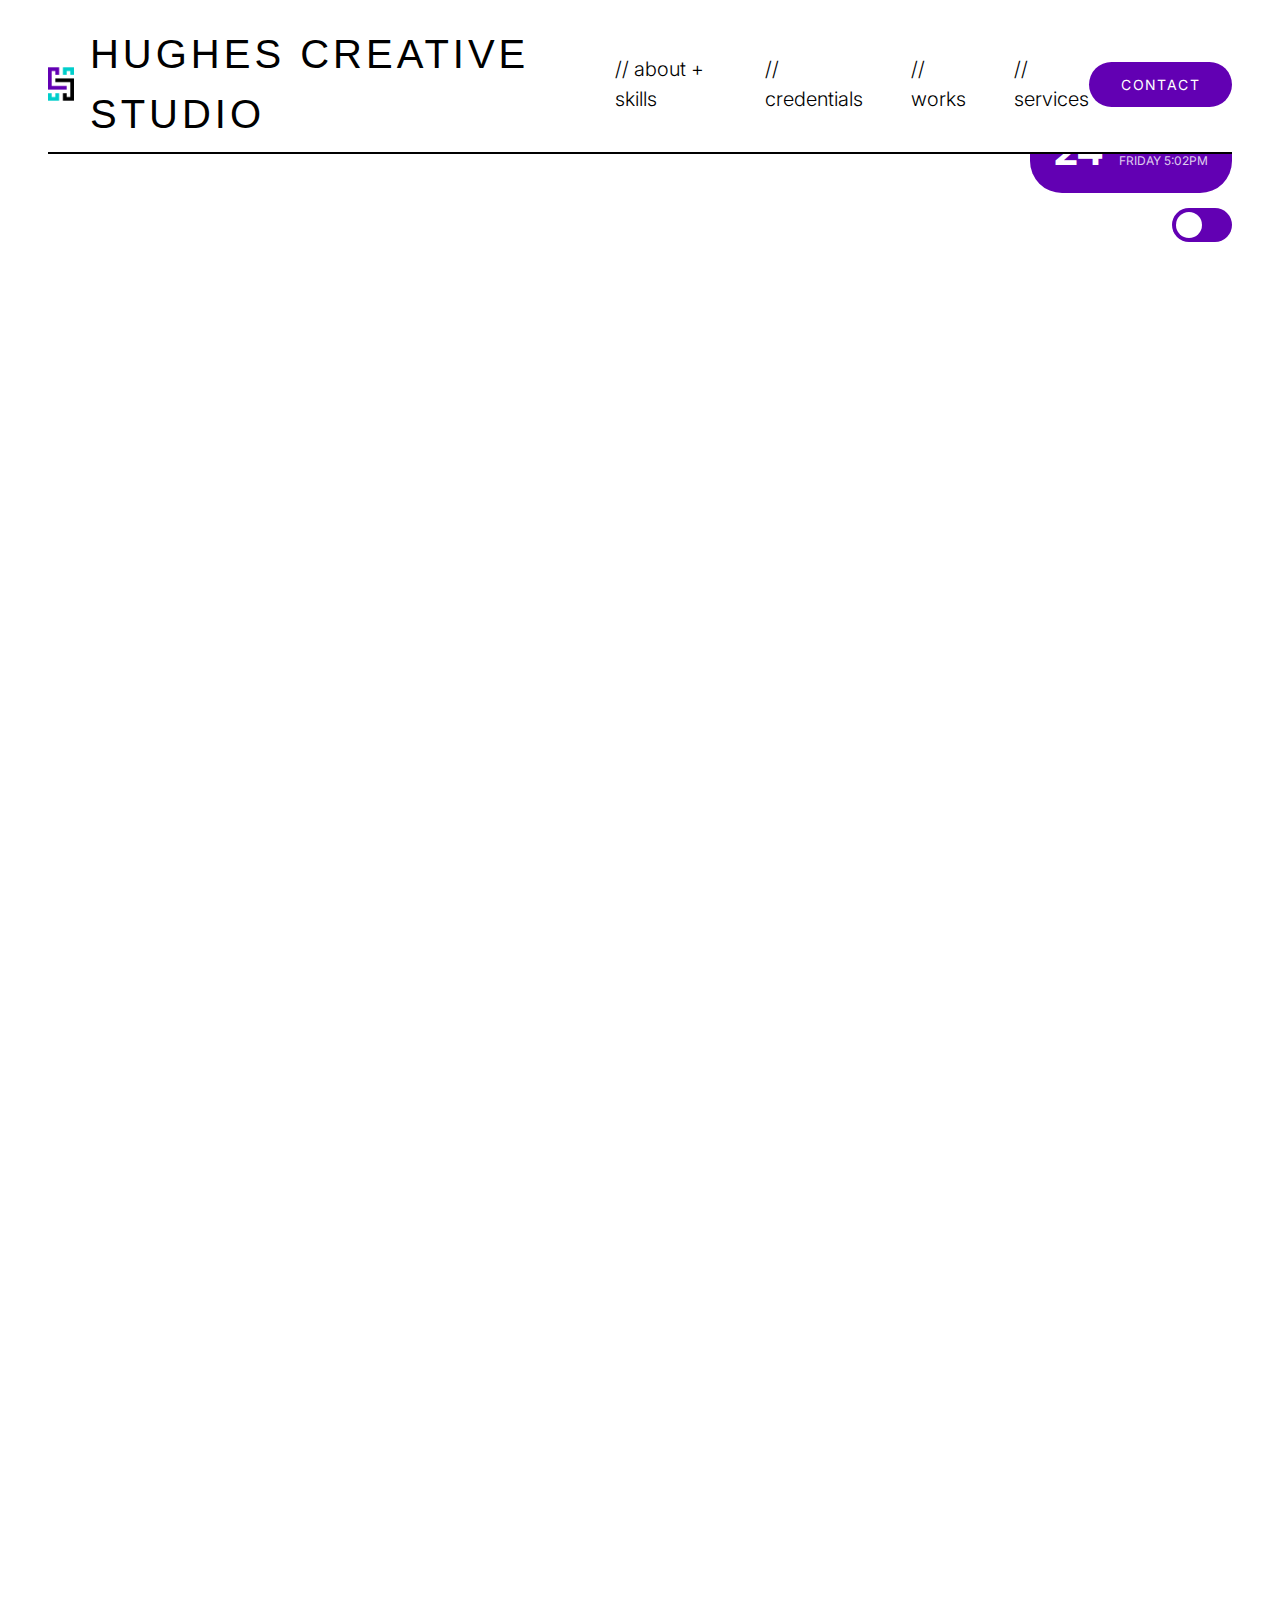
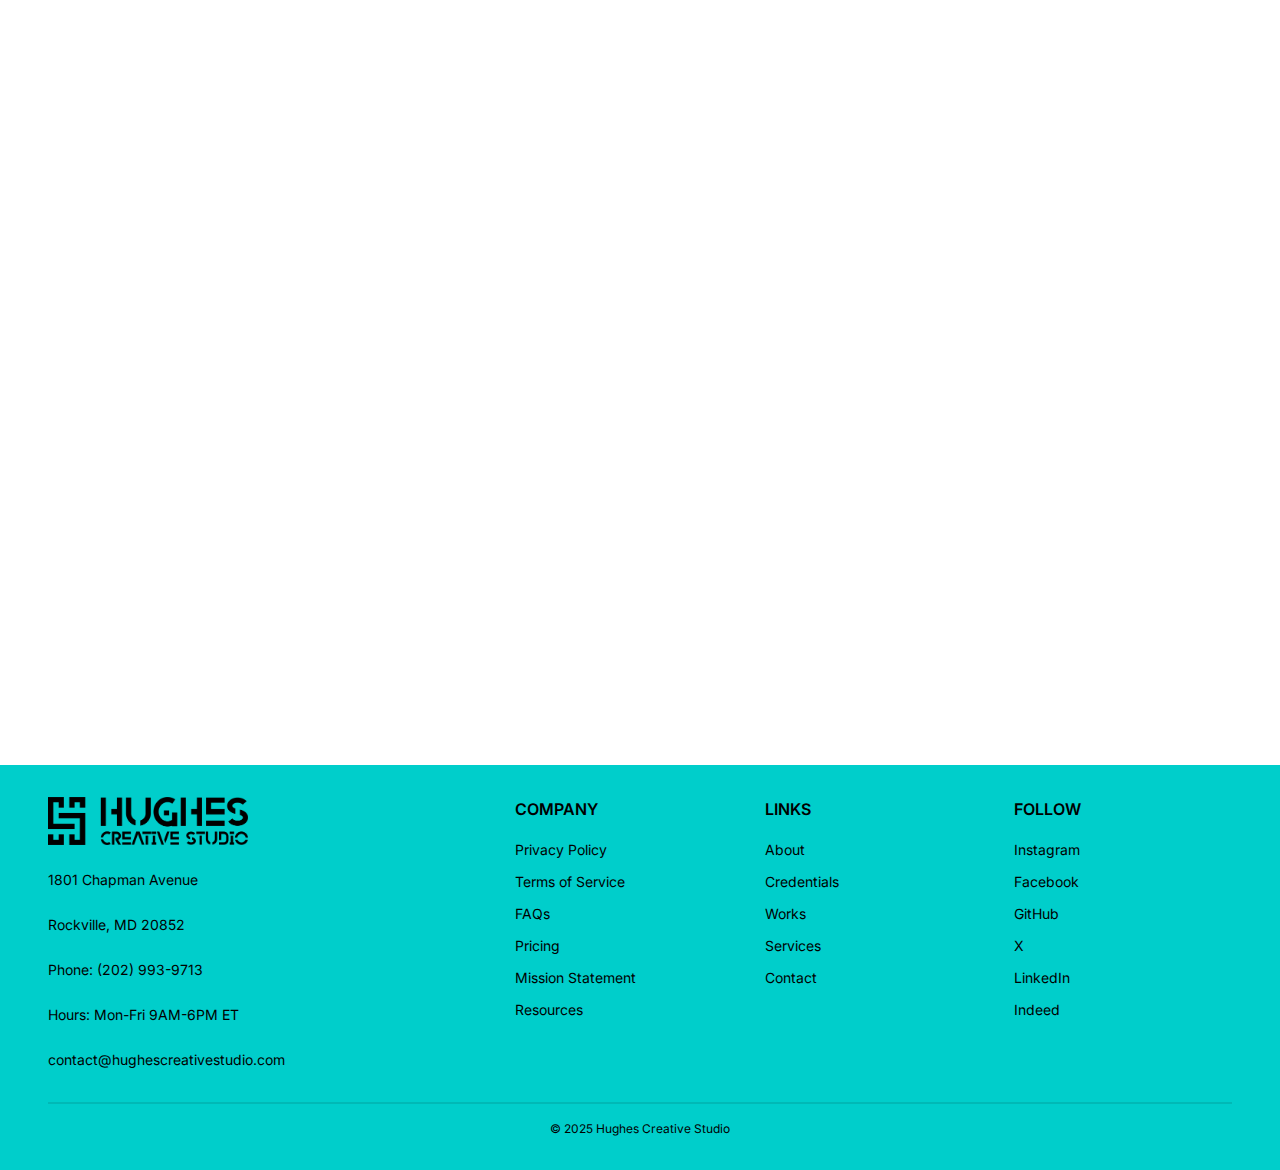
<file: pages/resources.html>
<!DOCTYPE html>
<html lang="en">

<head>
    <meta charset="UTF-8">
    <meta name="viewport" content="width=device-width, initial-scale=1.0">

    <!-- SEO Specific Tags -->
    <title>Resources | Hughes Creative Studio | Rockville, MD</title>
    <meta name="description"
        content="Access valuable design and development tools, guides, tutorials, templates, and client support resources provided by Hughes Creative Studio to help you succeed in your digital projects.">

    <!-- Canonical Tag -->
    <link rel="canonical" href="https://www.hughescreativestudio.com/pages/resources.html">

    <!-- Open Graph Tags -->
    <meta property="og:title" content="Resources | Hughes Creative Studio">
    <meta property="og:description"
        content="Discover our collection of design tools, development resources, guides, tutorials, templates, and client support materials to enhance your digital projects.">
    <meta property="og:type" content="website">
    <meta property="og:url" content="https://www.hughescreativestudio.com/pages/resources.html">
    <meta property="og:image" content="https://www.hughescreativestudio.com/assets/images/hcs-logos/og-image.jpg">
    <meta property="og:image:width" content="1200">
    <meta property="og:image:height" content="630">

    <!-- Twitter Card Tags -->
    <meta name="twitter:card" content="summary_large_image">
    <meta name="twitter:title" content="Resources | Hughes Creative Studio">
    <meta name="twitter:description"
        content="Discover our collection of design tools, development resources, guides, tutorials, templates, and client support materials to enhance your digital projects.">
    <meta name="twitter:image" content="https://www.hughescreativestudio.com/assets/images/hcs-logos/twitter-image.jpg">

    <!-- Schema Markup -->
    <script type="application/ld+json">
        {
          "@context": "https://schema.org",
          "@type": "WebPage",
          "name": "Resources - Hughes Creative Studio",
          "description": "Access valuable design and development tools, guides, tutorials, templates, and client support resources provided by Hughes Creative Studio.",
          "mainContentOfPage": {
            "@type": "WebPageElement",
            "about": {
              "@type": "Thing",
              "name": "Creative Resources",
              "description": "Design tools, development resources, guides, tutorials, and templates"
            }
          },
          "offers": [
            {
              "@type": "Offer",
              "category": "Educational Resources",
              "itemOffered": {
                "@type": "CreativeWork",
                "name": "Design & Development Tools",
                "description": "Recommended software, best practices, and open-source libraries for digital creation"
              }
            },
            {
              "@type": "Offer",
              "category": "Educational Resources",
              "itemOffered": {
                "@type": "CreativeWork",
                "name": "Guides & Tutorials",
                "description": "Step-by-step guides, video tutorials, and blog articles on design and development"
              }
            },
            {
              "@type": "Offer",
              "category": "Digital Assets",
              "itemOffered": {
                "@type": "CreativeWork",
                "name": "Templates & Assets",
                "description": "Free and premium templates, UI kits, and branding asset bundles"
              }
            },
            {
              "@type": "Offer",
              "category": "Support Services",
              "itemOffered": {
                "@type": "Service",
                "name": "Client Support & Documentation",
                "description": "FAQs, workflow documentation, and technical support for clients"
              }
            }
          ],
          "provider": {
            "@type": "Organization",
            "name": "Hughes Creative Studio",
            "description": "A creative studio providing design, development, and branding solutions",
            "address": {
              "@type": "PostalAddress",
              "streetAddress": "1801 Chapman Avenue",
              "addressLocality": "Rockville",
              "addressRegion": "MD",
              "postalCode": "20852",
              "addressCountry": "US"
            },
            "telephone": "(202) 993-9713",
            "email": "contact@hughescreativestudio.com"
          },
          "url": "https://www.hughescreativestudio.com/pages/resources.html",
          "isPartOf": {
            "@type": "WebSite",
            "name": "Hughes Creative Studio",
            "url": "https://www.hughescreativestudio.com"
          },
          "datePublished": "2025-01-01",
          "dateModified": "2025-01-01",
          "publisher": {
            "@type": "Organization",
            "name": "Hughes Creative Studio",
            "logo": {
              "@type": "ImageObject",
              "url": "https://www.hughescreativestudio.com/assets/images/hcs-logos/hcs-horizontal-logo-dark.svg",
              "width": "280",
              "height": "60"
            }
          }
        }
    </script>

    <!-- Favicon -->
    <link rel="icon" type="image/png" sizes="16x16" href="/assets/favicon-16x16.png">
    <link rel="icon" type="image/png" sizes="32x32" href="/assets/favicon-32x32.png">
    <link rel="icon" type="image/png" sizes="192x192" href="/assets/android-chrome-192x192.png">
    <link rel="icon" type="image/png" sizes="512x512" href="/assets/android-chrome-512x512.png">
    <link rel="apple-touch-icon" sizes="180x180" href="/assets/apple-touch-icon.png">

    <!-- Fonts -->
    <link rel="preconnect" href="https://fonts.googleapis.com">
    <link rel="preconnect" href="https://fonts.gstatic.com" crossorigin>
    <link
        href="https://fonts.googleapis.com/css2?family=Inter:ital,opsz,wght@0,14..32,100..900;1,14..32,100..900&display=swap"
        rel="stylesheet">
    <link href="https://fonts.cdnfonts.com/css/modera" rel="stylesheet">

    <!-- Customization -->
    <link rel="stylesheet" href="/css/styles.css">
    <script src="/js/script.js" defer></script>
</head>
<body class="landing">
    <header>
        <!-- logo -->
        <div>
            <a href="/pages/home.html">
                <img src="/assets/images/hcs-logos/loader-logo-dark.svg" alt="Hughes Creative Studio" class="logo-dark">
                <img src="/assets/images/hcs-logos/loader-logo-light.svg" alt="Hughes Creative Studio" class="logo-light">
            </a>
            <a href="/pages/home.html">hughes creative studio</a>
        </div>
        <!-- mobile menu button -->
        <button class="mobile-menu-btn">
            <span></span>
            <span></span>
            <span></span>
        </button>
        <!-- navigation -->
        <div>
            <nav>
                <ul>
                    <li><a href="/pages/about.html">// about + skills</a></li>
                    <li><a href="/pages/credentials.html">// credentials</a></li>
                    <li><a href="/pages/works.html">// works</a></li>
                    <li><a href="/pages/services.html">// services</a></li>
                </ul>
            </nav>
        </div>
        <!-- contact -->
        <div>
            <a href="/pages/contact.html">
                <button class="btn-primary">contact</button>
            </a>
        </div>
    </header>
    <!-- Add overlay for mobile menu -->
    <div class="nav-overlay"></div>
    <!-- date and time -->
    <div class="date-time">
        <span class="day">23</span>
        <div class="date-details">
            <span class="month">JANUARY</span>
            <span class="time">THURSDAY 2:15PM</span>
        </div>
    </div>
    <!-- theme toggle -->
    <div class="theme-toggle">
        <label class="theme-switch">
            <input type="checkbox">
            <span class="slider"></span>
        </label>
    </div>
  
    <div class="resources-container">
        <div class="resources-header">
            <h1>resources</h1>
            <div class="title-gradient"></div>
            <p class="intro-text">At Hughes Creative Studio, we believe in equipping our clients and collaborators with the best tools and knowledge to succeed in the digital landscape. Below are some key resources we provide:</p>
        </div>

        <div class="resources-content">
            <div class="resource-grid">
                <div class="resource-section">
                    <h2>Design & Development Tools</h2>
                    <div class="resource-items">
                        <div class="resource-item">
                            <h3>Recommended Software</h3>
                            <p>Adobe Creative Cloud, Figma, Affinity Designer, Visual Studio Code, Sketch, and other industry-leading tools.</p>
                        </div>
                        <div class="resource-item">
                            <h3>Best Practices</h3>
                            <p>UI/UX design principles, web development methodologies, and responsive design techniques.</p>
                        </div>
                        <div class="resource-item">
                            <h3>Open-Source Libraries & Frameworks</h3>
                            <p>Bootstrap, Tailwind CSS, React.js, Node.js, and other essential development resources.</p>
                        </div>
                    </div>
                </div>

                <div class="resource-section">
                    <h2>Guides & Tutorials</h2>
                    <div class="resource-items">
                        <div class="resource-item">
                            <h3>Step-by-Step Guides</h3>
                            <p>Web design, branding, front-end development, and design system implementation.</p>
                        </div>
                        <div class="resource-item">
                            <h3>Video Tutorials</h3>
                            <p>Hands-on walkthroughs on using industry-leading tools and software.</p>
                        </div>
                        <div class="resource-item">
                            <h3>Blog Articles</h3>
                            <p>Insights on design trends, business strategies, and creative workflow optimization.</p>
                        </div>
                    </div>
                </div>

                <div class="resource-section">
                    <h2>Templates & Assets</h2>
                    <div class="resource-items">
                        <div class="resource-item">
                            <h3>Free & Premium Templates</h3>
                            <p>Professionally crafted templates for websites, presentations, and digital assets.</p>
                        </div>
                        <div class="resource-item">
                            <h3>UI Kits & Wireframing Resources</h3>
                            <p>Ready-to-use UI components for rapid prototyping and interface design.</p>
                        </div>
                        <div class="resource-item">
                            <h3>Branding & Marketing Asset Bundles</h3>
                            <p>Logos, social media kits, business card templates, and other branding essentials.</p>
                        </div>
                    </div>
                </div>

                <div class="resource-section">
                    <h2>Client Support & Documentation</h2>
                    <div class="resource-items">
                        <div class="resource-item">
                            <h3>FAQs & Troubleshooting Guides</h3>
                            <p>Answers to common questions about our services and processes.</p>
                        </div>
                        <div class="resource-item">
                            <h3>Workflow Documentation</h3>
                            <p>Step-by-step breakdown of our project workflow and best practices for collaboration.</p>
                        </div>
                        <div class="resource-item">
                            <h3>Technical Support & Consultations</h3>
                            <p>Personalized assistance via email or scheduled calls to address client concerns.</p>
                        </div>
                    </div>
                </div>
            </div>

            <div class="contact-info">
                <h2>Need Access to Exclusive Resources?</h2>
                <p>We continuously update our resources to stay ahead of industry trends and provide maximum value to our clients.</p>
                <p>For inquiries or access to exclusive materials, reach out to us at:</p>
                <p>Email: contact@hughescreativestudio.com</p>
                <p>Phone: (202) 993-9713</p>
                <p>Address: 1801 Chapman Avenue, Rockville, MD 20852</p>
            </div>
        </div>
    </div>

    <footer>
        <div class="footer-content">
            <div class="footer-info">
                <div class="footer-logo">
                    <img src="/assets/images/hcs-logos/hcs-horizontal-logo-black.svg" alt="Hughes Creative Studio">
                </div>
                <p>1801 Chapman Avenue</p>
                <p>Rockville, MD 20852</p>
                <p>Phone: (202) 993-9713</p>
                <p>Hours: Mon-Fri 9AM-6PM ET</p>
                <p>contact@hughescreativestudio.com</p>
            </div>
            
            <div class="footer-links">
                <h3>COMPANY</h3>
                <ul>
                    <li><a href="/pages/privacy-policy.html">Privacy Policy</a></li>
                    <li><a href="/pages/terms.html">Terms of Service</a></li>
                    <li><a href="/pages/faqs.html">FAQs</a></li>
                    <li><a href="/pages/pricing.html">Pricing</a></li>
                    <li><a href="/pages/mission.html">Mission Statement</a></li>
                    <li><a href="/pages/resources.html">Resources</a></li>
                </ul>
            </div>
    
            <div class="footer-links">
                <h3>LINKS</h3>
                <ul>
                    <li><a href="/pages/about.html">About</a></li>
                    <li><a href="/pages/credentials.html">Credentials</a></li>
                    <li><a href="/pages/works.html">Works</a></li>
                    <li><a href="/pages/services.html">Services</a></li>
                    <li><a href="/pages/contact.html">Contact</a></li>
                </ul>
            </div>
    
            <div class="footer-social">
                <h3>FOLLOW</h3>
                <ul>
                    <li><a href="https://www.instagram.com/hughescreativestudio/" target="_blank">Instagram</a></li>
                    <li><a href="https://www.facebook.com/people/Hughes-Creative-Studio/61571989897738/" target="_blank">Facebook</a></li>
                    <li><a href="https://github.com/Hughes-Creative-Studio" target="_blank">GitHub</a></li>
                    <li><a href="https://x.com/hghscrtvstudio" target="_blank">X</a></li>
                    <li><a href="https://www.linkedin.com/in/devon-hughes-developer/" target="_blank">LinkedIn</a></li>
                    <li><a href="https://profile.indeed.com/?hl=en_US&co=US&from=gnav-jobseeker-profile--profile-one-frontend" target="_blank">Indeed</a></li>
                </ul>
            </div>
        </div>
        <div class="copyright">
            © 2025 Hughes Creative Studio
        </div>
    </footer>
</body>
</html>
</file>
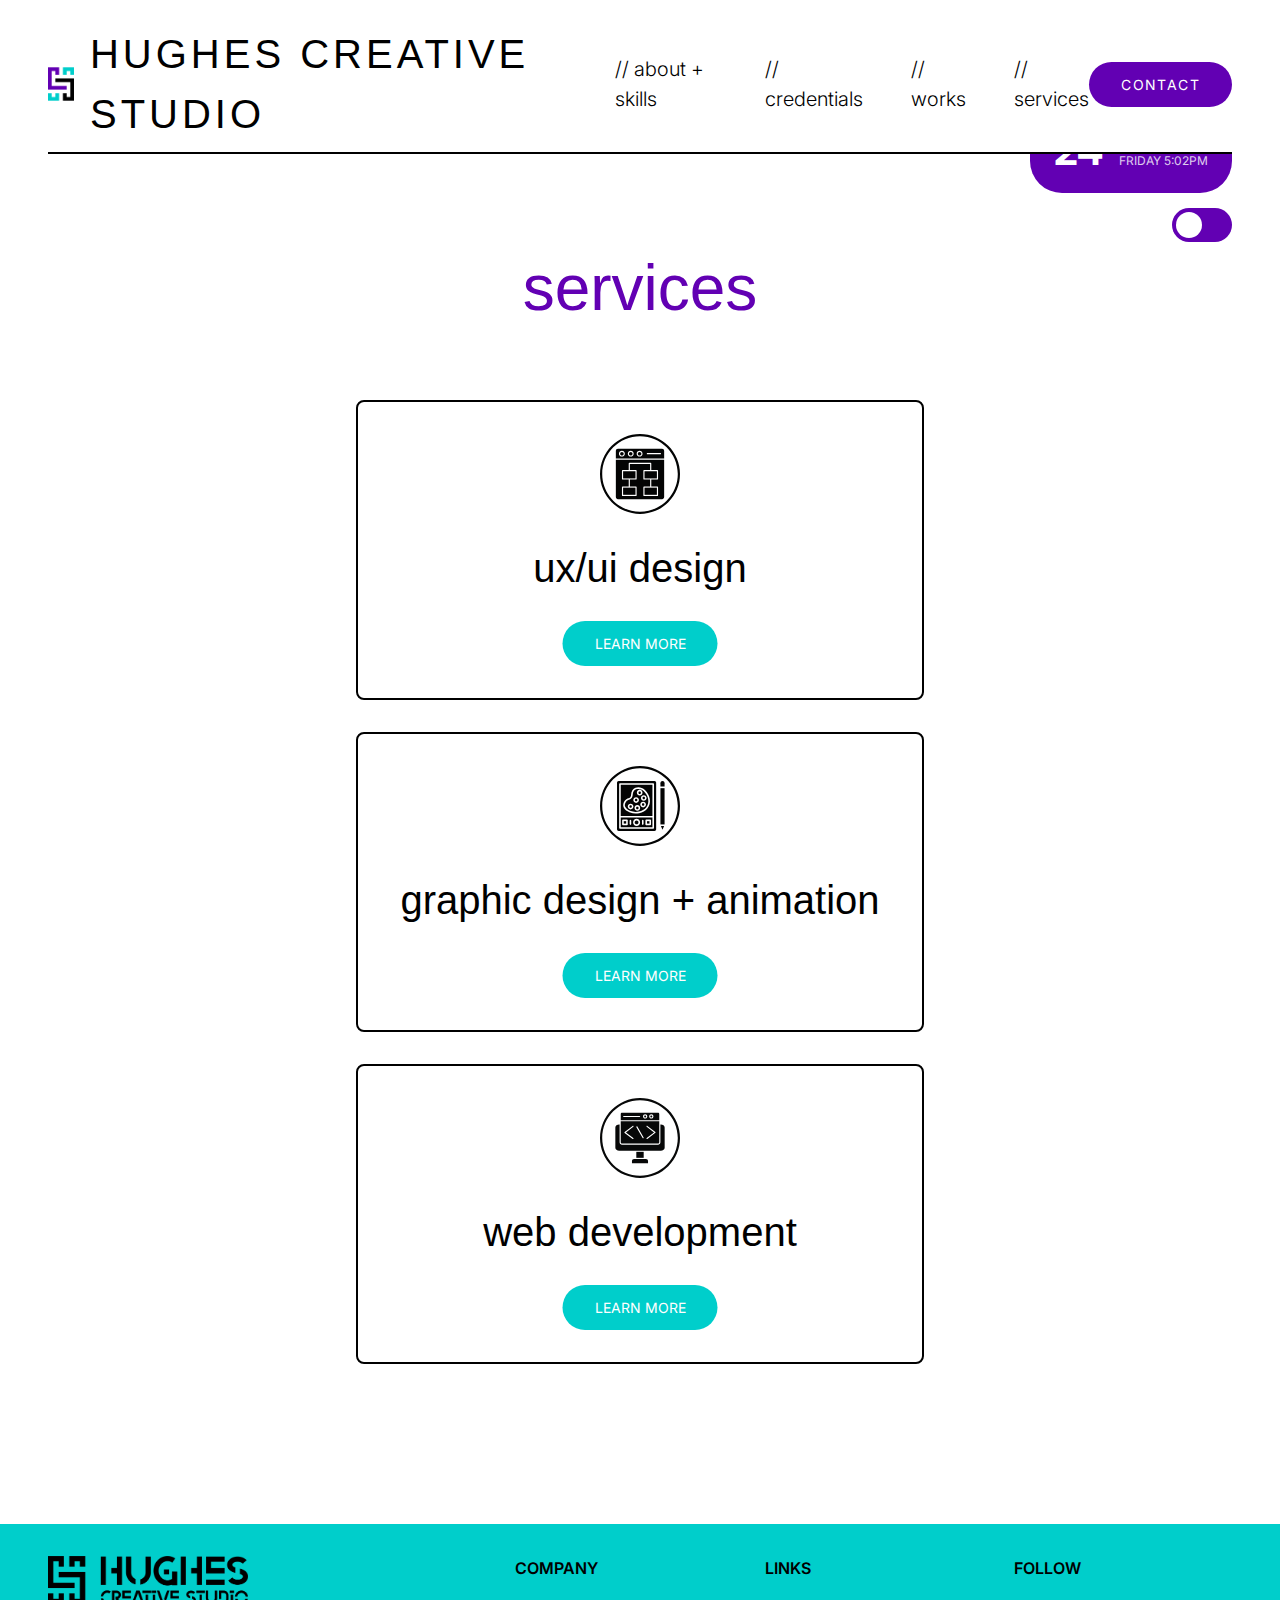
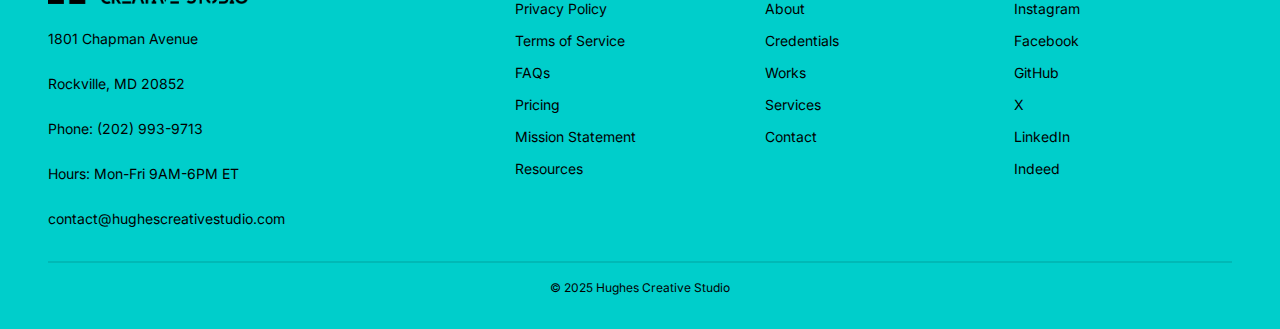
<file: pages/services.html>
<!DOCTYPE html>
<html lang="en">

<head>
    <meta charset="UTF-8">
    <meta name="viewport" content="width=device-width, initial-scale=1.0">

    <!-- SEO Specific Tags -->
    <title>Professional Web Design, Development & UI/UX Services | Hughes Creative Studio</title>
    <meta name="description"
        content="Expert web development, graphic design, and UX/UI services from Hughes Creative Studio. Specializing in responsive websites, brand identity, and user experience optimization.">

    <!-- Canonical Tag -->
    <link rel="canonical" href="https://www.hughescreativestudio.com/pages/services.html">

    <!-- Open Graph Tags -->
    <meta property="og:title" content="Professional Web & Graphic Design Services | Hughes Creative Studio">
    <meta property="og:description"
        content="Comprehensive web development, graphic design, and UX/UI services to elevate your brand. Custom websites, branding, animation, and user experience optimization.">
    <meta property="og:type" content="website">
    <meta property="og:url" content="https://www.hughescreativestudio.com/pages/services.html">
    <meta property="og:image" content="https://www.hughescreativestudio.com/assets/images/hcs-logos/og-image.jpg">
    <meta property="og:image:width" content="1200">
    <meta property="og:image:height" content="630">


    <!-- Twitter Card Tags -->
    <meta name="twitter:card" content="summary_large_image">
    <meta name="twitter:title" content="Hughes Creative Studio | Web Design & Branding">
    <meta name="twitter:description" content="Professional design and development services to elevate your brand.">
    <meta name="twitter:image" content="https://www.hughescreativestudio.com/assets/images/hcs-logos/twitter-image.jpg">

    <!-- Schema Markup -->
    <script type="application/ld+json">
            {
                "@context": "https://schema.org",
                "@type": "WebPage",
                "name": "Services Offered | Web Design & Development Services",
                "url": "https://www.hughescreativestudio.com/pages/services.html",
                "description": "Explore Devon Hughes' professional portfolio featuring web development projects, graphic design work, and UX/UI case studies. View samples of responsive websites, branding, and digital experiences.",
                "isPartOf": {
                  "@type": "WebSite",
                  "name": "Hughes Creative Studio",
                  "url": "https://www.hughescreativestudio.com"
                },
                "publisher": {
                  "@type": "Organization",
                  "name": "Hughes Creative Studio",
                  "logo": {
                    "@type": "ImageObject",
                    "url": "https://www.hughescreativestudio.com/assets/images/hcs-logos/hcs-horizontal-logo-dark.svg",
                    "width": "280",
                    "height": "60"
                  }
                },
                "mainEntity": {
                  "@type": "ItemList",
                  "itemListElement": [
                    {
                      "@type": "ListItem",
                      "position": 1,
                      "item": {
                        "@type": "Service",
                        "name": "UX/UI Design",
                        "provider": {
                          "@type": "Person",
                          "name": "Devon Hughes"
                        },
                        "description": "Wireframing and prototyping, user experience research and testing, UI kit and design system creation, UX optimization, accessibility and compliance checks.",
                        "offers": {
                          "@type": "Offer",
                          "availability": "https://schema.org/InStock"
                        }
                      }
                    },
                    {
                      "@type": "ListItem",
                      "position": 2,
                      "item": {
                        "@type": "Service",
                        "name": "Graphic Design + Animation",
                        "provider": {
                          "@type": "Person",
                          "name": "Devon Hughes"
                        },
                        "description": "Logo design and brand identity, custom typography and color palette creation, marketing collateral, social media graphics, presentation design, brand style guides, packaging design, animated logos and brand video ads.",
                        "offers": {
                          "@type": "Offer",
                          "availability": "https://schema.org/InStock"
                        }
                      }
                    },
                    {
                      "@type": "ListItem",
                      "position": 3,
                      "item": {
                        "@type": "Service",
                        "name": "Web Development",
                        "provider": {
                          "@type": "Person",
                          "name": "Devon Hughes"
                        },
                        "description": "Custom website design (HTML, CSS, JavaScript, React), WordPress, Webflow, and Shopify website builds, responsive design implementation, e-commerce development, website redesign, landing page development, SEO optimization, API integration.",
                        "offers": {
                          "@type": "Offer",
                          "availability": "https://schema.org/InStock"
                        }
                      }
                    }
                  ]
                },
                "breadcrumb": {
                  "@type": "BreadcrumbList",
                  "itemListElement": [
                    {
                      "@type": "ListItem",
                      "position": 1,
                      "name": "Home",
                      "item": "https://www.hughescreativestudio.com/pages/home.html"
                    },
                    {
                      "@type": "ListItem",
                      "position": 2,
                      "name": "Services",
                      "item": "https://www.hughescreativestudio.com/pages/services.html"
                    }
                  ]
                }
              }
                </script>

    <!-- Favicon -->
    <link rel="icon" type="image/png" sizes="16x16" href="/assets/favicon-16x16.png">
    <link rel="icon" type="image/png" sizes="32x32" href="/assets/favicon-32x32.png">
    <link rel="icon" type="image/png" sizes="192x192" href="/assets/android-chrome-192x192.png">
    <link rel="icon" type="image/png" sizes="512x512" href="/assets/android-chrome-512x512.png">
    <link rel="apple-touch-icon" sizes="180x180" href="/assets/apple-touch-icon.png">

    <!-- Fonts -->
    <link rel="preconnect" href="https://fonts.googleapis.com">
    <link rel="preconnect" href="https://fonts.gstatic.com" crossorigin>
    <link
        href="https://fonts.googleapis.com/css2?family=Inter:ital,opsz,wght@0,14..32,100..900;1,14..32,100..900&display=swap"
        rel="stylesheet">
    <link href="https://fonts.cdnfonts.com/css/modera" rel="stylesheet">

    <!-- Customization -->
    <link rel="stylesheet" href="/css/styles.css">
    <script src="/js/script.js" defer></script>
</head>
<body class="landing">
    <header>
        <!-- logo -->
        <div>
            <a href="/pages/home.html">
                <img src="/assets/images/hcs-logos/loader-logo-dark.svg" alt="Hughes Creative Studio" class="logo-dark">
                <img src="/assets/images/hcs-logos/loader-logo-light.svg" alt="Hughes Creative Studio" class="logo-light">
            </a>
            <a href="/pages/home.html">hughes creative studio</a>
        </div>
        <!-- mobile menu button -->
        <button class="mobile-menu-btn">
            <span></span>
            <span></span>
            <span></span>
        </button>
        <!-- navigation -->
        <div>
            <nav>
                <ul>
                    <li><a href="/pages/about.html">// about + skills</a></li>
                    <li><a href="/pages/credentials.html">// credentials</a></li>
                    <li><a href="/pages/works.html">// works</a></li>
                    <li><a href="/pages/services.html">// services</a></li>
                </ul>
            </nav>
        </div>
        <!-- contact -->
        <div>
            <a href="/pages/contact.html">
                <button class="btn-primary">contact</button>
            </a>
        </div>
    </header>
    <!-- Add overlay for mobile menu -->
    <div class="nav-overlay"></div>
    <!-- date and time -->
    <div class="date-time">
        <span class="day">23</span>
        <div class="date-details">
            <span class="month">JANUARY</span>
            <span class="time">THURSDAY 2:15PM</span>
        </div>
    </div>
    <!-- theme toggle -->
    <div class="theme-toggle">
        <label class="theme-switch">
            <input type="checkbox">
            <span class="slider"></span>
        </label>
    </div>

    <!-- main -->
    <main>
        <section class="services-section">
            <h1>services</h1>
    
            <div class="services-grid">
                <!-- UX/UI Design Card -->
                <div class="service-card" data-service="ux-ui">
                    <div class="service-icon">
                        <img src="/assets/images/service-icons/ux-ui-icon-dark.svg" alt="UX/UI Design" class="logo-dark">
                        <img src="/assets/images/service-icons/ux-ui-icon.svg" alt="UX/UI Design" class="logo-light">
                    </div>
                    <h2 class="service-title">ux/ui design</h2>
                    <div class="service-content">
                        <ul class="service-description">
                            <li>WIREFRAMING AND PROTOTYPING</li>
                            <li>USER EXPERIENCE RESEARCH AND TESTING</li>
                            <li>UI KIT AND DESIGN SYSTEM CREATION</li>
                            <li>UX OPTIMIZATION</li>
                            <li>ACCESSIBILITY AND COMPLIANCE CHECKS</li>
                        </ul>
                        <!-- <p class="service-price">$50 - $100/HR<br>(or per project: $500 - $5,000+ based on complexity)</p> -->
                    </div>
                    <button class="learn-more-btn">LEARN MORE</button>
                </div>
    
                <!-- Graphic Design Card -->
                <div class="service-card" data-service="graphic">
                    <div class="service-icon">
                        <img src="/assets/images/service-icons/graphic-design-icon-dark.svg" alt="Graphic Design" class="logo-dark">
                        <img src="/assets/images/service-icons/graphic-design-icon.svg" alt="Graphic Design" class="logo-light">
                    </div>
                    <h2 class="service-title">graphic design + animation</h2>
                    <div class="service-content">
                        <ul class="service-description">
                            <li>LOGO DESIGN AND BRAND IDENTITY</li>
                            <li>CUSTOM TYPOGRAPHY AND COLOR PALETTE CREATION</li>
                            <li>BUSINESS CARDS, BROCHURES, FLYERS, AND MARKETING COLLATERAL</li>
                            <li>SOCIAL MEDIA GRAPHICS, VIDEO TEMPLATES, AND CONTENT CREATION</li>
                            <li>PRESENTATION AND PITCH DECK DESIGN</li>
                            <li>BRAND STYLE GUIDE CREATION</li>
                            <li>PACKAGING AND MERCHANDISE DESIGN</li>
                            <li>ANIMATED LOGOS AND BRANDING ELEMENTS</li>
                            <li>BRAND VIDEO ADS</li>
                        </ul>
                        <!-- <p class="service-price">$150 - $5,000+<br>(based on project)</p> -->
                    </div>
                    <button class="learn-more-btn">LEARN MORE</button>
                </div>
    
                <!-- Web Development Card -->
                <div class="service-card" data-service="web">
                    <div class="service-icon">
                        <img src="/assets/images/service-icons/web-development-icon-dark.svg" alt="Web Development" class="logo-dark">
                        <img src="/assets/images/service-icons/web-development-icon.svg" alt="Web Development" class="logo-light">
                    </div>
                    <h2 class="service-title">web development</h2>
                    <div class="service-content">
                        <ul class="service-description">
                            <li>CUSTOM WEBSITE DESIGN (HTML, CSS, JAVASCRIPT, REACT)</li>
                            <li>WORDPRESS, WEBFLOW, AND SHOPIFY WEBSITE BUILDS</li>
                            <li>MOBILE-FRIENDLY AND RESPONSIVE DESIGN IMPLEMENTATION</li>
                            <li>E-COMMERCE DEVELOPMENT (SHOPIFY, WOOCOMMERCE, ETC.)</li>
                            <li>WEBSITE REDESIGN AND OPTIMIZATION</li>
                            <li>LANDING PAGE AND SALES FUNNEL DEVELOPMENT</li>
                            <li>SEO OPTIMIZATION AND GOOGLE ANALYTICS INTEGRATION</li>
                            <li>API INTEGRATION AND CMS CUSTOMIZATION</li>
                        </ul>
                        <!-- <p class="service-price">$500 - $10,000+<br>(based on project size and scope)</p> -->
                    </div>
                    <button class="learn-more-btn">LEARN MORE</button>
                </div>
            </div>
        </section>
    </main>

    <footer>
        <div class="footer-content">
            <div class="footer-info">
                <div class="footer-logo">
                    <img src="/assets/images/hcs-logos/hcs-horizontal-logo-black.svg" alt="Hughes Creative Studio">
                </div>
                <p>1801 Chapman Avenue</p>
                <p>Rockville, MD 20852</p>
                <p>Phone: (202) 993-9713</p>
                <p>Hours: Mon-Fri 9AM-6PM ET</p>
                <p>contact@hughescreativestudio.com</p>
            </div>
            
            <div class="footer-links">
                <h3>COMPANY</h3>
                <ul>
                    <li><a href="/pages/privacy-policy.html">Privacy Policy</a></li>
                    <li><a href="/pages/terms.html">Terms of Service</a></li>
                    <li><a href="/pages/faqs.html">FAQs</a></li>
                    <li><a href="/pages/pricing.html">Pricing</a></li>
                    <li><a href="/pages/mission.html">Mission Statement</a></li>
                    <li><a href="/pages/resources.html">Resources</a></li>
                </ul>
            </div>
    
            <div class="footer-links">
                <h3>LINKS</h3>
                <ul>
                    <li><a href="/pages/about.html">About</a></li>
                    <li><a href="/pages/credentials.html">Credentials</a></li>
                    <li><a href="/pages/works.html">Works</a></li>
                    <li><a href="/pages/services.html">Services</a></li>
                    <li><a href="/pages/contact.html">Contact</a></li>
                </ul>
            </div>
    
            <div class="footer-social">
                <h3>FOLLOW</h3>
                <ul>
                    <li><a href="https://www.instagram.com/hughescreativestudio/" target="_blank">Instagram</a></li>
                    <li><a href="https://www.facebook.com/people/Hughes-Creative-Studio/61571989897738/" target="_blank">Facebook</a></li>
                    <li><a href="https://github.com/Hughes-Creative-Studio" target="_blank">GitHub</a></li>
                    <li><a href="https://x.com/hghscrtvstudio" target="_blank">X</a></li>
                    <li><a href="https://www.linkedin.com/in/devon-hughes-developer/" target="_blank">LinkedIn</a></li>
                    <li><a href="https://profile.indeed.com/?hl=en_US&co=US&from=gnav-jobseeker-profile--profile-one-frontend" target="_blank">Indeed</a></li>
                </ul>
            </div>
        </div>
        <div class="copyright">
            © 2025 Hughes Creative Studio
        </div>
    </footer>
</body>
</html>
</file>
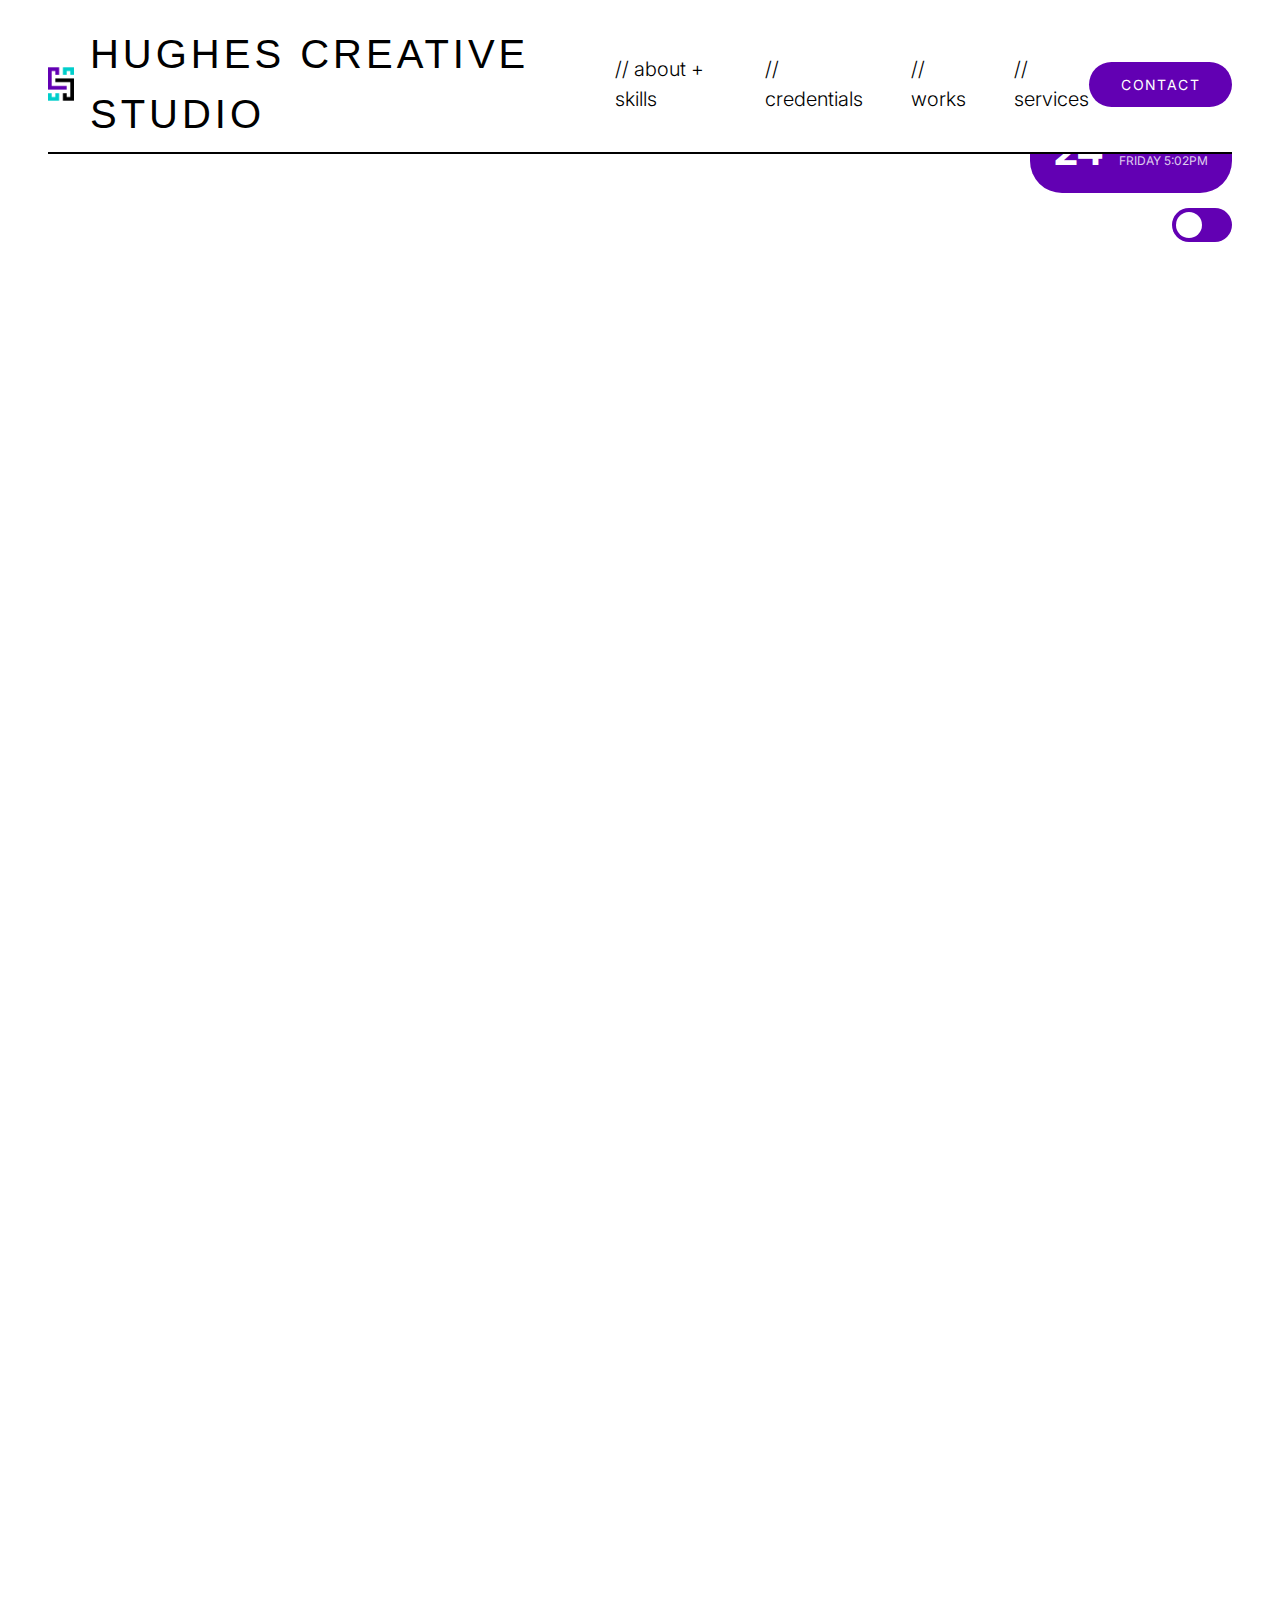
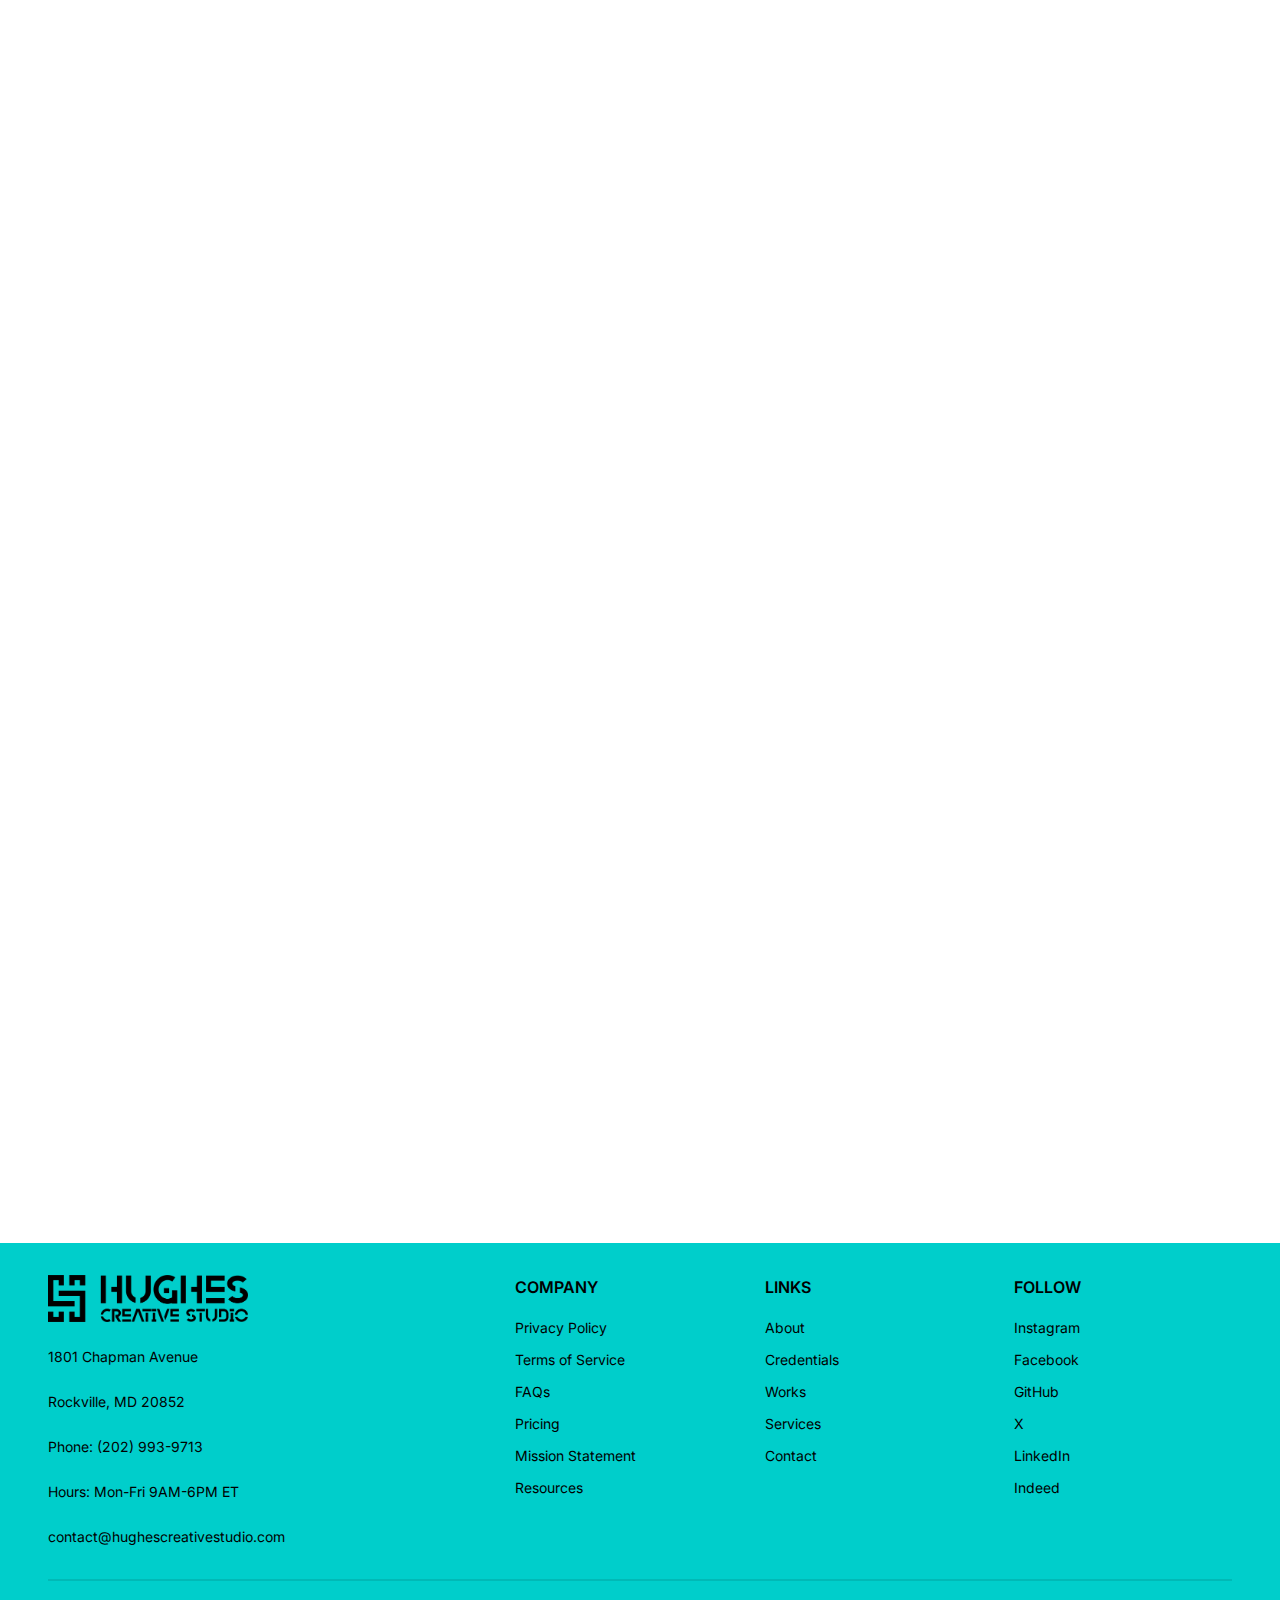
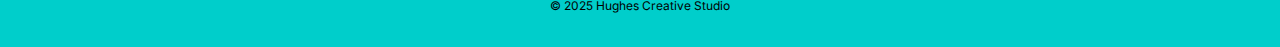
<file: pages/terms.html>
<!DOCTYPE html>
<html lang="en">

<head>
    <meta charset="UTF-8">
    <meta name="viewport" content="width=device-width, initial-scale=1.0">

    <!-- SEO Specific Tags -->
    <title>Terms of Service | Hughes Creative Studio | Rockville, MD</title>
    <meta name="description"
        content="Review the Terms of Service for Hughes Creative Studio. Learn about our policies regarding service usage, intellectual property, payments, and client responsibilities.">

    <!-- Canonical Tag -->
    <link rel="canonical" href="https://www.hughescreativestudio.com/pages/terms.html">

    <!-- Open Graph Tags -->
    <meta property="og:title" content="Terms of Service | Hughes Creative Studio">
    <meta property="og:description"
        content="Review our terms of service to understand our policies regarding design and development services, payments, and client responsibilities.">
    <meta property="og:type" content="website">
    <meta property="og:url" content="https://www.hughescreativestudio.com/pages/terms.html">
    <meta property="og:image" content="https://www.hughescreativestudio.com/assets/images/hcs-logos/og-image.jpg">
    <meta property="og:image:width" content="1200">
    <meta property="og:image:height" content="630">

    <!-- Twitter Card Tags -->
    <meta name="twitter:card" content="summary_large_image">
    <meta name="twitter:title" content="Terms of Service | Hughes Creative Studio">
    <meta name="twitter:description"
        content="Review our terms of service to understand our policies regarding design and development services, payments, and client responsibilities.">
    <meta name="twitter:image" content="https://www.hughescreativestudio.com/assets/images/hcs-logos/twitter-image.jpg">

    <!-- Schema Markup -->
    <script type="application/ld+json">
        {
          "@context": "https://schema.org",
          "@type": "WebPage",
          "name": "Terms of Service - Hughes Creative Studio",
          "description": "Review the Terms of Service for Hughes Creative Studio and understand our legal agreements.",
          "url": "https://www.hughescreativestudio.com/pages/terms.html",
          "isPartOf": {
            "@type": "WebSite",
            "name": "Hughes Creative Studio",
            "url": "https://www.hughescreativestudio.com"
          },
          "datePublished": "2025-01-01",
          "dateModified": "2025-01-01",
          "publisher": {
            "@type": "Organization",
            "name": "Hughes Creative Studio",
            "logo": {
              "@type": "ImageObject",
              "url": "https://www.hughescreativestudio.com/assets/images/hcs-logos/hcs-horizontal-logo-dark.svg",
              "width": "280",
              "height": "60"
            }
          }
        }
        </script>

    <!-- Favicon -->
    <link rel="icon" type="image/png" sizes="16x16" href="/assets/favicon-16x16.png">
    <link rel="icon" type="image/png" sizes="32x32" href="/assets/favicon-32x32.png">
    <link rel="icon" type="image/png" sizes="192x192" href="/assets/android-chrome-192x192.png">
    <link rel="icon" type="image/png" sizes="512x512" href="/assets/android-chrome-512x512.png">
    <link rel="apple-touch-icon" sizes="180x180" href="/assets/apple-touch-icon.png">

    <!-- Fonts -->
    <link rel="preconnect" href="https://fonts.googleapis.com">
    <link rel="preconnect" href="https://fonts.gstatic.com" crossorigin>
    <link
        href="https://fonts.googleapis.com/css2?family=Inter:ital,opsz,wght@0,14..32,100..900;1,14..32,100..900&display=swap"
        rel="stylesheet">
    <link href="https://fonts.cdnfonts.com/css/modera" rel="stylesheet">

    <!-- Customization -->
    <link rel="stylesheet" href="/css/styles.css">
    <script src="/js/script.js" defer></script>
</head>
<body class="landing">
    <header>
        <!-- logo -->
        <div>
            <a href="/pages/home.html">
                <img src="/assets/images/hcs-logos/loader-logo-dark.svg" alt="Hughes Creative Studio" class="logo-dark">
                <img src="/assets/images/hcs-logos/loader-logo-light.svg" alt="Hughes Creative Studio" class="logo-light">
            </a>
            <a href="/pages/home.html">hughes creative studio</a>
        </div>
        <!-- mobile menu button -->
        <button class="mobile-menu-btn">
            <span></span>
            <span></span>
            <span></span>
        </button>
        <!-- navigation -->
        <div>
            <nav>
                <ul>
                    <li><a href="/pages/about.html">// about + skills</a></li>
                    <li><a href="/pages/credentials.html">// credentials</a></li>
                    <li><a href="/pages/works.html">// works</a></li>
                    <li><a href="/pages/services.html">// services</a></li>
                </ul>
            </nav>
        </div>
        <!-- contact -->
        <div>
            <a href="/pages/contact.html">
                <button class="btn-primary">contact</button>
            </a>
        </div>
    </header>
    <!-- Add overlay for mobile menu -->
    <div class="nav-overlay"></div>
    <!-- date and time -->
    <div class="date-time">
        <span class="day">23</span>
        <div class="date-details">
            <span class="month">JANUARY</span>
            <span class="time">THURSDAY 2:15PM</span>
        </div>
    </div>
    <!-- theme toggle -->
    <div class="theme-toggle">
        <label class="theme-switch">
            <input type="checkbox">
            <span class="slider"></span>
        </label>
    </div>
  
    <div class="terms-container">
        <div class="terms-header">
            <h1>terms of service</h1>
            <p class="effective-date">Effective Date: 01-01-2025</p>
        </div>

        <div class="terms-content">
            <h2>1. Acceptance of Terms</h2>
            <p>By accessing or using Hughes Creative Studio ("we," "our," "us") and our website Hughescreativestudio.com, you agree to comply with these Terms of Service. If you do not agree, please do not use our services.</p>

            <h2>2. Services Provided</h2>
            <p>Hughes Creative Studio offers design, development, and creative services. We reserve the right to modify, suspend, or discontinue any part of our services at any time.</p>

            <h2>3. User Responsibilities</h2>
            <ul>
                <li>You must be at least 18 years old or have parental consent to use our services.</li>
                <li>You agree to provide accurate and complete information when using our services.</li>
                <li>You are responsible for maintaining the confidentiality of your account information.</li>
            </ul>

            <h2>4. Payments & Refunds</h2>
            <ul>
                <li>Payments must be made in full before services commence unless otherwise agreed.</li>
                <li>Refunds are issued at our discretion, typically only for work not yet started.</li>
                <li>Chargebacks or payment disputes may result in suspension of services.</li>
            </ul>

            <h2>5. Intellectual Property</h2>
            <ul>
                <li>All content, including designs, code, and creative works, remain our intellectual property unless otherwise specified in a written agreement.</li>
                <li>You may not reproduce, resell, or distribute any materials provided by us without permission.</li>
            </ul>

            <h2>6. Client Responsibilities</h2>
            <ul>
                <li>Clients must provide timely feedback and materials needed for project completion.</li>
                <li>We are not responsible for delays caused by the client's failure to communicate.</li>
            </ul>

            <h2>7. Limitation of Liability</h2>
            <ul>
                <li>We are not liable for any indirect, incidental, or consequential damages resulting from the use of our services.</li>
                <li>We do not guarantee uninterrupted or error-free service and are not responsible for any data loss.</li>
            </ul>

            <h2>8. Third-Party Links & Services</h2>
            <ul>
                <li>Our website may contain links to third-party websites. We do not endorse or assume responsibility for their content.</li>
                <li>Any third-party tools or integrations used in our services are subject to their respective terms.</li>
            </ul>

            <h2>9. Termination of Services</h2>
            <ul>
                <li>We reserve the right to refuse or terminate service to anyone for any reason.</li>
                <li>Clients may terminate services, but fees paid are non-refundable unless agreed otherwise.</li>
            </ul>

            <h2>10. Privacy Policy</h2>
            <p>Use of our services is also governed by our Privacy Policy, which outlines how we collect and use data.</p>

            <h2>11. Governing Law</h2>
            <p>These Terms of Service shall be governed by and interpreted in accordance with the laws of the State of Maryland, United States.</p>

            <h2>12. Updates to Terms</h2>
            <p>We reserve the right to modify these terms at any time. Continued use of our services after updates constitutes acceptance of the revised terms.</p>

            <div class="contact-info">
                <h2>13. Contact Information</h2>
                <p>For questions about these terms, contact us at:</p>
                <p>Email: contact@hughescreativestudio.com</p>
                <p>Address: 1801 Chapman Avenue, Rockville, MD 20852</p>
            </div>
        </div>
    </div>

    <footer>
        <div class="footer-content">
            <div class="footer-info">
                <div class="footer-logo">
                    <img src="/assets/images/hcs-logos/hcs-horizontal-logo-black.svg" alt="Hughes Creative Studio">
                </div>
                <p>1801 Chapman Avenue</p>
                <p>Rockville, MD 20852</p>
                <p>Phone: (202) 993-9713</p>
                <p>Hours: Mon-Fri 9AM-6PM ET</p>
                <p>contact@hughescreativestudio.com</p>
            </div>
            
            <div class="footer-links">
                <h3>COMPANY</h3>
                <ul>
                    <li><a href="/pages/privacy-policy.html">Privacy Policy</a></li>
                    <li><a href="/pages/terms.html">Terms of Service</a></li>
                    <li><a href="/pages/faqs.html">FAQs</a></li>
                    <li><a href="/pages/pricing.html">Pricing</a></li>
                    <li><a href="/pages/mission.html">Mission Statement</a></li>
                    <li><a href="/pages/resources.html">Resources</a></li>
                </ul>
            </div>
    
            <div class="footer-links">
                <h3>LINKS</h3>
                <ul>
                    <li><a href="/pages/about.html">About</a></li>
                    <li><a href="/pages/credentials.html">Credentials</a></li>
                    <li><a href="/pages/works.html">Works</a></li>
                    <li><a href="/pages/services.html">Services</a></li>
                    <li><a href="/pages/contact.html">Contact</a></li>
                </ul>
            </div>
    
            <div class="footer-social">
                <h3>FOLLOW</h3>
                <ul>
                    <li><a href="https://www.instagram.com/hughescreativestudio/" target="_blank">Instagram</a></li>
                    <li><a href="https://www.facebook.com/people/Hughes-Creative-Studio/61571989897738/" target="_blank">Facebook</a></li>
                    <li><a href="https://github.com/Hughes-Creative-Studio" target="_blank">GitHub</a></li>
                    <li><a href="https://x.com/hghscrtvstudio" target="_blank">X</a></li>
                    <li><a href="https://www.linkedin.com/in/devon-hughes-developer/" target="_blank">LinkedIn</a></li>
                    <li><a href="https://profile.indeed.com/?hl=en_US&co=US&from=gnav-jobseeker-profile--profile-one-frontend" target="_blank">Indeed</a></li>
                </ul>
            </div>
        </div>
        <div class="copyright">
            © 2025 Hughes Creative Studio
        </div>
    </footer>
</body>
</html>
</file>
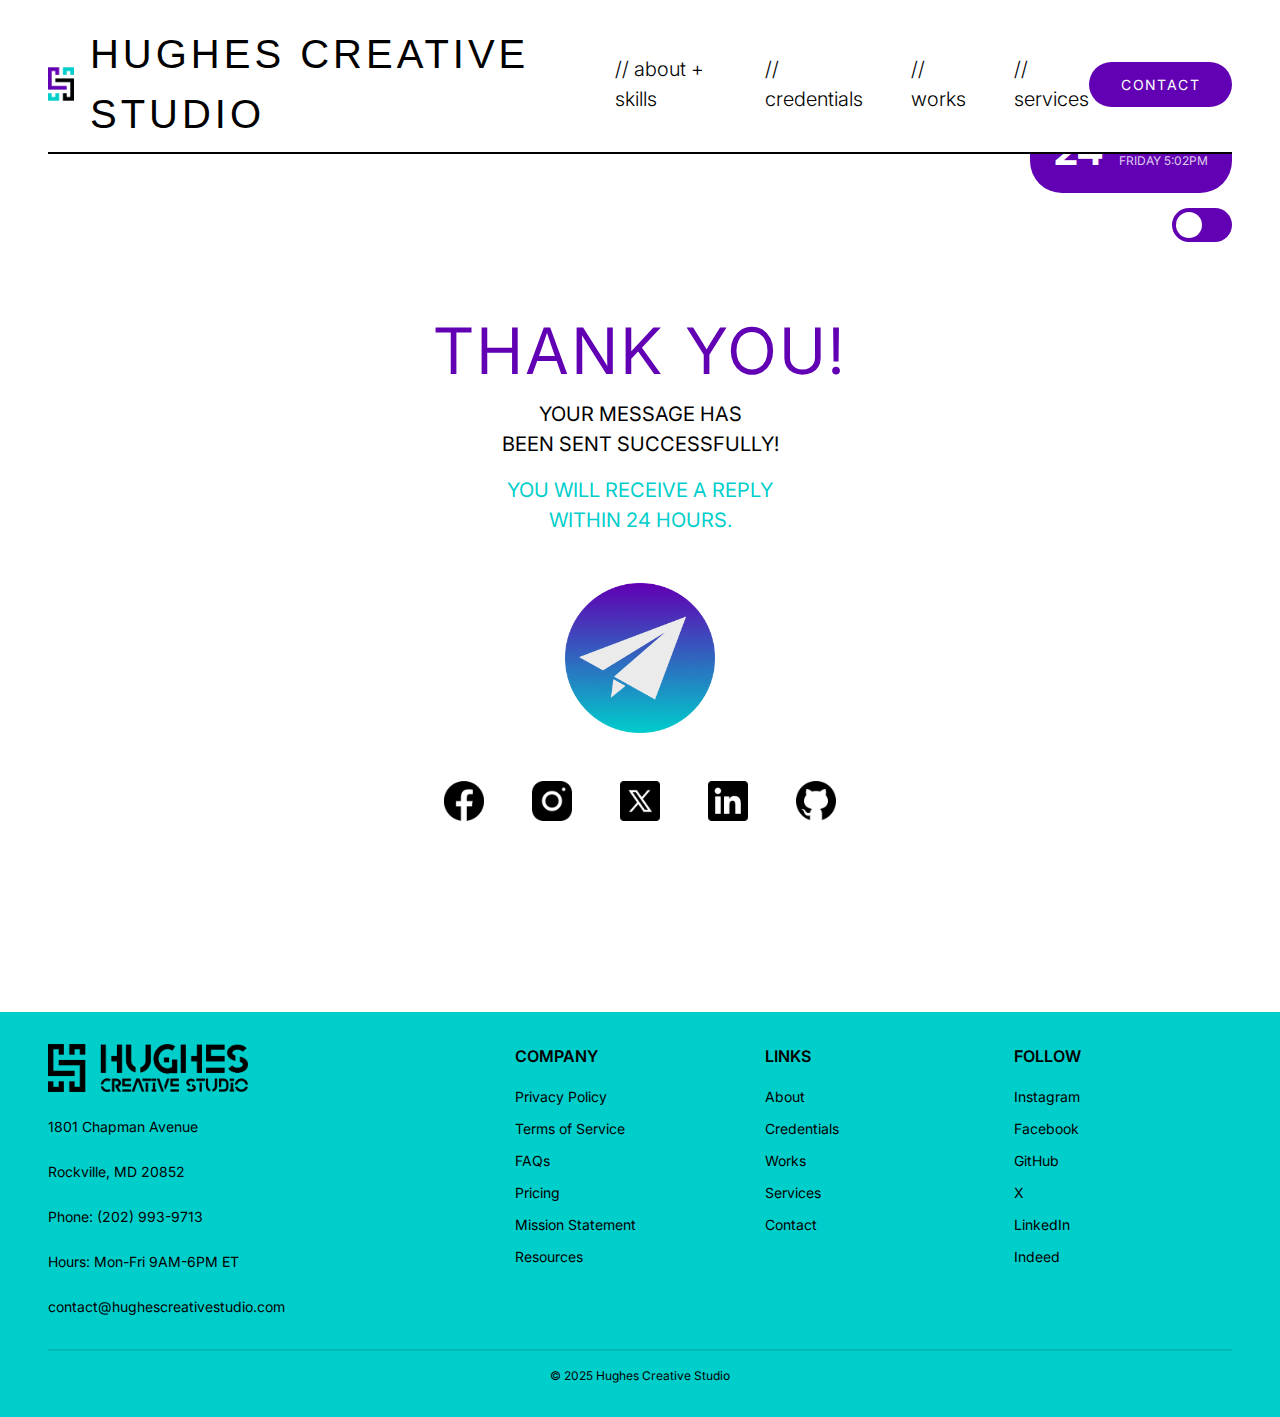
<file: pages/thank-you.html>
<!DOCTYPE html>
<html lang="en">

<head>
    <meta charset="UTF-8">
    <meta name="viewport" content="width=device-width, initial-scale=1.0">

    <!-- SEO Specific Tags -->
    <title>Thank You | Message Received | Hughes Creative Studio</title>
    <meta name="description"
        content="Thank you for contacting Hughes Creative Studio. Your message has been received and we'll respond within 24 hours.">

    <!-- Canonical Tag -->
    <link rel="canonical" href="https://www.hughescreativestudio.com/pages/thank-you.html">

    <!-- Open Graph Tags -->
    <meta property="og:title" content="Thank You | Message Received | Hughes Creative Studio">
    <meta property="og:description"
        content="Thank you for contacting Hughes Creative Studio. Your message has been received and we'll get back to you within 24 hours.">
    <meta property="og:type" content="website">
    <meta property="og:url" content="https://www.hughescreativestudio.com/pages/thank-you.html">
    <meta property="og:image" content="https://www.hughescreativestudio.com/assets/images/hcs-logos/og-image.jpg">
    <meta property="og:image:width" content="1200">
    <meta property="og:image:height" content="630">

    <!-- Twitter Card Tags -->
    <meta name="twitter:card" content="summary_large_image">
    <meta name="twitter:title" content="Thank You | Message Received | Hughes Creative Studio">
    <meta name="twitter:description"
        content="Thank you for contacting Hughes Creative Studio. We've received your message and will respond soon.">
    <meta name="twitter:image" content="https://www.hughescreativestudio.com/assets/images/hcs-logos/twitter-image.jpg">

    <!-- Schema Markup -->
    <script type="application/ld+json">
        {
            "@context": "https://schema.org",
            "@type": "WebPage",
            "name": "Thank You | Message Received | Hughes Creative Studio",
            "url": "https://www.hughescreativestudio.com/pages/thank-you.html",
            "description": "Thank you for contacting Hughes Creative Studio. Your message has been received and we'll respond within 24 hours.",
            "isPartOf": {
              "@type": "WebSite",
              "name": "Hughes Creative Studio",
              "url": "https://www.hughescreativestudio.com"
            },
            "publisher": {
              "@type": "Organization",
              "name": "Hughes Creative Studio",
              "logo": {
                "@type": "ImageObject",
                "url": "https://www.hughescreativestudio.com/assets/images/hcs-logos/hcs-horizontal-logo-dark.svg",
                "width": "280",
                "height": "60"
              },
              "address": {
                "@type": "PostalAddress",
                "streetAddress": "1801 Chapman Avenue",
                "addressLocality": "Rockville",
                "addressRegion": "MD",
                "postalCode": "20852",
                "addressCountry": "US"
              },
              "telephone": "(202) 993-9713",
              "email": "contact@hughescreativestudio.com",
              "openingHours": "Mo,Tu,We,Th,Fr 09:00-18:00",
              "sameAs": [
                "https://www.instagram.com/hughescreativestudio/",
                "https://www.facebook.com/people/Hughes-Creative-Studio/61571989897738/",
                "https://github.com/Hughes-Creative-Studio",
                "https://x.com/hghscrtvstudio",
                "https://www.linkedin.com/in/devon-hughes-developer/"
              ]
            },
            "breadcrumb": {
              "@type": "BreadcrumbList",
              "itemListElement": [
                {
                  "@type": "ListItem",
                  "position": 1,
                  "name": "Home",
                  "item": "https://www.hughescreativestudio.com/pages/home.html"
                },
                {
                  "@type": "ListItem",
                  "position": 2,
                  "name": "Contact",
                  "item": "https://www.hughescreativestudio.com/pages/contact.html"
                },
                {
                  "@type": "ListItem",
                  "position": 3,
                  "name": "Thank You",
                  "item": "https://www.hughescreativestudio.com/pages/thank-you.html"
                }
              ]
            }
          }
    </script>

    <!-- Rest of the head content remains the same -->
    <!-- Favicon -->
    <link rel="icon" type="image/png" sizes="16x16" href="/assets/favicon-16x16.png">
    <link rel="icon" type="image/png" sizes="32x32" href="/assets/favicon-32x32.png">
    <link rel="icon" type="image/png" sizes="192x192" href="/assets/android-chrome-192x192.png">
    <link rel="icon" type="image/png" sizes="512x512" href="/assets/android-chrome-512x512.png">
    <link rel="apple-touch-icon" sizes="180x180" href="/assets/apple-touch-icon.png">

    <!-- Fonts -->
    <link rel="preconnect" href="https://fonts.googleapis.com">
    <link rel="preconnect" href="https://fonts.gstatic.com" crossorigin>
    <link
        href="https://fonts.googleapis.com/css2?family=Inter:ital,opsz,wght@0,14..32,100..900;1,14..32,100..900&display=swap"
        rel="stylesheet">
    <link href="https://fonts.cdnfonts.com/css/modera" rel="stylesheet">

    <!-- Customization -->
    <link rel="stylesheet" href="/css/styles.css">
    <script src="/js/script.js" defer></script>
</head>
<body class="landing">
    <header>
        <!-- logo -->
        <div>
            <a href="/pages/home.html">
                <img src="/assets/images/hcs-logos/loader-logo-dark.svg" alt="Hughes Creative Studio" class="logo-dark">
                <img src="/assets/images/hcs-logos/loader-logo-light.svg" alt="Hughes Creative Studio" class="logo-light">
            </a>
            <a href="/pages/home.html">hughes creative studio</a>
        </div>
        <!-- mobile menu button -->
        <button class="mobile-menu-btn">
            <span></span>
            <span></span>
            <span></span>
        </button>
        <!-- navigation -->
        <div>
            <nav>
                <ul>
                    <li><a href="/pages/about.html">// about + skills</a></li>
                    <li><a href="/pages/credentials.html">// credentials</a></li>
                    <li><a href="/pages/works.html">// works</a></li>
                    <li><a href="/pages/services.html">// services</a></li>
                </ul>
            </nav>
        </div>
        <!-- contact -->
        <div>
            <a href="/pages/contact.html">
                <button class="btn-primary">contact</button>
            </a>
        </div>
    </header>
    <!-- Add overlay for mobile menu -->
    <div class="nav-overlay"></div>
    <!-- date and time -->
    <div class="date-time">
        <span class="day">23</span>
        <div class="date-details">
            <span class="month">JANUARY</span>
            <span class="time">THURSDAY 2:15PM</span>
        </div>
    </div>
    <!-- theme toggle -->
    <div class="theme-toggle">
        <label class="theme-switch">
            <input type="checkbox">
            <span class="slider"></span>
        </label>
    </div>

    <main class="thank-you-page">
        <div class="thank-you-message">
            <h2>THANK YOU!</h2>
            <p class="sent-message">YOUR MESSAGE HAS<br>BEEN SENT SUCCESSFULLY!</p>
            <p class="reply-message">YOU WILL RECEIVE A REPLY<br>WITHIN 24 HOURS.</p>
            <div class="paper-plane-container">
                <img src="/assets/images/contact-icons/paper-plane.svg" alt="Paper plane" class="paper-plane">
            </div>
            <div class="social-links">
                <a href="https://www.facebook.com/people/Hughes-Creative-Studio/61571989897738/" class="social-icon" target="_blank" rel="noopener noreferrer" aria-label="Facebook">
                    <img src="/assets/images/social-icons/facebook-icon.svg" alt="Facebook" class="logo-light">
                    <img src="/assets/images/social-icons/facebook-icon-dark.svg" alt="Facebook dark" class="logo-dark">
                </a>
                <a href="https://www.instagram.com/hughescreativestudio/" class="social-icon" target="_blank" rel="noopener noreferrer" aria-label="Instagram">
                    <img src="/assets/images/social-icons/instagram-icon.svg" alt="Instagram" class="logo-light">
                    <img src="/assets/images/social-icons/instagram-icon-dark.svg" alt="Instagram dark" class="logo-dark">
                </a>
                <a href="https://x.com/hghscrtvstudio" class="social-icon" target="_blank" rel="noopener noreferrer" aria-label="Twitter">
                    <img src="/assets/images/social-icons/x-icon.svg" alt="Twitter" class="logo-light">
                    <img src="/assets/images/social-icons/x-icon-dark.svg" alt="Twitter dark" class="logo-dark">
                </a>
                <a href="https://www.linkedin.com/in/devon-hughes-developer/" class="social-icon" target="_blank" rel="noopener noreferrer" aria-label="LinkedIn">
                    <img src="/assets/images/social-icons/linkedin-icon.svg" alt="LinkedIn" class="logo-light">
                    <img src="/assets/images/social-icons/linkedin-icon-dark.svg" alt="LinkedIn dark" class="logo-dark">
                </a>
                <a href="https://github.com/Hughes-Creative-Studio" class="social-icon" target="_blank" rel="noopener noreferrer" aria-label="GitHub">
                    <img src="/assets/images/social-icons/github-icon.svg" alt="GitHub" class="logo-light">
                    <img src="/assets/images/social-icons/github-icon-dark.svg" alt="GitHub dark" class="logo-dark">
                </a>
            </div>
        </div>
    </main>

    <footer>
        <div class="footer-content">
            <div class="footer-info">
                <div class="footer-logo">
                    <img src="/assets/images/hcs-logos/hcs-horizontal-logo-black.svg" alt="Hughes Creative Studio">
                </div>
                <p>1801 Chapman Avenue</p>
                <p>Rockville, MD 20852</p>
                <p>Phone: (202) 993-9713</p>
                <p>Hours: Mon-Fri 9AM-6PM ET</p>
                <p>contact@hughescreativestudio.com</p>
            </div>
            
            <div class="footer-links">
                <h3>COMPANY</h3>
                <ul>
                    <li><a href="/pages/privacy-policy.html">Privacy Policy</a></li>
                    <li><a href="/pages/terms.html">Terms of Service</a></li>
                    <li><a href="/pages/faqs.html">FAQs</a></li>
                    <li><a href="/pages/pricing.html">Pricing</a></li>
                    <li><a href="/pages/mission.html">Mission Statement</a></li>
                    <li><a href="/pages/resources.html">Resources</a></li>
                </ul>
            </div>
    
            <div class="footer-links">
                <h3>LINKS</h3>
                <ul>
                    <li><a href="/pages/about.html">About</a></li>
                    <li><a href="/pages/credentials.html">Credentials</a></li>
                    <li><a href="/pages/works.html">Works</a></li>
                    <li><a href="/pages/services.html">Services</a></li>
                    <li><a href="/pages/contact.html">Contact</a></li>
                </ul>
            </div>
    
            <div class="footer-social">
                <h3>FOLLOW</h3>
                <ul>
                    <li><a href="https://www.instagram.com/hughescreativestudio/" target="_blank">Instagram</a></li>
                    <li><a href="https://www.facebook.com/people/Hughes-Creative-Studio/61571989897738/" target="_blank">Facebook</a></li>
                    <li><a href="https://github.com/Hughes-Creative-Studio" target="_blank">GitHub</a></li>
                    <li><a href="https://x.com/hghscrtvstudio" target="_blank">X</a></li>
                    <li><a href="https://www.linkedin.com/in/devon-hughes-developer/" target="_blank">LinkedIn</a></li>
                    <li><a href="https://profile.indeed.com/?hl=en_US&co=US&from=gnav-jobseeker-profile--profile-one-frontend" target="_blank">Indeed</a></li>
                </ul>
            </div>
        </div>
        <div class="copyright">
            © 2025 Hughes Creative Studio
        </div>
    </footer>
</body>
</html>
</file>
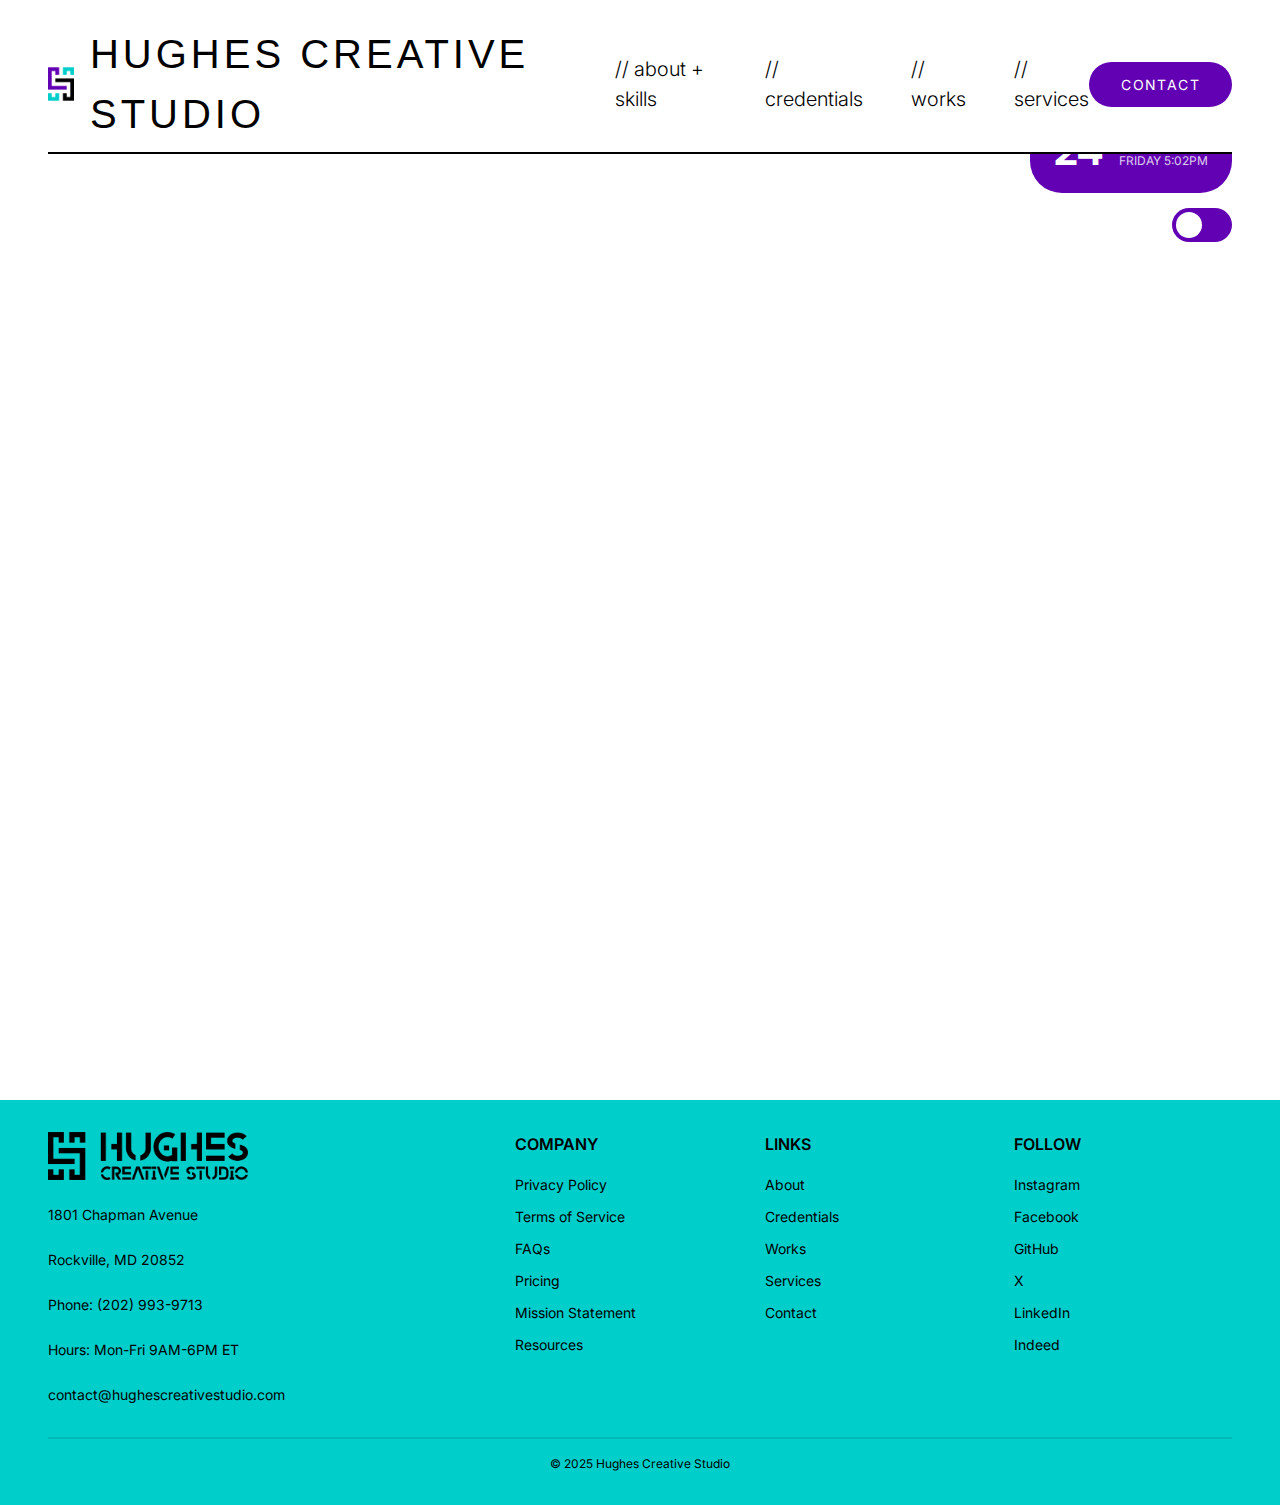
<file: pages/works.html>
<!DOCTYPE html>
<html lang="en">

<head>
    <meta charset="UTF-8">
    <meta name="viewport" content="width=device-width, initial-scale=1.0">

    <!-- SEO Specific Tags -->
    <title>Devon Hughes Portfolio | Web Design & Development Projects</title>
    <meta name="description"
        content="Explore Devon Hughes' professional portfolio featuring web development projects, graphic design work, and UX/UI case studies. View samples of responsive websites, branding, and digital experiences.">

    <!-- Canonical Tag -->
    <link rel="canonical" href="https://www.hughescreativestudio.com/pages/works.html">

    <!-- Open Graph Tags -->
    <meta property="og:title" content="Devon Hughes' Web Design & Development Portfolio">
    <meta property="og:description"
        content="Browse Devon Hughes' professional portfolio featuring responsive websites, graphic design projects, and UX/UI work.">
    <meta property="og:type" content="website">
    <meta property="og:url" content="https://www.hughescreativestudio.com/pages/works.html">
    <meta property="og:image" content="https://www.hughescreativestudio.com/assets/images/hcs-logos/og-image.jpg">
    <meta property="og:image:width" content="1200">
    <meta property="og:image:height" content="630">

    <!-- Twitter Card Tags -->
    <meta name="twitter:card" content="summary_large_image">
    <meta name="twitter:title" content="Hughes Creative Studio | Web Design & Branding">
    <meta name="twitter:description" content="Professional design and development services to elevate your brand.">
    <meta name="twitter:image" content="https://www.hughescreativestudio.com/assets/images/hcs-logos/twitter-image.jpg">

    <!-- Schema Markup -->
    <script type="application/ld+json">
            {
              "@context": "https://schema.org",
              "@type": "CollectionPage",
              "name": "Devon Hughes Portfolio | Web Design & Development Projects",
              "url": "https://www.hughescreativestudio.com/pages/works.html",
              "description": "Explore Devon Hughes' professional portfolio featuring web development projects, graphic design work, and UX/UI case studies.",
              "isPartOf": {
                "@type": "WebSite",
                "name": "Hughes Creative Studio",
                "url": "https://www.hughescreativestudio.com"
              },
              "publisher": {
                "@type": "Organization",
                "name": "Hughes Creative Studio",
                "logo": {
                  "@type": "ImageObject",
                  "url": "https://www.hughescreativestudio.com/assets/images/hcs-logos/hcs-horizontal-logo-dark.svg",
                  "width": "280",
                  "height": "60"
                }
              },
              "mainEntity": {
                "@type": "ItemList",
                "itemListElement": [
                  {
                    "@type": "ListItem",
                    "position": 1,
                    "item": {
                      "@type": "CreativeWork",
                      "name": "Space Tourism",
                      "creator": {
                        "@type": "Person",
                        "name": "Devon Hughes"
                      },
                      "keywords": ["web development", "responsive design", "space themed website"]
                    }
                  },
                  {
                    "@type": "ListItem",
                    "position": 2,
                    "item": {
                      "@type": "CreativeWork",
                      "name": "Signup Form",
                      "creator": {
                        "@type": "Person",
                        "name": "Devon Hughes"
                      },
                      "keywords": ["web development", "form design", "user interface"]
                    }
                  },
                  {
                    "@type": "ListItem",
                    "position": 3,
                    "item": {
                      "@type": "CreativeWork",
                      "name": "Bookmark Landing Page",
                      "creator": {
                        "@type": "Person",
                        "name": "Devon Hughes"
                      },
                      "keywords": ["web development", "landing page", "conversion optimization"]
                    }
                  },
                  {
                    "@type": "ListItem",
                    "position": 4,
                    "item": {
                      "@type": "CreativeWork",
                      "name": "Hardrada Collection",
                      "creator": {
                        "@type": "Person",
                        "name": "Devon Hughes"
                      },
                      "keywords": ["graphic design", "collection", "visual design"]
                    }
                  }
                ]
              },
              "breadcrumb": {
                "@type": "BreadcrumbList",
                "itemListElement": [
                  {
                    "@type": "ListItem",
                    "position": 1,
                    "name": "Home",
                    "item": "https://www.hughescreativestudio.com/pages/home.html"
                  },
                  {
                    "@type": "ListItem",
                    "position": 2,
                    "name": "Works",
                    "item": "https://www.hughescreativestudio.com/pages/works.html"
                  }
                ]
              }
            }
            </script>

    <!-- Favicon -->
    <link rel="icon" type="image/png" sizes="16x16" href="/assets/favicon-16x16.png">
    <link rel="icon" type="image/png" sizes="32x32" href="/assets/favicon-32x32.png">
    <link rel="icon" type="image/png" sizes="192x192" href="/assets/android-chrome-192x192.png">
    <link rel="icon" type="image/png" sizes="512x512" href="/assets/android-chrome-512x512.png">
    <link rel="apple-touch-icon" sizes="180x180" href="/assets/apple-touch-icon.png">

    <!-- Fonts -->
    <link rel="preconnect" href="https://fonts.googleapis.com">
    <link rel="preconnect" href="https://fonts.gstatic.com" crossorigin>
    <link
        href="https://fonts.googleapis.com/css2?family=Inter:ital,opsz,wght@0,14..32,100..900;1,14..32,100..900&display=swap"
        rel="stylesheet">
    <link href="https://fonts.cdnfonts.com/css/modera" rel="stylesheet">

    <!-- Customization -->
    <link rel="stylesheet" href="/css/styles.css">
    <script src="/js/script.js" defer></script>
</head>
<body class="landing">
    <header>
        <!-- logo -->
        <div>
            <a href="/pages/home.html">
                <img src="/assets/images/hcs-logos/loader-logo-dark.svg" alt="Hughes Creative Studio" class="logo-dark">
                <img src="/assets/images/hcs-logos/loader-logo-light.svg" alt="Hughes Creative Studio" class="logo-light">
            </a>
            <a href="/pages/home.html">hughes creative studio</a>
        </div>
        <!-- mobile menu button -->
        <button class="mobile-menu-btn">
            <span></span>
            <span></span>
            <span></span>
        </button>
        <!-- navigation -->
        <div>
            <nav>
                <ul>
                    <li><a href="/pages/about.html">// about + skills</a></li>
                    <li><a href="/pages/credentials.html">// credentials</a></li>
                    <li><a href="/pages/works.html">// works</a></li>
                    <li><a href="/pages/services.html">// services</a></li>
                </ul>
            </nav>
        </div>
        <!-- contact -->
        <div>
            <a href="/pages/contact.html">
                <button class="btn-primary">contact</button>
            </a>
        </div>
    </header>
    <!-- Add overlay for mobile menu -->
    <div class="nav-overlay"></div>
    <!-- date and time -->
    <div class="date-time">
        <span class="day">23</span>
        <div class="date-details">
            <span class="month">JANUARY</span>
            <span class="time">THURSDAY 2:15PM</span>
        </div>
    </div>
    <!-- theme toggle -->
    <div class="theme-toggle">
        <label class="theme-switch">
            <input type="checkbox">
            <span class="slider"></span>
        </label>
    </div>
    <!-- Main Content -->
    <main class="works-container">
        <!-- Title Section -->
        <div class="works-title">
            <h1>my works<br>(in progress)</h1>
            <div class="title-gradient"></div>
        </div>
    
        <!-- Portfolio Grid -->
        <div class="portfolio-grid">
            <!-- Development Section -->
            <div class="portfolio-section development">
                <h2 class="section-title">development</h2>
                <div class="project-links">
                    <a href="#" class="project-link" data-category="development" data-project="space-tourism">
                        <span>SPACE TOURISM</span>
                        <div class="link-hover-effect"></div>
                    </a>
                    <a href="#" class="project-link" data-category="development" data-project="e-commerce">
                        <span>E-COMMERCE (COMING SOON)</span>
                        <div class="link-hover-effect"></div>
                    </a>
                    <a href="#" class="project-link" data-category="development" data-project="signup-form">
                        <span>SIGNUP FORM</span>
                        <div class="link-hover-effect"></div>
                    </a>
                    <a href="#" class="project-link" data-category="development" data-project="bookmark-landing-page">
                        <span>BOOKMARK LANDING PAGE</span>
                        <div class="link-hover-effect"></div>
                    </a>
                </div>
            </div>
    
            <!-- Designs Section -->
            <div class="portfolio-section designs">
                <h2 class="section-title">designs</h2>
                <div class="project-links">
                    <a href="#" class="project-link" data-category="designs" data-project="design-1">
                        <span>HARDRADA COLLECTION</span>
                        <div class="link-hover-effect"></div>
                    </a>
                    <a href="#" class="project-link" data-category="designs" data-project="design-2">
                        <span>DESIGN 2</span>
                        <div class="link-hover-effect"></div>
                    </a>
                    <a href="#" class="project-link" data-category="designs" data-project="design-3">
                        <span>DESIGN 3</span>
                        <div class="link-hover-effect"></div>
                    </a>
                    <a href="#" class="project-link" data-category="designs" data-project="design-4">
                        <span>DESIGN 4</span>
                        <div class="link-hover-effect"></div>
                    </a>
                </div>
            </div>
        </div>
    
        <!-- Project Preview Modal -->
        <div class="project-modal">
            <div class="modal-content">
                <button class="modal-close">&times;</button>
                <div class="modal-body"></div>
            </div>
        </div>
    </main>

    <footer>
        <div class="footer-content">
            <div class="footer-info">
                <div class="footer-logo">
                    <img src="/assets/images/hcs-logos/hcs-horizontal-logo-black.svg" alt="Hughes Creative Studio">
                </div>
                <p>1801 Chapman Avenue</p>
                <p>Rockville, MD 20852</p>
                <p>Phone: (202) 993-9713</p>
                <p>Hours: Mon-Fri 9AM-6PM ET</p>
                <p>contact@hughescreativestudio.com</p>
            </div>
            
            <div class="footer-links">
                <h3>COMPANY</h3>
                <ul>
                    <li><a href="/pages/privacy-policy.html">Privacy Policy</a></li>
                    <li><a href="/pages/terms.html">Terms of Service</a></li>
                    <li><a href="/pages/faqs.html">FAQs</a></li>
                    <li><a href="/pages/pricing.html">Pricing</a></li>
                    <li><a href="/pages/mission.html">Mission Statement</a></li>
                    <li><a href="/pages/resources.html">Resources</a></li>
                </ul>
            </div>
    
            <div class="footer-links">
                <h3>LINKS</h3>
                <ul>
                    <li><a href="/pages/about.html">About</a></li>
                    <li><a href="/pages/credentials.html">Credentials</a></li>
                    <li><a href="/pages/works.html">Works</a></li>
                    <li><a href="/pages/services.html">Services</a></li>
                    <li><a href="/pages/contact.html">Contact</a></li>
                </ul>
            </div>
    
            <div class="footer-social">
                <h3>FOLLOW</h3>
                <ul>
                    <li><a href="https://www.instagram.com/hughescreativestudio/" target="_blank">Instagram</a></li>
                    <li><a href="https://www.facebook.com/people/Hughes-Creative-Studio/61571989897738/" target="_blank">Facebook</a></li>
                    <li><a href="https://github.com/Hughes-Creative-Studio" target="_blank">GitHub</a></li>
                    <li><a href="https://x.com/hghscrtvstudio" target="_blank">X</a></li>
                    <li><a href="https://www.linkedin.com/in/devon-hughes-developer/" target="_blank">LinkedIn</a></li>
                    <li><a href="https://profile.indeed.com/?hl=en_US&co=US&from=gnav-jobseeker-profile--profile-one-frontend" target="_blank">Indeed</a></li>
                </ul>
            </div>
        </div>
        <div class="copyright">
            © 2025 Hughes Creative Studio
        </div>
    </footer>
</body>
</html>
</file>
<file: css/styles.css>
@import url('https://fonts.googleapis.com/css2?family=Inter:ital,opsz,wght@0,14..32,100..900;1,14..32,100..900&display=swap');
@import url('https://fonts.cdnfonts.com/css/modera');

/* =================
   Custom Properties   
   ================= */
:root {
    /* Colors */
    --clr-primary: #6200b3;    /* Purple */
    --clr-secondary: #00cecb;  /* Turquoise */
    --clr-dark: #000000;       /* Black */
    --clr-light: #EBEBEB;      /* Light gray */
    --clr-white: #FFFFFF;      /* White */

    /* RGB versions for opacity/transparency */
    --clr-primary-rgb: 98, 0, 179;
    --clr-secondary-rgb: 0, 206, 203;
    --clr-dark-rgb: 0, 0, 0;
    --clr-light-rgb: 235, 235, 235;
    --clr-white-rgb: 255, 255, 255;

    /* Font sizes - using clamp for responsive scaling */
    --fs-900: clamp(2.5rem, 5vw + 1rem, 4rem);
    --fs-800: clamp(2rem, 4vw + 1rem, 3.5rem);
    --fs-700: clamp(1.75rem, 3vw + 1rem, 3rem);
    --fs-600: clamp(1.5rem, 2vw + 1rem, 2.5rem);
    --fs-500: 1.25rem;
    --fs-400: 1rem;
    --fs-300: 0.875rem;
    --fs-200: 0.75rem;

    /* Font families */
    --ff-primary: "Inter", sans-serif;
    --ff-secondary: "Modera", sans-serif;

    /* Spacing */
    --spacing-xs: 0.25rem;
    --spacing-sm: 0.5rem;
    --spacing-md: 1rem;
    --spacing-lg: 2rem;
    --spacing-xl: 4rem;
}

/* =================
   Reset               
   ================= */

/* Box sizing reset */
*,
*::before,
*::after {
    box-sizing: border-box;
    margin: 0;
    padding: 0;
}

/* Reset margins */
body,
h1,
h2,
h3,
h4,
h5,
h6,
p,
figure,
picture {
    margin: 0;
}

/* Reset headings and paragraph */
h1,
h2,
h3,
h4,
h5,
h6,
p {
    font-weight: 400;
}

/* Make images easier to work with */
img,
picture {
    max-width: 100%;
    display: block;
}

/* Form elements inherit fonts */
input,
button,
textarea,
select {
    font: inherit;
    border: none;
    outline: none;
}

/* Reset links */
a {
    color: inherit;
    text-decoration: none;
}

/* Reset lists */
ul,
ol {
    list-style: none;
    padding: 0;
    margin: 0;
}

/* Base body styles */
body {
    font-family: var(--ff-primary);
    font-size: var(--fs-400);
    line-height: 1.5;
    min-height: 100vh;
    background-color: var(--clr-dark);
    color: var(--clr-white);
    overflow-x: hidden;
}

/* Accessibility - Reduce motion */
@media (prefers-reduced-motion: reduce) {
    *,
    *::before,
    *::after {
        animation-duration: 0.01ms !important;
        animation-iteration-count: 1 !important;
        transition-duration: 0.01ms !important;
        scroll-behavior: auto !important;
    }
}

/* =================
   Utility Classes     
   ================= */

/* Display utilities */
.d-block { display: block; }
.d-none { display: none; }
.d-flex { display: flex; }
.d-grid { display: grid; }

/* Flex utilities */
.flex {
    display: flex;
    gap: var(--gap, 1rem);
}

.flex-column { flex-direction: column; }
.items-center { align-items: center; }
.justify-center { justify-content: center; }

/* Grid utilities */
.grid {
    display: grid;
    gap: var(--gap, 1rem);
}

/* Container */
.container {
    width: 90%;
    max-width: 1200px;
    margin-inline: auto;
    padding-inline: 2em;
}

/* Text alignment */
.text-center { text-align: center; }
.text-left { text-align: left; }
.text-right { text-align: right; }

/* Text transform */
.uppercase { text-transform: uppercase; }
.lowercase { text-transform: lowercase; }
.capitalize { text-transform: capitalize; }

/* Visibility */
.hidden {
    opacity: 0;
    visibility: hidden;
}

.visible {
    opacity: 1;
    visibility: visible;
}

/* Screen reader only */
.sr-only {
    position: absolute;
    width: 1px;
    height: 1px;
    padding: 0;
    margin: -1px;
    overflow: hidden;
    clip: rect(0, 0, 0, 0);
    white-space: nowrap;
    border: 0;
}

/* Typography utilities */
.ff-primary { font-family: var(--ff-primary); }
.ff-secondary { font-family: var(--ff-secondary); }

.fs-900 { font-size: var(--fs-900); }
.fs-800 { font-size: var(--fs-800); }
.fs-700 { font-size: var(--fs-700); }
.fs-600 { font-size: var(--fs-600); }
.fs-500 { font-size: var(--fs-500); }
.fs-400 { font-size: var(--fs-400); }
.fs-300 { font-size: var(--fs-300); }
.fs-200 { font-size: var(--fs-200); }

/* Color utilities */
.text-primary { color: var(--clr-primary); }
.text-secondary { color: var(--clr-secondary); }
.text-dark { color: var(--clr-dark); }
.text-light { color: var(--clr-light); }
.text-white { color: var(--clr-white); }

.bg-primary { background-color: var(--clr-primary); }
.bg-secondary { background-color: var(--clr-secondary); }
.bg-dark { background-color: var(--clr-dark); }
.bg-light { background-color: var(--clr-light); }
.bg-white { background-color: var(--clr-white); }

/* Spacing utilities */
.m-1 { margin: var(--spacing-md); }
.m-2 { margin: var(--spacing-lg); }
.m-3 { margin: var(--spacing-xl); }

.p-1 { padding: var(--spacing-md); }
.p-2 { padding: var(--spacing-lg); }
.p-3 { padding: var(--spacing-xl); }

/* Transition utilities */
.transition-all {
    transition: all 0.3s ease;
}

.transition-opacity {
    transition: opacity 0.3s ease;
}

.transition-transform {
    transition: transform 0.3s ease;
}


/* =================
   Theme Toggle     
   ================= */
.theme-toggle {
    position: fixed;
    top: 13rem;
    right: 3rem;
    z-index: 999;
}

/* Toggle switch base */
.theme-switch {
    position: relative;
    display: inline-block;
    width: 60px;
    height: 34px;
}

/* Hide default HTML checkbox */
.theme-switch input {
    opacity: 0;
    width: 0;
    height: 0;
}

/* The slider */
.slider {
    position: absolute;
    cursor: pointer;
    top: 0;
    left: 0;
    right: 0;
    bottom: 0;
    background-color: var(--clr-primary);
    transition: .4s;
    border-radius: 34px;
}

.slider:before {
    position: absolute;
    content: "";
    height: 26px;
    width: 26px;
    left: 4px;
    bottom: 4px;
    background-color: var(--clr-white);
    transition: .4s;
    border-radius: 50%;
}

/* Checked state */
input:checked + .slider {
    background-color: var(--clr-secondary);
}

input:checked + .slider:before {
    transform: translateX(26px);
}

/* Focus styles */
input:focus + .slider {
    box-shadow: 0 0 1px var(--clr-secondary);
}

/* Base theme styles - override system preferences */
body {
    background-color: var(--clr-dark);
    color: var(--clr-white);
    transition: background-color 0.3s ease, color 0.3s ease;
}

body.light-theme {
    background-color: var(--clr-white) !important;
    color: var(--clr-dark) !important;
}

/* Initial logo states */
.logo-light {
    display: none;
}

.logo-dark {
    display: block;
}


/* Responsive adjustments */
@media (max-width: 768px) {
    .theme-toggle {
        top: 1rem;
        right: 1rem;
    }
}


/* =================
   Loader Styles     
   ================= */
.loader-container {
    min-height: 100vh;
    min-width: 100vw;
    display: flex;
    justify-content: center;
    align-items: center;
    padding: 2rem;
}

.loader-content {
    display: flex;
    flex-direction: column;
    align-items: center;
    gap: 2rem;
    max-width: 1440px;
    width: 100%;
    padding: 4rem;
    transition: opacity 0.5s ease-out;
    text-align: center;
}

.loader-content.fade-out {
    opacity: 0;
}

/* Logo animation */
.loader-content img {
    width: 25rem;
    height: auto;
    max-width: 200px;
    animation: pulse 2s infinite ease-in-out;
}

/* Progress bar styles and animation */
.progress-bar {
    width: 200px;
    height: 4px;
    background: rgba(var(--clr-light-rgb), 0.1);
    border-radius: 2px;
    overflow: hidden;
    margin: 0 auto;
}

.progress {
    width: 0%;
    height: 100%;
    background: linear-gradient(90deg,
            var(--clr-primary),
            var(--clr-secondary));
    background-size: 200% 100%;
    animation: gradient 2s linear infinite;
}

.percentage {
    display: block;
    text-align: center;
    margin-top: 0.5rem;
}

/* Welcome text animation */
.welcome-text {
    opacity: 0;
    transition: opacity 3s ease;
    font-family: var(--ff-secondary);
    font-size: var(--fs-900);
    letter-spacing: 1rem;
    text-align: center;
    background: linear-gradient(90deg, var(--clr-primary), var(--clr-secondary));
    -webkit-background-clip: text;
    background-clip: text;
    -webkit-text-fill-color: transparent;
    display: block;
    margin: 0 auto;
}

.welcome-text.show {
    opacity: 1;
}

/* Animation keyframes */
@keyframes pulse {
    0% { transform: scale(1); }
    50% { transform: scale(1.05); }
    100% { transform: scale(1); }
}

@keyframes gradient {
    0% { background-position: 200% 0; }
    100% { background-position: -200% 0; }
}


/* =================
   Media Queries     
   ================= */

/* Dark/Light mode */
@media (prefers-color-scheme: dark) {
    .logo-light { display: none; }
    .logo-dark { display: block; }
}

@media (prefers-color-scheme: light) {
    .logo-light { display: block; }
    .logo-dark { display: none; }
}

/* Responsive adjustments */
@media (max-width: 768px) {
    .loader-content {
        padding: 2rem;
        gap: 1.5rem;
    }

    .progress-bar {
        width: 80%;
        max-width: 200px;
    }

    .welcome-text {
        font-size: var(--fs-900);
        letter-spacing: 0.5rem;
        /* Reduced letter spacing for mobile */
    }
}


/* =================
   Header Styles     
   ================= */
header {
    display: flex;
    justify-content: space-between;
    align-items: center;
    padding: 1.5rem 0rem .5rem;
    background-color: var(--clr-dark);
    color: var(--clr-white);
    border-bottom: 2px solid var(--clr-white);
    position: fixed;
    top: 0;
    left: 3rem;
    right: 3rem;
    z-index: 1001;
    transition: background-color 0.3s ease;
}

/* Logo container */
header > div:first-child {
    display: flex;
    align-items: center;
    gap: 1rem;
}

header img {
    height: 2.5rem;
    width: auto;
}

/* Style the logo link */
header > div:first-child > a:first-child {
    display: flex;
    align-items: center;
    height: 2.5rem; /* Match the original logo height */
}

header > div:first-child > a:first-child img {
    height: 100%;
    width: auto;
    transition: transform 0.3s ease;
}

/* Add hover effect for logo */
header > div:first-child > a:first-child:hover img {
    transform: scale(1.3);
}

header > div:first-child a {
    font-family: var(--ff-secondary);
    font-size: var(--fs-600);
    text-transform: uppercase;
    letter-spacing: 0.1em;
    color: var(--clr-white);
    transition: color 0.3s ease;
}

/* Navigation */
nav ul {
    display: flex;
    gap: 3rem;
    align-items: center;
    font-weight: 300;
}

nav a {
    font-family: var(--ff-primary);
    font-size: var(--fs-500);
    color: var(--clr-white);
    text-decoration: none;
    transition: color 0.3s ease, transform 0.5s ease;
    display: block;
}

/* Light theme header link color */
body.light-theme header > div:first-child a {
    color: var(--clr-dark);
}

/* Hover effect for both themes */
header > div:first-child a:hover,
body.light-theme header > div:first-child a:hover {
    color: var(--clr-secondary);
}

body.light-theme nav a {
    color: var(--clr-dark);
}

nav a:hover,
body.light-theme nav a:hover {
    color: var(--clr-secondary);
    transform: scale(1.3);
}

/* Contact button */
.btn-primary {
    background-color: var(--clr-primary);
    color: var(--clr-white);
    padding: 0.75rem 2rem;
    border-radius: 2rem;
    text-transform: uppercase;
    font-size: var(--fs-300);
    letter-spacing: 0.1em;
    border: none;
    cursor: pointer;
    transition: background-color 0.3s ease;
    white-space: nowrap;
}

.btn-primary:hover {
    background-color: var(--clr-secondary);
}

/* Mobile menu button - hidden by default */
.mobile-menu-btn {
    display: none;
    background: none;
    border: none;
    color: var(--clr-white);
    cursor: pointer;
    padding: 0.5rem;
    z-index: 1002;
}

.mobile-menu-btn span {
    display: block;
    width: 24px;
    height: 2px;
    background-color: var(--clr-white);
    margin: 5px 0;
    transition: 0.3s;
}

/* Tablet styles - 1024px and below */
@media (max-width: 1024px) {
    header {
        left: 1.5rem;
        right: 1.5rem;
        padding: 1rem 0;
    }

    nav ul {
        gap: 2rem;
        margin-right: 3rem;
    }

    nav a {
        font-size: var(--fs-400);
    }

    .btn-primary {
        padding: 0.6rem 1.5rem;
    }

    header > div:first-child a {
        font-size: var(--fs-500);
    }
}

/* Mobile styles - 768px and below */
@media (max-width: 768px) {
    header {
        left: 1rem;
        right: 1rem;
        padding: 0.75rem 0;
    }

    /* Show mobile menu button */
    .mobile-menu-btn {
        display: block;
    }

    header > div:first-child > a:first-child {
        height: 2.2rem;
    }
    
    /* Hide the text link but keep the logo link */
    header > div:first-child > a:last-child {
        display: none;
    }


    /* Mobile navigation styles */
    nav {
        position: fixed;
        top: 0;
        right: -100%;
        width: 80%;
        max-width: 300px;
        height: 100vh;
        background-color: var(--clr-dark);
        padding: 5rem 2rem;
        transition: right 0.3s ease;
        border-left: 4px solid var(--clr-primary);
        box-shadow: -5px 0 15px rgba(0, 0, 0, 0.1);
    }

    nav.active {
        right: 0;
    }

    nav ul {
        flex-direction: column;
        gap: 2rem;
        align-items: flex-start;
        margin-right: 0; /* Remove horizontal margin in mobile view */
        margin-bottom: 3rem; /* Add space below nav links in mobile menu */
    }

    nav a {
        font-size: var(--fs-500);
        width: 100%;
        padding: 0.5rem 0;
    }

    /* Adjust contact button */
    .btn-primary {
        padding: 0.5rem 1.25rem;
        font-size: var(--fs-200);
    }

    /* Mobile menu button active state */
    .mobile-menu-btn.active span:nth-child(1) {
        transform: rotate(45deg) translate(5px, 5px);
    }

    .mobile-menu-btn.active span:nth-child(2) {
        opacity: 0;
    }

    .mobile-menu-btn.active span:nth-child(3) {
        transform: rotate(-45deg) translate(7px, -7px);
    }
}

/* Small mobile styles - 480px and below */
@media (max-width: 480px) {
    header {
        left: 0.5rem;
        right: 0.5rem;
        padding: 0.5rem 0;
    }

    header > div:first-child > a:first-child {
        height: 2rem;
    }

    header img {
        height: 2rem;
    }

    .btn-primary {
        padding: 0.4rem 1rem;
        font-size: var(--fs-200);
    }

    nav {
        width: 100%;
        max-width: none;
    }
}

/* Theme-specific styles */
body.light-theme header {
    background-color: var(--clr-white);
    border-bottom-color: var(--clr-dark);
}

body.light-theme .mobile-menu-btn span {
    background-color: var(--clr-dark);
}

body.light-theme nav {
    background-color: var(--clr-white);
}

/* Overlay for mobile menu */
.nav-overlay {
    display: none;
    position: fixed;
    top: 0;
    left: 0;
    width: 100%;
    height: 100%;
    background-color: rgba(0, 0, 0, 0.5);
    z-index: 1000;
    opacity: 0;
    transition: opacity 0.3s ease;
}

.nav-overlay.active {
    display: block;
    opacity: 1;
}

/* Light theme modifications */
body.light-theme header {
    background-color: var(--clr-white);
    color: var(--clr-dark);
    border-bottom: 2px solid var(--clr-dark);
}

body.light-theme header p,
body.light-theme nav a {
    color: var(--clr-dark);
}


/* Logo visibility based on theme */
.logo-light {
    display: none;
}

body.light-theme .logo-light {
    display: block;
}

body.light-theme .logo-dark {
    display: none;
}

/* Responsive styles */
@media (max-width: 768px) {
    header {
        padding: 1rem;
    }

    nav ul {
        gap: 1rem;
    }

    .btn-primary {
        padding: 0.5rem 1.5rem;
    }
}


/* =================
   Date and Time     
   ================= */ 
.date-time {
    position: fixed;
    top: 6.8rem;
    right: 3rem;
    display: flex;
    align-items: center;
    gap: 1rem;
    padding: 0.75rem 1.5rem;
    background-color: var(--clr-primary);
    border-radius: 2rem;
    z-index: 1000;
}

.day {
    font-family: var(--ff-primary);
    font-size: var(--fs-600);
    font-weight: 700;
    color: var(--clr-white);
}

.date-details {
    display: flex;
    flex-direction: column;
    align-items: flex-start;
}

.month {
    font-family: var(--ff-primary);
    font-size: var(--fs-300);
    font-weight: 500;
    color: var(--clr-white);
}

.time {
    font-family: var(--ff-primary);
    font-size: var(--fs-200);
    color: var(--clr-white);
    opacity: 0.8;
}

/* Tablet adjustments */
@media (max-width: 1024px) {
    .date-time {
        top: 7rem;
        right: 1.5rem;
        padding: 0.6rem 1.25rem;
    }
    
    .day {
        font-size: var(--fs-500);
    }
    
    .month {
        font-size: var(--fs-200);
    }
    
    .time {
        font-size: var(--fs-200);
    }
}

/* Hide on mobile devices */
@media (max-width: 768px) {
    .date-time {
        display: none;
    }
}


/* =================
   Description     
   ================= */
.description {
    position: fixed;
    top: 6.3rem;
    left: 3rem;
    text-transform: uppercase;
}

/* Tablet adjustments */
@media (max-width: 1024px) {
    .description {
        top: 5.8rem;
        left: 1.5rem;
    }
}

/* Mobile adjustments */
@media (max-width: 768px) {
    .description {
        top: 5rem;
        left: 1rem;
        font-size: 0.9rem;
    }
    
    .date-time {
        top: 7rem;
    }
}

/* Small mobile adjustments */
@media (max-width: 480px) {
    .description {
        top: 5rem;
        left: 0.5rem;
        font-size: 0.85rem;
    }
}


/* =================
   Home Page     
   ================= */
main {
    min-height: 100vh;
    display: flex;
    flex-direction: column;
    justify-content: center;
    align-items: center;
    padding: 0 3rem;
    margin-top: 7rem;
}

.content-wrapper {
    text-align: center;
    max-width: 1200px;
    width: 100%;
    margin: 0 auto;
}

/* Logo Container Styles */
.logo-container {
    position: relative;
    width: 100%;
    height: 225px;
    margin-top: 5rem;
    margin-bottom: 5rem;
}

.logo-container img {
    position: absolute;
    left: 50%;
    top: 50%;
    transform: translate(-50%, -50%);
    max-width: 800px;
    width: 100%;
    opacity: 0;
    pointer-events: none;
    display: none;
}

/* Initial states - only show devon hughes logos */
.logo-container img[alt="devon-hughes-logo-dark"] {
    display: block;
    opacity: 1;
}

.logo-container img[alt="devon-hughes-logo-light"] {
    display: block;
    opacity: 0;
}

/* Hide HCS logos initially */
.logo-container img[alt="hcs-horizontal-logo-dark"],
.logo-container img[alt="hcs-horizontal-logo-light"] {
    display: none;
    opacity: 0;
}

/* Dark theme states */
body:not(.light-theme) .logo-container img[alt="devon-hughes-logo-dark"] {
    opacity: 1;
}

body:not(.light-theme) .logo-container img[alt="devon-hughes-logo-light"] {
    opacity: 0;
}

/* Light theme states */
body.light-theme .logo-container img[alt="devon-hughes-logo-dark"] {
    opacity: 0;
}

body.light-theme .logo-container img[alt="devon-hughes-logo-light"] {
    opacity: 1;
}

/* Animation states */
.logo-container img.fade-out {
    opacity: 0 !important;
}

.logo-container img.fade-in {
    opacity: 1 !important;
}

/* Elevate Your Brand Today */
.content-wrapper h2 {
    font-family: var(--ff-primary);
    font-size: 1.5rem;
    color: var(--clr-secondary);
    letter-spacing: 0.1em;
    opacity: 0;
    transform: translateY(20px);
    animation: fadeIn 0.8s ease-out forwards 1.2s;
}

/* Available for new projects */
.availability {
    font-family: var(--ff-primary);
    font-size: var(--fs-400);
    color: var(--clr-white);
    opacity: 0;
    margin-bottom: 2rem;
    transform: translateY(20px);
    animation: fadeIn 0.8s ease-out forwards 1.4s;
}

/* Get Started Button */
.btn-get-started {
    background-color: var(--clr-secondary);
    color: var(--clr-white);
    font-family: var(--ff-primary);
    font-size: var(--fs-500);
    text-transform: uppercase;
    letter-spacing: 0.1em;
    padding: 1.25rem 3.5rem;
    border-radius: 100vmax;
    border: none;
    cursor: pointer;
    margin-bottom: 7rem;
    transition: all 0.3s ease;
    opacity: 0;
    transform: translateY(20px);
    animation: fadeIn 0.8s ease-out forwards 1.6s;
}

.btn-get-started:hover {
    background-color: var(--clr-primary);
    transform: translateY(-2px);
}

.btn-get-started:active {
    transform: translateY(0);
}

/* Light theme variations */
body.light-theme .availability {
    color: var(--clr-dark);
}

/* Animation keyframes */
@keyframes fadeIn {
    from {
        opacity: 0;
        transform: translateY(20px);
    }
    to {
        opacity: 1;
        transform: translateY(0);
    }
}

/* Responsive adjustments */
@media (max-width: 768px) {
    main {
        padding: 0 1.5rem;
        margin-top: 0;
    }

    .logo-container {
        height: 200px;
        margin-bottom: 0rem;
    }

    .logo-container img {
        max-width: 400px;
    }

    .content-wrapper h2 {
        font-size: var(--fs-500);
    }

    .btn-get-started {
        padding: 1rem 2.5rem;
        font-size: var(--fs-400);
        margin-top: 4rem;
    }
}


/* =================
   About Styles     
   ================= */
.about-container {
    padding: 8rem 3rem 3rem;
    display: grid;
    grid-template-columns: 1fr 1fr;
    gap: 4rem;
    max-width: 1440px;
    margin: 0 auto;
}

/* Left Column */
.about-text {
    padding-right: 2rem;
}

.name-title {
    font-family: var(--ff-secondary);
    font-size: var(--fs-700);
    margin-bottom: 1rem;
    display: flex;
    flex-direction: column;
}

.name-title .im {
    font-size: var(--fs-600);
    color: var(--clr-dark);
}

.name-title .name {
    line-height: 1;
}

.role-description {
    margin-bottom: 2rem;
    font-size: var(--fs-400);
    line-height: 1.6;
}

.highlight-text {
    color: var(--clr-secondary);
    font-weight: 600;
}

/* Right Column */
.profile-image {
    width: 100%;
    max-width: 500px;
    height: auto;
    border-radius: 50%;
    margin: 0 auto;
}

/* Skills Section */
.skills-section {
    margin-top: 4rem;
    margin-bottom: 10rem;
    text-align: center;
}

.skills-title {
    display: inline-block;
    background: linear-gradient(90deg, var(--clr-primary), var(--clr-secondary));
    padding: 1rem 4rem;
    border-radius: 100vmax;
    color: var(--clr-white);
    font-family: var(--ff-secondary);
    font-size: 2rem;
    margin-bottom: 4rem;
}

.skills-container {
    display: grid;
    gap: 3rem;
    max-width: 1200px;
    margin: 0 auto;
    margin-bottom: 7rem;
}

.skills-category {
    text-align: center;
}

.skills-category h3 {
    font-family: var(--ff-secondary);
    font-size: var(--fs-600);
    margin-bottom: 2rem;
    color: var(--clr-white);
}

.skills-grid {
    display: grid;
    grid-template-columns: repeat(auto-fit, minmax(80px, 1fr));
    gap: 2rem;
    justify-items: center;
}

.skill-icon {
    width: 60px;
    height: 60px;
    position: relative;
    cursor: pointer;
    transition: transform 0.3s ease;
}

.skill-icon:hover {
    transform: scale(1.7);
}

.skill-icon:not(:hover) {
    animation: bounce 0.5s cubic-bezier(0.36, 0, 0.66, -0.56);
}

@keyframes bounce {
    0% { transform: scale(1.7); }
    25% { transform: scale(0.95); }
    50% { transform: scale(1.1); }
    75% { transform: scale(0.98); }
    100% { transform: scale(1); }
}

/* Tooltip Styles */
.skill-icon .tooltip {
    position: absolute;
    bottom: 100%;
    left: 50%;
    transform: translateX(-50%);
    background-color: var(--clr-primary);
    color: var(--clr-white);
    padding: 0.5rem 1rem;
    border-radius: 4px;
    font-size: var(--fs-200);
    white-space: nowrap;
    opacity: 0;
    visibility: hidden;
    transition: opacity 0.3s ease, visibility 0.3s ease;
    pointer-events: none;
    z-index: 1000;
}

.skill-icon .tooltip::after {
    content: '';
    position: absolute;
    top: 100%;
    left: 50%;
    transform: translateX(-50%);
    border-width: 5px;
    border-style: solid;
    border-color: var(--clr-primary) transparent transparent transparent;
}

.skill-icon:hover .tooltip {
    opacity: 1;
    visibility: visible;
}

/* Light Theme Modifications */
body.light-theme .role-description {
    color: var(--clr-dark);
}

body.light-theme .skills-category h3 {
    color: var(--clr-dark);
}

/* Responsive Adjustments */
@media (max-width: 1024px) {
    .about-container {
        grid-template-columns: 1fr;
        gap: 2rem;
    }

    .about-text {
        padding-right: 0;
        text-align: center;
    }

    .profile-image {
        max-width: 400px;
    }
}

@media (max-width: 768px) {
    .about-container {
        padding: 8rem 1.5rem 1.5rem;
    }

    .name-title {
        font-size: var(--fs-700);
    }

    .skills-grid {
        grid-template-columns: repeat(auto-fit, minmax(80px, 1fr));
        gap: 1.5rem;
    }

    .skill-icon {
        width: 50px;
        height: 50px;
    }
}


/* =================
   Credentials Page Styles     
   ================= */
.credentials-container {
    min-height: 100vh;
    padding-top: 8rem;
    padding-inline: 3rem;
    margin-bottom: 7rem;
}

/* Header Styles */
.credentials-header {
    display: flex;
    justify-content: center;
    align-items: center;
    gap: 2rem;
    margin-bottom: 4rem;
}

.credentials-header h1 {
    font-family: var(--ff-secondary);
    font-size: var(--fs-900);
}

.credentials-icon {
    background-color: var(--clr-secondary);
    padding: 1rem;
    border-radius: 50%;
    width: 4rem;
    height: 4rem;
    display: flex;
    align-items: center;
    justify-content: center;
}

.credentials-icon img {
    width: 2.5rem;
    height: 2.5rem;
}

/* Grid Layout */
.credentials-grid {
    display: grid;
    grid-template-columns: repeat(auto-fit, minmax(300px, 1fr));
    gap: 2rem;
    max-width: 1200px;
    margin: 0 auto 4rem;
}

/* Card Styles */
.credential-card {
    padding: 1.5rem;
    border: 2px solid var(--clr-white);
    border-radius: 0.5rem;
    transition: all 0.3s ease;
    cursor: pointer;
    position: relative;
    overflow: hidden;
}

.credential-card:hover {
    transform: scale(1.05);
}

.credential-card.selected {
    background-color: rgba(98, 0, 179, 0.2);
}

.card-header {
    display: flex;
    align-items: center;
    gap: 1rem;
    margin-bottom: 1rem;
}

.card-header img {
    width: 2.5rem;
    height: 2.5rem;
}

.card-header h2 {
    font-family: var(--ff-secondary);
    font-size: var(--fs-500);
}

.card-content {
    margin-left: 4rem;
}

.degree {
    color: var(--clr-secondary);
    font-size: var(--fs-500);
    margin-bottom: 0.5rem;
}

.major {
    color: rgba(255, 255, 255, 0.7);
}

.certification-list {
    list-style: none;
    padding: 0;
}

.certification-list li {
    color: rgba(255, 255, 255, 0.7);
    margin-bottom: 0.5rem;
    position: relative;
    padding-left: 1rem;
}

.certification-list li::before {
    content: "- ";
    position: absolute;
    left: 0;
}

.gradient-line {
    height: 2px;
    width: 100%;
    margin-top: 1rem;
    background: linear-gradient(to right, var(--clr-secondary), var(--clr-primary));
    border-radius: 1rem;
}

/* Education Circle */
.education-circle {
    width: 22rem;
    height: 22rem;
    background: linear-gradient(to bottom, var(--clr-primary), var(--clr-secondary));
    border-radius: 50%;
    display: flex;
    align-items: center;
    justify-content: center;
    margin: 0 auto;
    text-align: center;
}

.education-circle h3 {
    font-size: var(--fs-600);
    font-weight: bold;
    color: var(--clr-white);
}

/* Light Theme Modifications */
body.light-theme .credential-card {
    border-color: var(--clr-dark);
}

body.light-theme .credential-card.selected {
    background-color: rgba(98, 0, 179, 0.1);
}

body.light-theme .major,
body.light-theme .certification-list li {
    color: rgba(0, 0, 0, 0.7);
}

/* Logo Visibility Based on Theme */
body.light-theme .logo-dark {
    display: none;
}

body.light-theme .logo-light {
    display: block;
}

.logo-light {
    display: none;
}

/* Responsive Design */
@media (max-width: 768px) {
    .credentials-container {
        padding-top: 6rem;
        padding-inline: 1.5rem;
        margin-top: 0;
    }

    .credentials-header {
        flex-direction: column;
        text-align: center;
    }

    .credentials-header h1 {
        font-size: var(--fs-800);
    }

    .credentials-grid {
        grid-template-columns: 1fr;
    }

    .education-circle {
        width: 12rem;
        height: 12rem;
    }

    .education-circle h3 {
        font-size: var(--fs-500);
    }
}


/* =================
   Works Page Styles     
   ================= */
.works-container {
    min-height: 100vh;
    padding: 8rem 3rem 3rem;
    max-width: 1440px;
    margin: 0 auto;
    margin-bottom: 7rem;
    position: relative;
}

/* Title Styles */
.works-title {
    text-align: center;
    margin-bottom: 4rem;
    position: relative;
}

.works-title h1 {
    font-family: var(--ff-secondary);
    font-size: var(--fs-900);
    background: linear-gradient(90deg, var(--clr-primary), var(--clr-secondary));
    -webkit-background-clip: text;
    background-clip: text;
    -webkit-text-fill-color: transparent;
    opacity: 0;
    transform: translateY(-20px);
    animation: fadeInDown 0.8s ease forwards;
}

.title-gradient {
    height: 4px;
    width: 0;
    background: linear-gradient(90deg, var(--clr-primary), var(--clr-secondary));
    margin: 1rem auto 0;
    animation: expandWidth 1s ease forwards 0.8s;
}

/* Portfolio Grid */
.portfolio-grid {
    display: grid;
    grid-template-columns: 1fr 1fr;
    gap: 4rem;
    opacity: 0;
    animation: fadeIn 1s ease forwards 1s;
}

/* Section Styles */
.portfolio-section {
    padding: 2rem;
    border-radius: 1rem;
    background-color: rgba(var(--clr-primary-rgb), 0.1);
    transition: transform 0.3s ease;
}

.section-title {
    font-family: var(--ff-secondary);
    font-size: var(--fs-700);
    color: var(--clr-secondary);
    text-align: center;
    margin-bottom: 2rem;
    position: relative;
    padding-bottom: 1rem;
}

.section-title::after {
    content: '';
    position: absolute;
    bottom: 0;
    left: 50%;
    transform: translateX(-50%);
    width: 50%;
    height: 2px;
    background: linear-gradient(90deg, var(--clr-primary), var(--clr-secondary));
}

/* Project Links */
.project-links {
    display: flex;
    flex-direction: column;
    gap: 1.5rem;
}

.project-link {
    position: relative;
    padding: 1rem 2rem;
    color: var(--clr-white);
    text-decoration: none;
    font-family: var(--ff-primary);
    font-size: var(--fs-500);
    overflow: hidden;
    transition: all 0.3s ease;
}

.project-link span {
    position: relative;
    z-index: 2;
    transition: transform 0.3s ease;
}

.link-hover-effect {
    position: absolute;
    top: 0;
    left: -100%;
    width: 100%;
    height: 100%;
    background: linear-gradient(90deg, var(--clr-primary), var(--clr-secondary));
    transition: transform 0.3s ease;
    z-index: 1;
    opacity: 0.2;
    border-radius: 0.5rem;
}

.project-link:hover .link-hover-effect {
    transform: translateX(100%);
}

.project-link:hover span {
    transform: scale(1.1);
}

/* Modal Styles */
.project-modal {
    position: fixed;
    top: 0;
    left: 0;
    width: 100%;
    height: 100%;
    background-color: rgba(var(--clr-dark-rgb), 0.9);
    display: none;
    justify-content: center;
    align-items: center;
    z-index: 1000;
    opacity: 0;
    transition: opacity 0.3s ease;
}

.project-modal.active {
    display: flex;
    animation: fadeIn 0.3s ease forwards;
}

.modal-content {
    background-color: var(--clr-dark);
    border: 2px solid var(--clr-secondary);
    border-radius: 1rem;
    padding: 2rem;
    max-width: 90%;
    max-height: 90vh;
    overflow-y: auto;
    position: relative;
    transform: translateY(-50px);
    opacity: 0;
}

.project-modal.active .modal-content {
    animation: slideInUp 0.5s ease forwards;
}

.modal-close {
    position: absolute;
    top: 1rem;
    right: 1rem;
    background: none;
    border: none;
    color: var(--clr-white);
    font-size: 2rem;
    cursor: pointer;
    transition: transform 0.3s ease;
}

.modal-close:hover {
    transform: rotate(90deg);
    color: var(--clr-secondary);
}

/* Modal Content Styles */
.project-preview h2 {
    color: var(--clr-secondary);
    margin-bottom: 1.5rem;
}

.project-preview .project-description {
    color: var(--clr-white);
    margin-bottom: 2rem;
}

.project-preview .project-tech h3,
.project-preview .project-features h3 {
    color: var(--clr-primary);
    margin-bottom: 1rem;
}

.project-preview ul {
    color: var(--clr-white);
    margin-bottom: 2rem;
}

/* Animations */
@keyframes fadeInDown {
    from {
        opacity: 0;
        transform: translateY(-20px);
    }
    to {
        opacity: 1;
        transform: translateY(0);
    }
}

@keyframes expandWidth {
    from { width: 0; }
    to { width: 200px; }
}

@keyframes fadeIn {
    from { opacity: 0; }
    to { opacity: 1; }
}

@keyframes slideInUp {
    from {
        opacity: 0;
        transform: translateY(-50px);
    }
    to {
        opacity: 1;
        transform: translateY(0);
    }
}

/* Light Theme Modal Modifications */
body.light-theme .project-modal {
    background-color: rgba(255, 255, 255, 0.9);
}

body.light-theme .modal-content {
    background-color: var(--clr-white);
    border-color: var(--clr-primary);
}

body.light-theme .modal-close {
    color: var(--clr-dark);
}

body.light-theme .modal-close:hover {
    color: var(--clr-primary);
}

/* Light theme text colors for modal content */
body.light-theme .project-preview h2 {
    color: var(--clr-primary);
}

body.light-theme .project-preview .project-description,
body.light-theme .project-preview ul {
    color: var(--clr-dark);
}

/* Responsive Design */
@media (max-width: 1024px) {
    .portfolio-grid {
        grid-template-columns: 1fr;
        gap: 2rem;
    }
}

@media (max-width: 768px) {
    .works-container {
        padding: 6rem 1.5rem 1.5rem;
    }

    .works-title h1 {
        font-size: var(--fs-800);
    }

    .section-title {
        font-size: var(--fs-600);
    }

    .project-link {
        font-size: var(--fs-400);
        padding: 0.75rem 1.5rem;
    }
}


/* ===============
   Services Page Styles     
   ================= */
.services-section {
    padding: 8rem 3rem 3rem;
    max-width: 1440px;
    margin: 0 auto;
    margin-bottom: 7rem;
}

.services-section h1 {
    font-family: var(--ff-secondary);
    font-size: var(--fs-900);
    text-align: center;
    margin-bottom: 4rem;
    color: var(--clr-primary);
}

.services-grid {
    display: grid;
    grid-template-columns: repeat(auto-fit, minmax(300px, 1fr));
    gap: 2rem;
    margin: 0 auto;
}

/* Service Card Styles */
.service-card {
    position: relative;
    padding: 2rem;
    border: 2px solid var(--clr-white);
    border-radius: 0.5rem;
    display: flex;
    flex-direction: column;
    align-items: center;
    overflow: hidden;
    transition: height 0.5s ease;
    height: 300px;
}

.service-card.expanded {
    height: 575px;
}

/* Icon Styles */
.service-icon {
    width: 80px;
    height: 80px;
    margin-bottom: 1.5rem;
    transition: all 0.5s ease;
}

.service-icon img {
    width: 100%;
    height: 100%;
}

.service-card.expanded .service-icon {
    transform: translateY(-100%);
    opacity: 0;
}

/* Icon visibility based on theme */
.icon-light {
    display: none;
}

body.light-theme .icon-light {
    display: block;
}

body.light-theme .icon-dark {
    display: none;
}

/* Title Styles */
.service-title {
    font-family: var(--ff-secondary);
    font-size: var(--fs-600);
    text-align: center;
    margin-bottom: 1rem;
    transition: all 0.5s ease;
}

.service-card.expanded .service-title {
    transform: translateY(-60px);
}

/* Content Styles */
.service-content {
    opacity: 0;
    transform: translateY(20px);
    transition: all 0.5s ease;
    transition-delay: 0.2s;
    pointer-events: none;
}

.service-card.expanded .service-content {
    opacity: 1;
    transform: translateY(0);
    pointer-events: auto;
}

.service-description {
    list-style-type: circle;
    padding: 0;
    margin-bottom: 2rem;
}

.service-description li {
    margin-bottom: 0.5rem;
    font-size: var(--fs-300);
    line-height: 1.4;
}

.service-price {
    text-align: center;
    font-family: var(--ff-secondary);
    font-size: var(--fs-500);
    color: var(--clr-secondary);
    margin-top: 1rem;
}

/* Button Styles */
.learn-more-btn {
    position: absolute;
    bottom: 2rem;
    left: 50%;
    transform: translateX(-50%);
    background-color: var(--clr-secondary);
    color: var(--clr-white);
    border: none;
    padding: 0.75rem 2rem;
    border-radius: 100vmax;
    font-family: var(--ff-primary);
    font-size: var(--fs-300);
    cursor: pointer;
    transition: all 0.3s ease;
}

.learn-more-btn:hover {
    background-color: var(--clr-primary);
}

/* Light Theme Modifications */
body.light-theme .service-card {
    border-color: var(--clr-dark);
}

/* Responsive Adjustments */
@media (max-width: 768px) {
    .services-section {
        padding: 6rem 1.5rem 1.5rem;
        margin-top: 0;
    }

    .service-card {
        height: 250px;
    }

    .service-card.expanded {
        height: 720px;
    }
}


/* =================
   Contact Styles     
   ================= */
.contact-main {
    padding-top: 10rem;
    width: 90%;
    max-width: 800px;
    margin: 0 auto;
    text-align: center;
    position: relative;
}

.contact-main::before,
.contact-main::after {
    content: '';
    position: absolute;
    width: 8px;
    height: 100%;
    background: linear-gradient(to bottom, var(--clr-primary), var(--clr-secondary));
    top: 0;
}

.contact-main::before {
    left: -2rem;
}

.contact-main::after {
    right: -2rem;
}

.contact-main h1 {
    font-family: var(--ff-primary);
    font-size: var(--fs-900);
    color: var(--clr-white);
    margin-bottom: 4rem;
    letter-spacing: 0.5rem;
    font-weight: 700;
}

.contact-form {
    display: flex;
    flex-direction: column;
    gap: 2rem;
    margin-bottom: 4rem;
    width: 100%;
    max-width: 600px;
    margin-inline: auto;
}

.form-group {
    display: flex;
    flex-direction: column;
    gap: 0.5rem;
    text-align: left;
}

.form-group label {
    display: flex;
    align-items: center;
    gap: 0.75rem;
    color: var(--clr-primary);
    font-family: var(--ff-primary);
    font-size: var(--fs-400);
    font-weight: 700;
}

.form-group label img {
    width: 1.5rem;
    height: 1.5rem;
}

.form-group input,
.form-group textarea {
    width: 100%;
    padding: 1rem;
    background: transparent;
    border: 2px solid var(--clr-white);
    border-radius: 4px;
    color: var(--clr-white);
    font-family: var(--ff-primary);
    font-size: var(--fs-400);
}

.form-group textarea {
    height: 150px;
    resize: vertical;
}

.submit-btn {
    background-color: var(--clr-primary);
    color: var(--clr-white);
    border: 2px solid var(--clr-primary);
    padding: 1rem 4rem;
    border-radius: 100vmax;
    font-family: var(--ff-primary);
    font-size: var(--fs-500);
    cursor: pointer;
    transition: all 0.3s ease;
    align-self: center;
    text-transform: uppercase;
    letter-spacing: 0.2em;
    margin-top: 2rem;
}

.submit-btn:hover {
    background-color: var(--clr-secondary);
    border-color: var(--clr-secondary);
}

.social-links {
    display: flex;
    justify-content: center;
    gap: 3rem;
    margin-top: 0rem;
    margin-bottom: 7rem;
}

.social-icon {
    width: 2.5rem;
    height: 2.5rem;
    transition: transform 0.3s ease;
    display: flex;
    align-items: center;
    justify-content: center;
}

.social-icon:hover {
    transform: scale(1.7);
}

.social-icon img {
    width: 100%;
    height: 100%;
}

/* Light theme modifications */
body.light-theme .contact-main h1 {
    color: var(--clr-dark);
}

body.light-theme .form-group input,
body.light-theme .form-group textarea {
    color: var(--clr-dark);
    border-color: var(--clr-dark);
}

body.light-theme .form-group label {
    color: var(--clr-primary);
}

body.light-theme .logo-dark {
    display: none;
}

body.light-theme .logo-light {
    display: block;
}

.logo-light {
    display: none;
}

/* Media Queries */
@media (max-width: 768px) {
    .contact-main {
        padding-top: 8rem;
        width: 95%;
    }

    .contact-main::before,
    .contact-main::after {
        display: none;
    }

    .contact-main h1 {
        font-size: var(--fs-800);
        letter-spacing: 0.25rem;
    }

    .form-group label {
        font-size: var(--fs-300);
    }

    .social-links {
        gap: 2rem;
    }

    .social-icon {
        width: 2rem;
        height: 2rem;
    }
}


/* =================
   Thank You Styles     
   ================= */
.thank-you-page {
    min-height: 100vh;
    display: flex;
    justify-content: center;
    align-items: center;
    padding: 2rem;
}

.thank-you-message {
    text-align: center;
    animation: fadeIn 0.8s ease forwards;
    width: 90%;
    max-width: 600px;
    margin-top: 7rem;
}

.thank-you-message h2 {
    font-family: var(--ff-primary);
    font-size: var(--fs-900);
    color: var(--clr-primary);
    letter-spacing: 0.25rem;
    animation: slideUp 0.8s ease forwards 0.2s;
    opacity: 0;
    transform: translateY(20px);
}

.sent-message {
    font-family: var(--ff-primary);
    font-size: var(--fs-500);
    color: var(--clr-white);
    margin-bottom: 1rem;
    animation: slideUp 0.8s ease forwards 0.4s;
    opacity: 0;
    transform: translateY(20px);
}

.reply-message {
    font-family: var(--ff-primary);
    font-size: var(--fs-500);
    color: var(--clr-secondary);
    margin-bottom: 3rem;
    animation: slideUp 0.8s ease forwards 0.6s;
    opacity: 0;
    transform: translateY(20px);
}

.paper-plane-container {
    width: 150px;
    height: 150px;
    margin: 0 auto 3rem;
    animation: fadeScale 0.8s ease forwards 0.8s;
    opacity: 0;
    transform: scale(0.8);
}

.paper-plane {
    width: 100%;
    height: 100%;
    animation: float 3s ease-in-out infinite;
}

.social-links {
    display: flex;
    justify-content: center;
    gap: 3rem;
    animation: fadeUp 0.8s ease forwards 1s;
    opacity: 0;
    transform: translateY(20px);
    margin-bottom: 7rem;
}

.social-icon {
    width: 2.5rem;
    height: 2.5rem;
    transition: transform 0.3s ease;
}

.social-icon:hover {
    transform: scale(1.7);
}

/* Animations */
@keyframes fadeIn {
    from { opacity: 0; }
    to { opacity: 1; }
}

@keyframes slideUp {
    to {
        opacity: 1;
        transform: translateY(0);
    }
}

@keyframes fadeScale {
    to {
        opacity: 1;
        transform: scale(1);
    }
}

@keyframes fadeUp {
    to {
        opacity: 1;
        transform: translateY(0);
    }
}

@keyframes float {
    0% { transform: translateY(0px); }
    50% { transform: translateY(-20px); }
    100% { transform: translateY(0px); }
}

/* Light theme modifications */
body.light-theme .sent-message {
    color: var(--clr-dark);
}

/* Media Queries */
@media (max-width: 768px) {
    .social-links {
        gap: 2rem;
    }

    .social-icon {
        width: 2rem;
        height: 2rem;
    }

    .thank-you-message h2 {
        font-size: var(--fs-800);
    }

    .sent-message {
        font-size: var(--fs-500);
    }

    .reply-message {
        font-size: var(--fs-400);
    }
}


/* =================
   Footer Styles     
   ================= */ 
footer {
    background-color: var(--clr-secondary);
    padding: 2rem 3rem;
    width: 100%;
    margin-top: auto;
    color: var(--clr-dark);
}

.footer-content {
    display: grid;
    grid-template-columns: 2fr 1fr 1fr 1fr;
    gap: 2rem;
    max-width: 1440px;
    margin: 0 auto;
}

.footer-info {
    display: flex;
    flex-direction: column;
    gap: 1.5rem;
}

.footer-logo {
    width: 200px;
    height: auto;
}

.footer-logo img {
    width: 100%;
    height: auto;
}

.footer-info p {
    font-size: var(--fs-300);
    line-height: 1.5;
}

.footer-links h3,
.footer-social h3 {
    font-family: var(--ff-primary);
    font-size: var(--fs-400);
    font-weight: 600;
    margin-bottom: 1rem;
    color: var(--clr-dark);
}

.footer-links ul,
.footer-social ul {
    display: flex;
    flex-direction: column;
    gap: 0.5rem;
}

.footer-links a,
.footer-social a {
    font-size: var(--fs-300);
    color: var(--clr-dark);
    transition: color 0.3s ease;
}

.footer-links a:hover,
.footer-social a:hover {
    color: var(--clr-primary);
}

.copyright {
    text-align: center;
    font-size: var(--fs-200);
    margin-top: 2rem;
    padding-top: 1rem;
    border-top: 2px solid rgba(0, 0, 0, 0.1);
}

/* Responsive Design */
@media (max-width: 1024px) {
    .footer-content {
        grid-template-columns: 1fr 1fr;
        gap: 2rem;
    }

    .footer-info {
        grid-column: 1 / -1;
    }
}

@media (max-width: 640px) {
    footer {
        padding: 2rem 1.5rem;
    }

    .footer-content {
        grid-template-columns: 1fr;
        gap: 2rem;
    }

    .footer-info,
    .footer-links,
    .footer-social {
        text-align: center;
    }

    .footer-links ul,
    .footer-social ul {
        align-items: center;
    }

    .footer-logo {
        margin: 0 auto; 
        display: flex;
        justify-content: center; 
    }
}


/* =================
   Privacy Policy     
   ================= */
.privacy-container {
    max-width: 1200px;
    margin: 8rem auto 7rem;
    padding: 0 3rem;
}

.privacy-header {
    text-align: center;
    margin-bottom: 4rem;
    opacity: 0;
    transform: translateY(20px);
    animation: fadeInUp 0.8s ease forwards;
}

.privacy-header h1 {
    font-family: var(--ff-secondary);
    font-size: var(--fs-900);
    color: var(--clr-secondary);
    margin-bottom: 1rem;
}

.effective-date {
    color: var(--clr-primary);
    font-size: var(--fs-500);
    font-family: var(--ff-primary);
}

.privacy-content {
    background-color: rgba(98, 0, 179, 0.1);
    padding: 3rem;
    border-radius: 1rem;
    margin-bottom: 3rem;
    opacity: 0;
    transform: translateY(20px);
    animation: fadeInUp 0.8s ease forwards 0.2s;
}

.privacy-content h2 {
    color: var(--clr-secondary);
    font-family: var(--ff-secondary);
    font-size: var(--fs-600);
    margin: 2rem 0 1rem;
}

.privacy-content h2:first-child {
    margin-top: 0;
}

.privacy-content p {
    margin-bottom: 1.5rem;
    line-height: 1.6;
    font-size: var(--fs-400);
}

.privacy-content ul {
    list-style-type: none;
    padding-left: 1.5rem;
    margin-bottom: 1.5rem;
}

.privacy-content ul li {
    margin-bottom: 0.75rem;
    position: relative;
    line-height: 1.6;
    font-size: var(--fs-400);
}

.privacy-content ul li::before {
    content: "•";
    color: var(--clr-secondary);
    position: absolute;
    left: -1.5rem;
}

.privacy-content strong {
    color: var(--clr-secondary);
    font-weight: 600;
}

.contact-info {
    background: linear-gradient(90deg, var(--clr-primary), var(--clr-secondary));
    padding: 2rem;
    border-radius: 1rem;
    margin-top: 3rem;
}

.contact-info h2 {
    color: var(--clr-white);
    margin-top: 0;
}

.contact-info p {
    margin: 0.5rem 0;
    color: var(--clr-white);
}

/* Animation keyframes */
@keyframes fadeInUp {
    from {
        opacity: 0;
        transform: translateY(20px);
    }
    to {
        opacity: 1;
        transform: translateY(0);
    }
}

/* Light theme modifications */
body.light-theme .privacy-content {
    background-color: rgba(98, 0, 179, 0.05);
}

body.light-theme .privacy-content p,
body.light-theme .privacy-content li {
    color: var(--clr-dark);
}

body.light-theme .contact-info p {
    color: var(--clr-white);
}

/* Responsive design */
@media (max-width: 1024px) {
    .privacy-container {
        padding: 0 2rem;
    }

    .privacy-header h1 {
        font-size: var(--fs-800);
    }
}

@media (max-width: 768px) {
    .privacy-container {
        padding: 0 1.5rem;
        margin-top: 6rem;
    }

    .privacy-header h1 {
        font-size: var(--fs-700);
    }

    .privacy-content {
        padding: 1.5rem;
    }

    .privacy-content h2 {
        font-size: var(--fs-500);
    }

    .privacy-content p,
    .privacy-content li {
        font-size: var(--fs-300);
    }
}

@media (max-width: 480px) {
    .privacy-container {
        padding: 0 1rem;
    }

    .privacy-content {
        padding: 1rem;
    }
}


/* ===============
   Terms of Service    
   =============== */
.terms-container {
    max-width: 1200px;
    margin: 8rem auto 7rem;
    padding: 0 3rem;
}

.terms-header {
    text-align: center;
    margin-bottom: 4rem;
    opacity: 0;
    transform: translateY(20px);
    animation: fadeInUp 0.8s ease forwards;
}

.terms-header h1 {
    font-family: var(--ff-secondary);
    font-size: var(--fs-900);
    color: var(--clr-secondary);
    margin-bottom: 1rem;
}

.effective-date {
    color: var(--clr-primary);
    font-size: var(--fs-500);
    font-family: var(--ff-primary);
}

.terms-content {
    background-color: rgba(98, 0, 179, 0.1);
    padding: 3rem;
    border-radius: 1rem;
    margin-bottom: 3rem;
    opacity: 0;
    transform: translateY(20px);
    animation: fadeInUp 0.8s ease forwards 0.2s;
}

.terms-content h2 {
    color: var(--clr-secondary);
    font-family: var(--ff-secondary);
    font-size: var(--fs-600);
    margin: 2rem 0 1rem;
}

.terms-content h2:first-child {
    margin-top: 0;
}

.terms-content p {
    margin-bottom: 1.5rem;
    line-height: 1.6;
    font-size: var(--fs-400);
}

.terms-content ul {
    list-style-type: none;
    padding-left: 1.5rem;
    margin-bottom: 1.5rem;
}

.terms-content ul li {
    margin-bottom: 0.75rem;
    position: relative;
    line-height: 1.6;
    font-size: var(--fs-400);
}

.terms-content ul li::before {
    content: "•";
    color: var(--clr-secondary);
    position: absolute;
    left: -1.5rem;
}

.terms-content strong {
    color: var(--clr-secondary);
    font-weight: 600;
}

.contact-info {
    background: linear-gradient(90deg, var(--clr-primary), var(--clr-secondary));
    padding: 2rem;
    border-radius: 1rem;
    margin-top: 3rem;
}

.contact-info h2 {
    color: var(--clr-white);
    margin-top: 0;
}

.contact-info p {
    margin: 0.5rem 0;
    color: var(--clr-white);
}

/* Animation keyframes */
@keyframes fadeInUp {
    from {
        opacity: 0;
        transform: translateY(20px);
    }
    to {
        opacity: 1;
        transform: translateY(0);
    }
}

/* Light theme modifications */
body.light-theme .terms-content {
    background-color: rgba(98, 0, 179, 0.05);
}

body.light-theme .terms-content p,
body.light-theme .terms-content li {
    color: var(--clr-dark);
}

body.light-theme .contact-info p {
    color: var(--clr-white);
}

/* Responsive design */
@media (max-width: 1024px) {
    .terms-container {
        padding: 0 2rem;
    }

    .terms-header h1 {
        font-size: var(--fs-800);
    }
}

@media (max-width: 768px) {
    .terms-container {
        padding: 0 1.5rem;
        margin-top: 6rem;
    }

    .terms-header h1 {
        font-size: var(--fs-700);
    }

    .terms-content {
        padding: 1.5rem;
    }

    .terms-content h2 {
        font-size: var(--fs-500);
    }

    .terms-content p,
    .terms-content li {
        font-size: var(--fs-300);
    }
}

@media (max-width: 480px) {
    .terms-container {
        padding: 0 1rem;
    }

    .terms-content {
        padding: 1rem;
    }
}


/* =================
   FAQs Page Styles     
   ================= */
.faqs-container {
    max-width: 1200px;
    margin: 8rem auto 7rem;
    padding: 0 3rem;
}

.faqs-header {
    text-align: center;
    margin-bottom: 4rem;
    opacity: 0;
    transform: translateY(20px);
    animation: fadeInUp 0.8s ease forwards;
}

.faqs-header h1 {
    font-family: var(--ff-secondary);
    font-size: var(--fs-900);
    color: var(--clr-secondary);
    margin-bottom: 1rem;
}

.last-updated {
    color: var(--clr-primary);
    font-size: var(--fs-500);
    font-family: var(--ff-primary);
}

.faqs-content {
    background-color: rgba(98, 0, 179, 0.1);
    padding: 3rem;
    border-radius: 1rem;
    margin-bottom: 3rem;
    opacity: 0;
    transform: translateY(20px);
    animation: fadeInUp 0.8s ease forwards 0.2s;
}

.faq-section {
    margin-bottom: 3rem;
}

.faq-section h2 {
    color: var(--clr-secondary);
    font-family: var(--ff-secondary);
    font-size: var(--fs-600);
    margin: 2rem 0 1rem;
}

.faq-section h2:first-child {
    margin-top: 0;
}

.faq-item {
    margin-bottom: 2rem;
    padding: 1.5rem;
    background-color: rgba(98, 0, 179, 0.05);
    border-radius: 0.5rem;
    transition: transform 0.3s ease, background-color 0.3s ease;
}

.faq-item:hover {
    transform: translateX(10px);
    background-color: rgba(98, 0, 179, 0.1);
}

.faq-item h3 {
    color: var(--clr-primary);
    font-family: var(--ff-secondary);
    font-size: var(--fs-500);
    margin-bottom: 1rem;
}

.faq-item p {
    margin-bottom: 1.5rem;
    line-height: 1.6;
    font-size: var(--fs-400);
}

.faq-item p:last-child {
    margin-bottom: 0;
}

.contact-info {
    background: linear-gradient(90deg, var(--clr-primary), var(--clr-secondary));
    padding: 2rem;
    border-radius: 1rem;
    margin-top: 3rem;
}

.contact-info h2 {
    color: var(--clr-white);
    margin-top: 0;
}

.contact-info p {
    margin: 0.5rem 0;
    color: var(--clr-white);
}

/* Animation keyframes */
@keyframes fadeInUp {
    from {
        opacity: 0;
        transform: translateY(20px);
    }
    to {
        opacity: 1;
        transform: translateY(0);
    }
}

/* Light theme modifications */
body.light-theme .faqs-content {
    background-color: rgba(98, 0, 179, 0.05);
}

body.light-theme .faq-item {
    background-color: rgba(98, 0, 179, 0.03);
}

body.light-theme .faq-item:hover {
    background-color: rgba(98, 0, 179, 0.07);
}

body.light-theme .faq-item p {
    color: var(--clr-dark);
}

body.light-theme .contact-info p {
    color: var(--clr-white);
}

/* Responsive design */
@media (max-width: 1024px) {
    .faqs-container {
        padding: 0 2rem;
    }

    .faqs-header h1 {
        font-size: var(--fs-800);
    }
}

@media (max-width: 768px) {
    .faqs-container {
        padding: 0 1.5rem;
        margin-top: 6rem;
    }

    .faqs-header h1 {
        font-size: var(--fs-700);
    }

    .faqs-content {
        padding: 1.5rem;
    }

    .faq-section h2 {
        font-size: var(--fs-500);
    }

    .faq-item {
        padding: 1rem;
    }

    .faq-item h3 {
        font-size: var(--fs-400);
    }

    .faq-item p {
        font-size: var(--fs-300);
    }
}

@media (max-width: 480px) {
    .faqs-container {
        padding: 0 1rem;
    }

    .faqs-content {
        padding: 1rem;
    }
}


/* =================
   Pricing Page Styles     
   ================= */
.pricing-container {
    max-width: 1200px;
    margin: 8rem auto 7rem;
    padding: 0 3rem;
}

.pricing-header {
    text-align: center;
    margin-bottom: 4rem;
    opacity: 0;
    transform: translateY(20px);
    animation: fadeInUp 0.8s ease forwards;
}

.pricing-header h1 {
    font-family: var(--ff-secondary);
    font-size: var(--fs-900);
    color: var(--clr-secondary);
    margin-bottom: 1rem;
}

.title-gradient {
    height: 4px;
    width: 0;
    background: linear-gradient(90deg, var(--clr-primary), var(--clr-secondary));
    margin: 1rem auto 2rem;
    animation: expandWidth 1s ease forwards 0.8s;
}

.intro-text {
    max-width: 800px;
    margin: 0 auto;
    font-size: var(--fs-500);
    line-height: 1.6;
    color: var(--clr-white);
}

.pricing-content {
    background-color: rgba(98, 0, 179, 0.1);
    padding: 3rem;
    border-radius: 1rem;
    margin-bottom: 3rem;
    opacity: 0;
    transform: translateY(20px);
    animation: fadeInUp 0.8s ease forwards 0.2s;
}

.pricing-grid {
    display: grid;
    gap: 3rem;
}

.pricing-section {
    margin-bottom: 2rem;
    padding: 2rem;
    background-color: rgba(98, 0, 179, 0.05);
    border-radius: 1rem;
    transition: transform 0.3s ease, background-color 0.3s ease;
}

.pricing-section:hover {
    transform: translateY(-10px);
    background-color: rgba(98, 0, 179, 0.1);
}

.pricing-section h2 {
    color: var(--clr-secondary);
    font-family: var(--ff-secondary);
    font-size: var(--fs-600);
    margin-bottom: 1.5rem;
    padding-bottom: 1rem;
    border-bottom: 2px solid rgba(98, 0, 179, 0.2);
}

.rate-info {
    display: flex;
    flex-wrap: wrap;
    gap: 2rem;
    margin-bottom: 1.5rem;
}

.rate-block {
    flex: 1;
    min-width: 200px;
}

.rate-block h3 {
    color: var(--clr-primary);
    font-size: var(--fs-400);
    margin-bottom: 0.5rem;
}

.rate-block p {
    color: var(--clr-secondary);
    font-size: var(--fs-500);
    font-weight: 600;
}

.included-list {
    margin-top: 1.5rem;
}

.included-list h3 {
    color: var(--clr-primary);
    font-size: var(--fs-500);
    margin-bottom: 1rem;
}

.included-list ul {
    display: grid;
    grid-template-columns: repeat(auto-fit, minmax(250px, 1fr));
    gap: 1rem;
}

.included-list li {
    color: var(--clr-white);
    font-size: var(--fs-400);
    line-height: 1.6;
    position: relative;
    padding-left: 1.5rem;
}

.included-list li::before {
    content: "•";
    color: var(--clr-secondary);
    position: absolute;
    left: 0;
}

.pricing-models {
    margin-top: 4rem;
    padding: 2rem;
    background: linear-gradient(135deg, rgba(98, 0, 179, 0.1), rgba(0, 206, 203, 0.1));
    border-radius: 1rem;
}

.pricing-models h2 {
    color: var(--clr-secondary);
    font-family: var(--ff-secondary);
    font-size: var(--fs-600);
    margin-bottom: 1.5rem;
    text-align: center;
}

.model-list {
    display: grid;
    grid-template-columns: repeat(auto-fit, minmax(250px, 1fr));
    gap: 2rem;
    margin-bottom: 2rem;
}

.model-item {
    display: flex;
    align-items: flex-start;
    gap: 1rem;
}

.model-item span {
    color: var(--clr-secondary);
    font-size: var(--fs-400);
    font-weight: 600;
}

.model-item p {
    color: var(--clr-white);
    font-size: var(--fs-400);
    line-height: 1.6;
}

.contact-info {
    background: linear-gradient(90deg, var(--clr-primary), var(--clr-secondary));
    padding: 2rem;
    border-radius: 1rem;
    margin-top: 3rem;
    text-align: center;
}

.contact-info h2 {
    color: var(--clr-white);
    margin-top: 0;
    border-bottom: none;
}

.contact-info p {
    margin: 0.5rem 0;
    color: var(--clr-white);
}

/* Animation keyframes */
@keyframes fadeInUp {
    from {
        opacity: 0;
        transform: translateY(20px);
    }
    to {
        opacity: 1;
        transform: translateY(0);
    }
}

@keyframes expandWidth {
    from { width: 0; }
    to { width: 200px; }
}

/* Light theme modifications */
body.light-theme .intro-text,
body.light-theme .included-list li,
body.light-theme .model-item p {
    color: var(--clr-dark);
}

body.light-theme .pricing-content {
    background-color: rgba(98, 0, 179, 0.05);
}

body.light-theme .pricing-section {
    background-color: rgba(98, 0, 179, 0.03);
}

body.light-theme .pricing-section:hover {
    background-color: rgba(98, 0, 179, 0.07);
}

/* Responsive design */
@media (max-width: 1024px) {
    .pricing-container {
        padding: 0 2rem;
    }

    .pricing-header h1 {
        font-size: var(--fs-800);
    }

    .intro-text {
        font-size: var(--fs-400);
    }
}

@media (max-width: 768px) {
    .pricing-container {
        padding: 0 1.5rem;
        margin-top: 6rem;
    }

    .pricing-header h1 {
        font-size: var(--fs-700);
    }

    .pricing-content {
        padding: 1.5rem;
    }

    .pricing-section {
        padding: 1.5rem;
    }

    .pricing-section h2 {
        font-size: var(--fs-500);
    }

    .rate-block {
        min-width: 100%;
    }

    .included-list ul {
        grid-template-columns: 1fr;
    }

    .model-list {
        grid-template-columns: 1fr;
    }
}

@media (max-width: 480px) {
    .pricing-container {
        padding: 0 1rem;
    }

    .pricing-content {
        padding: 1rem;
    }

    .pricing-section {
        padding: 1rem;
    }
}


/* =================
   Mission Styles   
   ================= */
.mission-container {
    max-width: 1200px;
    margin: 8rem auto 7rem;
    padding: 0 3rem;
}

.mission-header {
    text-align: center;
    margin-bottom: 4rem;
    opacity: 0;
    transform: translateY(20px);
    animation: fadeInUp 0.8s ease forwards;
}

.mission-header h1 {
    font-family: var(--ff-secondary);
    font-size: var(--fs-900);
    color: var(--clr-secondary);
    margin-bottom: 1rem;
}

.title-gradient {
    height: 4px;
    width: 0;
    background: linear-gradient(90deg, var(--clr-primary), var(--clr-secondary));
    margin: 1rem auto 0;
    animation: expandWidth 1s ease forwards 0.8s;
}

.mission-content {
    background-color: rgba(98, 0, 179, 0.1);
    padding: 3rem;
    border-radius: 1rem;
    margin-bottom: 3rem;
    opacity: 0;
    transform: translateY(20px);
    animation: fadeInUp 0.8s ease forwards 0.2s;
}

.mission-section {
    margin-bottom: 3rem;
}

.mission-statement {
    margin-bottom: 4rem;
}

.mission-statement p {
    margin-bottom: 1.5rem;
    line-height: 1.8;
    font-size: var(--fs-400);
    color: var(--clr-white);
}

.mission-statement p:last-child {
    margin-bottom: 0;
}

.mission-values h2 {
    color: var(--clr-secondary);
    font-family: var(--ff-secondary);
    font-size: var(--fs-600);
    margin-bottom: 2rem;
    text-align: center;
}

.values-grid {
    display: grid;
    grid-template-columns: repeat(auto-fit, minmax(250px, 1fr));
    gap: 2rem;
}

.value-item {
    padding: 1.5rem;
    background-color: rgba(98, 0, 179, 0.05);
    border-radius: 0.5rem;
    transition: transform 0.3s ease, background-color 0.3s ease;
}

.value-item:hover {
    transform: translateY(-10px);
    background-color: rgba(98, 0, 179, 0.1);
}

.value-item h3 {
    color: var(--clr-primary);
    font-family: var(--ff-secondary);
    font-size: var(--fs-500);
    margin-bottom: 1rem;
}

.value-item p {
    line-height: 1.6;
    font-size: var(--fs-400);
    color: var(--clr-white);
}

.contact-info {
    background: linear-gradient(90deg, var(--clr-primary), var(--clr-secondary));
    padding: 2rem;
    border-radius: 1rem;
    margin-top: 3rem;
}

.contact-info h2 {
    color: var(--clr-white);
    margin-top: 0;
}

.contact-info p {
    margin: 0.5rem 0;
    color: var(--clr-white);
}

/* Animation keyframes */
@keyframes fadeInUp {
    from {
        opacity: 0;
        transform: translateY(20px);
    }
    to {
        opacity: 1;
        transform: translateY(0);
    }
}

@keyframes expandWidth {
    from { width: 0; }
    to { width: 200px; }
}

/* Light theme modifications */
body.light-theme .mission-content {
    background-color: rgba(98, 0, 179, 0.05);
}

body.light-theme .value-item {
    background-color: rgba(98, 0, 179, 0.03);
}

body.light-theme .value-item:hover {
    background-color: rgba(98, 0, 179, 0.07);
}

body.light-theme .mission-statement p,
body.light-theme .value-item p {
    color: var(--clr-dark);
}

body.light-theme .contact-info p {
    color: var(--clr-white);
}

/* Responsive design */
@media (max-width: 1024px) {
    .mission-container {
        padding: 0 2rem;
    }

    .mission-header h1 {
        font-size: var(--fs-800);
    }
}

@media (max-width: 768px) {
    .mission-container {
        padding: 0 1.5rem;
        margin-top: 6rem;
    }

    .mission-header h1 {
        font-size: var(--fs-700);
    }

    .mission-content {
        padding: 1.5rem;
    }

    .values-grid {
        grid-template-columns: 1fr;
    }

    .value-item {
        padding: 1rem;
    }

    .value-item h3 {
        font-size: var(--fs-400);
    }

    .mission-statement p,
    .value-item p {
        font-size: var(--fs-300);
    }
}


/* =================
   Resources Page Styles     
   ================= */
.resources-container {
    max-width: 1200px;
    margin: 8rem auto 7rem;
    padding: 0 3rem;
}

.resources-header {
    text-align: center;
    margin-bottom: 4rem;
    opacity: 0;
    transform: translateY(20px);
    animation: fadeInUp 0.8s ease forwards;
}

.resources-header h1 {
    font-family: var(--ff-secondary);
    font-size: var(--fs-900);
    color: var(--clr-secondary);
    margin-bottom: 1rem;
}

.title-gradient {
    height: 4px;
    width: 0;
    background: linear-gradient(90deg, var(--clr-primary), var(--clr-secondary));
    margin: 1rem auto 2rem;
    animation: expandWidth 1s ease forwards 0.8s;
}

.intro-text {
    max-width: 800px;
    margin: 0 auto;
    font-size: var(--fs-500);
    line-height: 1.6;
    color: var(--clr-white);
}

.resources-content {
    background-color: rgba(98, 0, 179, 0.1);
    padding: 3rem;
    border-radius: 1rem;
    margin-bottom: 3rem;
    opacity: 0;
    transform: translateY(20px);
    animation: fadeInUp 0.8s ease forwards 0.2s;
}

.resource-section {
    margin-bottom: 4rem;
}

.resource-section:last-child {
    margin-bottom: 0;
}

.resource-section h2 {
    color: var(--clr-secondary);
    font-family: var(--ff-secondary);
    font-size: var(--fs-600);
    margin-bottom: 2rem;
    padding-bottom: 1rem;
    border-bottom: 2px solid rgba(98, 0, 179, 0.2);
}

.resource-items {
    display: grid;
    grid-template-columns: repeat(auto-fit, minmax(300px, 1fr));
    gap: 2rem;
}

.resource-item {
    padding: 1.5rem;
    background-color: rgba(98, 0, 179, 0.05);
    border-radius: 0.5rem;
    transition: transform 0.3s ease, background-color 0.3s ease;
}

.resource-item:hover {
    transform: translateY(-10px);
    background-color: rgba(98, 0, 179, 0.1);
}

.resource-item h3 {
    color: var(--clr-primary);
    font-family: var(--ff-secondary);
    font-size: var(--fs-500);
    margin-bottom: 1rem;
}

.resource-item p {
    line-height: 1.6;
    font-size: var(--fs-400);
    color: var(--clr-white);
}

.contact-info {
    background: linear-gradient(90deg, var(--clr-primary), var(--clr-secondary));
    padding: 2rem;
    border-radius: 1rem;
    margin-top: 3rem;
}

.contact-info h2 {
    color: var(--clr-white);
    margin-top: 0;
    border-bottom: none;
}

.contact-info p {
    margin: 0.5rem 0;
    color: var(--clr-white);
}

/* Animation keyframes */
@keyframes fadeInUp {
    from {
        opacity: 0;
        transform: translateY(20px);
    }
    to {
        opacity: 1;
        transform: translateY(0);
    }
}

@keyframes expandWidth {
    from { width: 0; }
    to { width: 200px; }
}

/* Light theme modifications */
body.light-theme .intro-text {
    color: var(--clr-dark);
}

body.light-theme .resources-content {
    background-color: rgba(98, 0, 179, 0.05);
}

body.light-theme .resource-item {
    background-color: rgba(98, 0, 179, 0.03);
}

body.light-theme .resource-item:hover {
    background-color: rgba(98, 0, 179, 0.07);
}

body.light-theme .resource-item p {
    color: var(--clr-dark);
}

body.light-theme .contact-info p {
    color: var(--clr-white);
}

/* Responsive design */
@media (max-width: 1024px) {
    .resources-container {
        padding: 0 2rem;
    }

    .resources-header h1 {
        font-size: var(--fs-800);
    }

    .intro-text {
        font-size: var(--fs-400);
    }
}

@media (max-width: 768px) {
    .resources-container {
        padding: 0 1.5rem;
        margin-top: 6rem;
    }

    .resources-header h1 {
        font-size: var(--fs-700);
    }

    .resources-content {
        padding: 1.5rem;
    }

    .resource-section h2 {
        font-size: var(--fs-500);
    }

    .resource-items {
        grid-template-columns: 1fr;
    }

    .resource-item {
        padding: 1rem;
    }

    .resource-item h3 {
        font-size: var(--fs-400);
    }

    .resource-item p {
        font-size: var(--fs-300);
    }
}

@media (max-width: 480px) {
    .resources-container {
        padding: 0 1rem;
    }

    .resources-content {
        padding: 1rem;
    }
}
</file>
